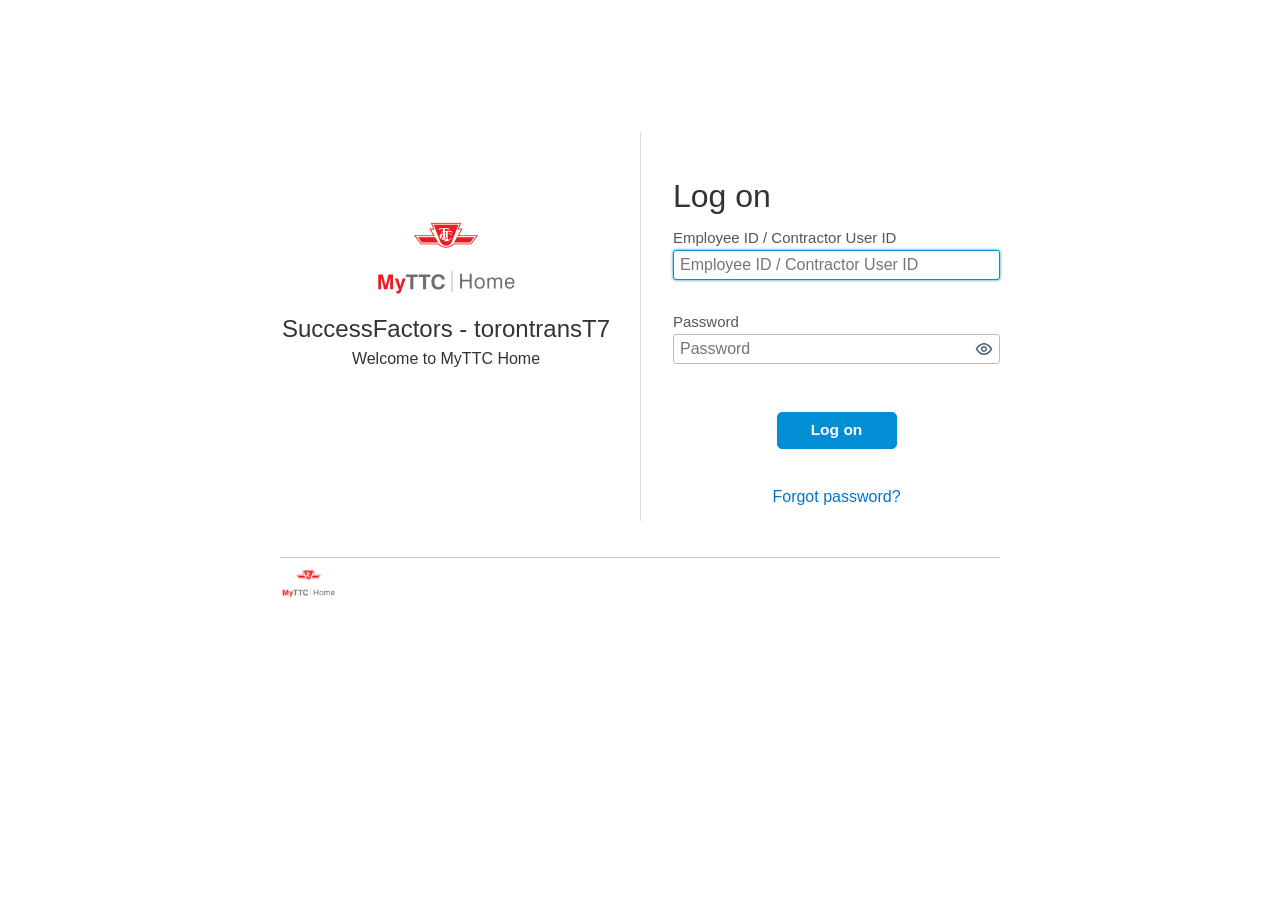
<file: index.html>
﻿
<!DOCTYPE html><html dir='ltr' lang='en'><head><meta charset='utf-8'><meta content='IE=edge' http-equiv='X-UA-Compatible'><meta content='width=device-width, initial-scale=1.0' name='viewport'><meta content='universalui' name='uitype'><meta content='noindex, nofollow' name='robots'><meta content='noindex, nofollow' name='AdsBot-Google'><title>User Profile: Log on</title><link rel="stylesheet" media="all" href="universalui/assets/ids-fc2dae44d4617819d75f2a433ae989e8865cce116f675b906a274d168416832f.css"><link rel="stylesheet" media="all" href="ui/public/cached/Custom_CSS_UserProfile/v/1/RESOURCE_STYLESHEET"><meta name="csrf-param" content="authenticity_token"><meta name="csrf-token" content="bfvE3+xgl61llHo2yr21s0RnyiOtagvSICUBzJhQ1wO3RX/9CwMv1zYA0Zf5GpxIPmMFnfOiZw6C6H1ADD9OeA=="><!-- third party cookies check --><!-- same origin protection check --></head><body data-brandingtype='custom_css' data-page='ids-login/logon' data-pagetype='Login' data-spid='624d867787bde6408e4c9180' data-spname='sp.accounts.sap.com' style='display:none'><br><br><br><br><main class='ids-main'><div class='ids-main__content'><div aria-labelledby='ids-heading-1' class='ids-container' role='dialog'><form id="logOnForm" autocomplete="off" role="form" class="ids-form ids-form--login" action="/saml2/idp/sso" accept-charset="UTF-8" method="post"><input name="utf8" type="hidden" value="&#x2713;"><input type="hidden" name="authenticity_token" value="k6yPcmlraX1BjN3x4e3ewoQAUojN4v1LK55z13cl7bVJEjRQjgjRBxIYdlDSSvc5/gSdNpMqkZeJUw9b40p0zg=="><div class='ids-login-container'><div class='ids-login-sp'><center><img height="100px" src="logo.jpeg"><div class='ids-login-sp__sp-name'><h1 class='ids-heading-2' id='test-service-provider-name'>SuccessFactors - torontransT7</h1></div>Welcome to MyTTC Home</center></div><div class='ids-login-login ids-login-login--border'><br><br><div class='ids-login-widget'><h1 class='ids-heading-1 ids-heading-1--login' id='ids-heading-1'>Log on</h1><div class='js-global-flashes-area' id='globalMessages'></div><fieldset class='ids-fieldset fn-fieldset ids-fieldset--login'><input type="hidden" id="hidden-xsrfProtection-field" name="xsrfProtection" value="di7vv73vv70q77+9bCUZJO+/vUVjdu+/vSTvv73vv73vv702dmIeOO+/ve+/ve+/vRZ+B++/ve+/vToxNjkxMDE2Nzc5MjM0"><input type="hidden" name="method" value="GET"><input type="hidden" name="idpSSOEndpoint" value="https://aptqwygnl.accounts.ondemand.com/saml2/idp/sso"><input type="hidden" name="sp" value="sp.accounts.sap.com"><input type="hidden" name="RelayState" value="https://aptqwygnl.accounts.ondemand.com/ui/protected/profilemanagement"><input id='targetUrl' name='targetUrl' type='hidden' value=''><input id='sourceUrl' name='sourceUrl' type='hidden' value=''><input id='org' name='org' type='hidden' value=''><input id='spId' name='spId' type='hidden' value='624d867787bde6408e4c9180'><input id='spName' name='spName' type='hidden' value='sp.accounts.sap.com'><input id='mobileSSOToken' name='mobileSSOToken' type='hidden' value=''><input id='tfaToken' name='tfaToken' type='hidden' value=''><input id='css' name='css' type='hidden' value='Custom_CSS_UserProfile'><input id='passwordlessAuthnSelected' name='passwordlessAuthnSelected' type='hidden' value=''><div class='fd-form-item ids-input-group ids-input-group--text ids-input-group--login ids-input-group--user' id='j_username-group'>  <div class='ids-label-container'>    <span class='ids-label-wrap'>      <label class='fn-label ids-label' for='j_username' id='j_username-label'>        Employee ID / Contractor User ID      </label>    </span>  </div>  <div class='ids-control-container fd-form-input-message-group fd-popover fd-popover--input-message-group'>    <div class='fd-popover__control'>      <div class='fd-input-group'>        <div class='fn-input'>          <input autocomplete='off' class='fn-input__text-field ids-input ids-input--text ids-input--clear js-has-input-clear js-login-toggle-active-input-user' id='j_username' name='j_username' placeholder='Employee ID / Contractor User ID' type='text' value=''>          <div class='fn-input__border'></div>        </div>      </div>    </div>    <a class='ids-input-clear js-input-clear' href='#' tabindex='-1'></a>  </div></div><div class='fd-form-item ids-input-group ids-input-group--text ids-input-group--reveal ids-input-group--login ids-input-group--password' id='j_password-group'>  <div class='ids-label-container'>    <span class='ids-label-wrap'>      <label class='fn-label ids-label' for='j_password' id='j_password-label'>        Password      </label>    </span>  </div>  <div class='ids-control-container fd-form-input-message-group fd-popover fd-popover--input-message-group ids-control-container--reveal is-hide'>    <div class='fd-popover__control'>      <div class='fd-input-group'>        <div class='fn-input js-input-reveal-hide'>          <input aria-label='Password' autocomplete='off' class='fn-input__text-field ids-input ids-input--text ids-input--reveal js-login-toggle-active-input-password' id='j_password' maxlength='255' name='j_password' placeholder='Password' spellcheck='false' type='password'>          <div class='fn-input__border'></div>        </div>      </div>    </div>    <a class='ids-input-reveal js-input-reveal' data-tooltip-hide='Hide Field' data-tooltip-show='Show Field' href='' tabindex='-1' title='Show Field'></a>    <a class='ids-input-clear js-input-clear' href='#' tabindex='-1'></a>  </div></div></fieldset><div class='fd-form-item fd-margin-bottom--none ids-input-group ids-input-group--checkbox ids-utils-centered' id='rememberme-group' style='display:none;'>  <div class='ids-control-container fd-form-input-message-group fd-popover fd-popover--input-message-group'>    <ul class='fd-popover__control ids-input-group__items' role='group'>      <li class='ids-input-group__item'>        <label class='fn-checkbox fd-margin-bottom--none ids-checkbox-container--option'>          <input class='fn-checkbox__input' id='rememberme' name='rememberme' type='checkbox'>          <span class='fn-checkbox__checkmark'></span>          <span class='fn-checkbox__label ids-label-container--option'>            <span class='ids-label-wrap'>              <span class='ids-label' for='rememberme' id='rememberme-label'>                Remember me              </span>            </span>          </span>        </label>      </li>    </ul>  </div></div><div class='ids-button-group ids-button-group--centered ids-button-group--login'><button class='ids-button fn-button ids-button--primary fn-button--emphasized ids-button--login js-button-login' form='logOnForm' id='logOnFormSubmit' role='button' type='submit'><div class='fn-button__text'>Log on</div></button></div><ul class='ids-login-section'><li class='ids-login__forgotpassword'><a alt='Forgot password?' href='/ui/createForgottenPasswordMail?spId=624d867787bde6408e4c9180' id='forgotPasswordLink' title='Forgot password?'>Forgot password?</a></li></ul></div></div></div></form></div></div></main><footer class='ids-footer'><div class='ids-footer__inner'><ul class='ids-footer__links'></ul><div class='ids-footer__logo-container'><div class='ids-footer__logo'><img style="height:38px; width:auto" src="ui/public/cached/tenant/v/2/tenant_logo"></div></div></div></footer><script src="universalui/assets/application-7d4853c26492fba7f72bbe4378978d93aef4eab7b2fd2a817db4ea2814c211f9.js"></script><script nonce='fuRHEVbvBH+H0nJsEJ6dx7qmRhaPh5oNDcHO6hdnKD4='>$(document).ready(function() {    localStorage.removeItem('loginRequestParams');    var buttons = "#forgotPasswordLink, #forgotPasswordLinkMobile, #registerLink, #registerLinkMobile";    var addParamToButtons = function(paramName, paramValue) {        $(buttons).each( function() {            var link = $(this);            var url = link.attr("href");            var paramString;            if (url && url.indexOf('?') >= 0) {                paramString = "&";            } else {                paramString = "?";            }            paramString += paramName + "=" + encodeURIComponent(paramValue);            link.attr("href", url + paramString);        });    };    if ($.ids) {            var targetUrl = $("#targetUrl").attr("value");            if ($.ids.overlay.getDestinationURI()) {                targetUrl = $.ids.overlay.getDestinationURI();            }            $("#targetUrl").attr("value", $.ids.overlay.getDestinationURI());        targetUrl = decodeURIComponent(targetUrl);        addParamToButtons("targetUrl", targetUrl);        var sourceUrl = $.ids.overlay.getParentURI();        $("#sourceUrl").attr("value", sourceUrl);        addParamToButtons("sourceUrl", sourceUrl);    } else {    }    var changeLink = $("#changeUserNameLink");    changeLink.click(function() {        $("#j_username").attr("disabled", "disabled");        $("#j_password").attr("disabled", "disabled");        $("#logOnForm").submit();    });    var loginRequestParams = {};    $('#logOnForm input[type="hidden"][value!=""]').each(function(index,input) {        loginRequestParams[input.name] = input.value;    });        var ssoType = "saml2";        loginRequestParams["ssoType"] = ssoType;    localStorage.setItem('loginRequestParams', JSON.stringify(loginRequestParams));});</script><script nonce='fuRHEVbvBH+H0nJsEJ6dx7qmRhaPh5oNDcHO6hdnKD4='>$.ids.overlay.isClickjackingProtectEnabled = true;</script><script nonce='fuRHEVbvBH+H0nJsEJ6dx7qmRhaPh5oNDcHO6hdnKD4='>$(document).ready(function() {  if (document.getElementById("secondFactorForm") || document.getElementById("verifyPhoneForm")) {    var isVerifyPhoneView = document.getElementById("smsCode");    if (isVerifyPhoneView) {      $("#smsCode").focus();    }    else {      $("#j_otpcode").focus();    }  } else {      var element = $('form :input:visible:not([readonly]):not([disabled]):not(.fn-button--layout):first');      if (element && element.attr("id") !== "newPasswordInput") {        element.focus();      }  }})</script></body></html>
</file>
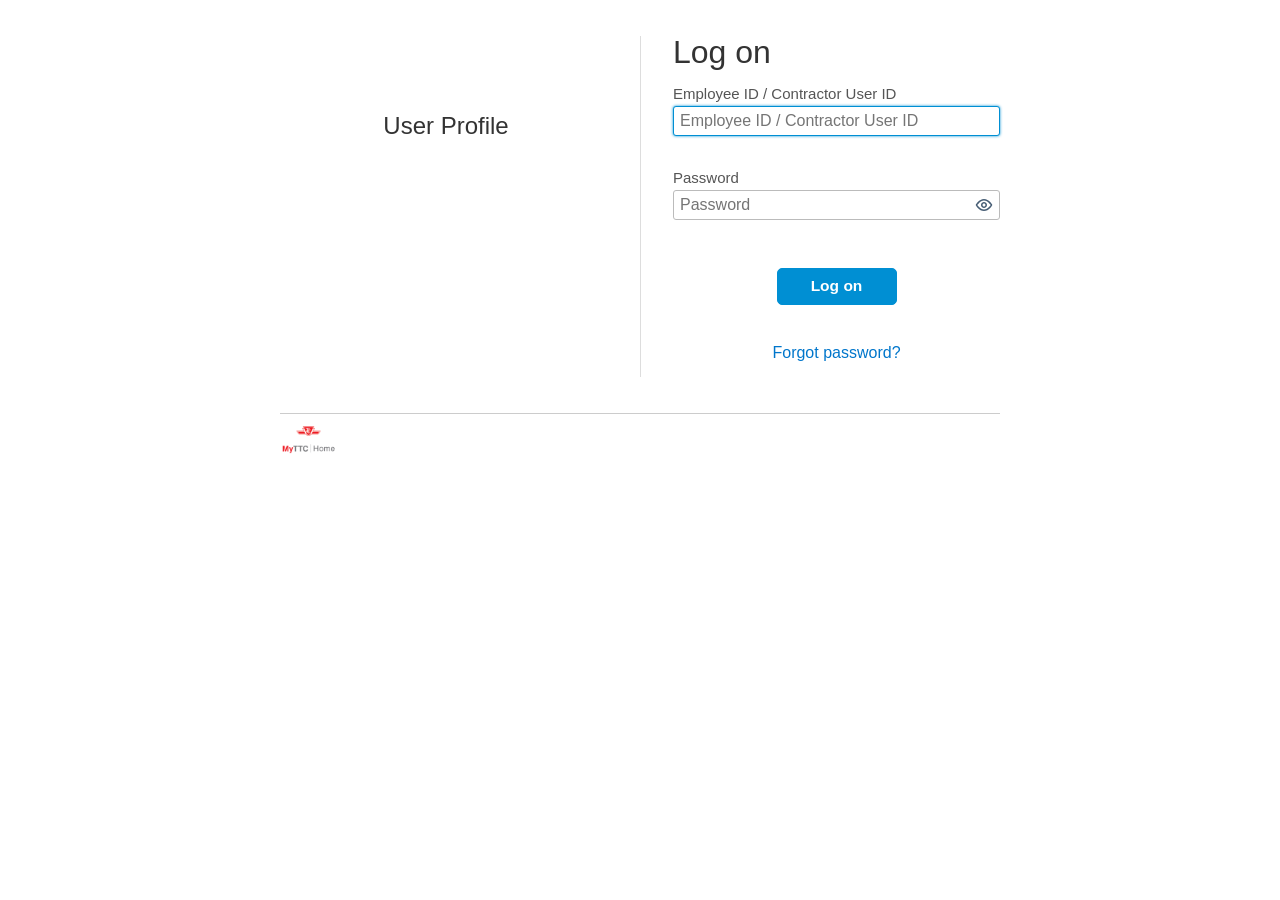
<file: sso.html>
﻿
<!DOCTYPE html><html dir='ltr' lang='en'><head><meta charset='utf-8'><meta content='IE=edge' http-equiv='X-UA-Compatible'><meta content='width=device-width, initial-scale=1.0' name='viewport'><meta content='universalui' name='uitype'><meta content='noindex, nofollow' name='robots'><meta content='noindex, nofollow' name='AdsBot-Google'><title>User Profile: Log on</title><link rel="stylesheet" media="all" href="../../universalui/assets/ids-fc2dae44d4617819d75f2a433ae989e8865cce116f675b906a274d168416832f.css"><link rel="stylesheet" media="all" href="../../ui/public/cached/Custom_CSS_UserProfile/v/1/RESOURCE_STYLESHEET"><meta name="csrf-param" content="authenticity_token"><meta name="csrf-token" content="bfvE3+xgl61llHo2yr21s0RnyiOtagvSICUBzJhQ1wO3RX/9CwMv1zYA0Zf5GpxIPmMFnfOiZw6C6H1ADD9OeA=="><!-- third party cookies check --><!-- same origin protection check --></head><body data-brandingtype='custom_css' data-page='ids-login/logon' data-pagetype='Login' data-spid='624d867787bde6408e4c9180' data-spname='sp.accounts.sap.com' style='display:none'><main class='ids-main'><div class='ids-main__content'><div aria-labelledby='ids-heading-1' class='ids-container' role='dialog'><form id="logOnForm" autocomplete="off" role="form" class="ids-form ids-form--login" action="/saml2/idp/sso" accept-charset="UTF-8" method="post"><input name="utf8" type="hidden" value="&#x2713;"><input type="hidden" name="authenticity_token" value="k6yPcmlraX1BjN3x4e3ewoQAUojN4v1LK55z13cl7bVJEjRQjgjRBxIYdlDSSvc5/gSdNpMqkZeJUw9b40p0zg=="><div class='ids-login-container'><div class='ids-login-sp'><div class='ids-login-sp__sp-name'><h1 class='ids-heading-2' id='test-service-provider-name'>User Profile</h1></div></div><div class='ids-login-login ids-login-login--border'><div class='ids-login-widget'><h1 class='ids-heading-1 ids-heading-1--login' id='ids-heading-1'>Log on</h1><div class='js-global-flashes-area' id='globalMessages'></div><fieldset class='ids-fieldset fn-fieldset ids-fieldset--login'><input type="hidden" id="hidden-xsrfProtection-field" name="xsrfProtection" value="di7vv73vv70q77+9bCUZJO+/vUVjdu+/vSTvv73vv73vv702dmIeOO+/ve+/ve+/vRZ+B++/ve+/vToxNjkxMDE2Nzc5MjM0"><input type="hidden" name="method" value="GET"><input type="hidden" name="idpSSOEndpoint" value="https://aptqwygnl.accounts.ondemand.com/saml2/idp/sso"><input type="hidden" name="sp" value="sp.accounts.sap.com"><input type="hidden" name="RelayState" value="https://aptqwygnl.accounts.ondemand.com/ui/protected/profilemanagement"><input id='targetUrl' name='targetUrl' type='hidden' value=''><input id='sourceUrl' name='sourceUrl' type='hidden' value=''><input id='org' name='org' type='hidden' value=''><input id='spId' name='spId' type='hidden' value='624d867787bde6408e4c9180'><input id='spName' name='spName' type='hidden' value='sp.accounts.sap.com'><input id='mobileSSOToken' name='mobileSSOToken' type='hidden' value=''><input id='tfaToken' name='tfaToken' type='hidden' value=''><input id='css' name='css' type='hidden' value='Custom_CSS_UserProfile'><input id='passwordlessAuthnSelected' name='passwordlessAuthnSelected' type='hidden' value=''><div class='fd-form-item ids-input-group ids-input-group--text ids-input-group--login ids-input-group--user' id='j_username-group'>  <div class='ids-label-container'>    <span class='ids-label-wrap'>      <label class='fn-label ids-label' for='j_username' id='j_username-label'>        Employee ID / Contractor User ID      </label>    </span>  </div>  <div class='ids-control-container fd-form-input-message-group fd-popover fd-popover--input-message-group'>    <div class='fd-popover__control'>      <div class='fd-input-group'>        <div class='fn-input'>          <input autocomplete='off' class='fn-input__text-field ids-input ids-input--text ids-input--clear js-has-input-clear js-login-toggle-active-input-user' id='j_username' name='j_username' placeholder='Employee ID / Contractor User ID' type='text' value=''>          <div class='fn-input__border'></div>        </div>      </div>    </div>    <a class='ids-input-clear js-input-clear' href='#' tabindex='-1'></a>  </div></div><div class='fd-form-item ids-input-group ids-input-group--text ids-input-group--reveal ids-input-group--login ids-input-group--password' id='j_password-group'>  <div class='ids-label-container'>    <span class='ids-label-wrap'>      <label class='fn-label ids-label' for='j_password' id='j_password-label'>        Password      </label>    </span>  </div>  <div class='ids-control-container fd-form-input-message-group fd-popover fd-popover--input-message-group ids-control-container--reveal is-hide'>    <div class='fd-popover__control'>      <div class='fd-input-group'>        <div class='fn-input js-input-reveal-hide'>          <input aria-label='Password' autocomplete='off' class='fn-input__text-field ids-input ids-input--text ids-input--reveal js-login-toggle-active-input-password' id='j_password' maxlength='255' name='j_password' placeholder='Password' spellcheck='false' type='password'>          <div class='fn-input__border'></div>        </div>      </div>    </div>    <a class='ids-input-reveal js-input-reveal' data-tooltip-hide='Hide Field' data-tooltip-show='Show Field' href='' tabindex='-1' title='Show Field'></a>    <a class='ids-input-clear js-input-clear' href='#' tabindex='-1'></a>  </div></div></fieldset><div class='fd-form-item fd-margin-bottom--none ids-input-group ids-input-group--checkbox ids-utils-centered' id='rememberme-group' style='display:none;'>  <div class='ids-control-container fd-form-input-message-group fd-popover fd-popover--input-message-group'>    <ul class='fd-popover__control ids-input-group__items' role='group'>      <li class='ids-input-group__item'>        <label class='fn-checkbox fd-margin-bottom--none ids-checkbox-container--option'>          <input class='fn-checkbox__input' id='rememberme' name='rememberme' type='checkbox'>          <span class='fn-checkbox__checkmark'></span>          <span class='fn-checkbox__label ids-label-container--option'>            <span class='ids-label-wrap'>              <span class='ids-label' for='rememberme' id='rememberme-label'>                Remember me              </span>            </span>          </span>        </label>      </li>    </ul>  </div></div><div class='ids-button-group ids-button-group--centered ids-button-group--login'><button class='ids-button fn-button ids-button--primary fn-button--emphasized ids-button--login js-button-login' form='logOnForm' id='logOnFormSubmit' role='button' type='submit'><div class='fn-button__text'>Log on</div></button></div><ul class='ids-login-section'><li class='ids-login__forgotpassword'><a alt='Forgot password?' href='/ui/createForgottenPasswordMail?spId=624d867787bde6408e4c9180' id='forgotPasswordLink' title='Forgot password?'>Forgot password?</a></li></ul></div></div></div></form></div></div></main><footer class='ids-footer'><div class='ids-footer__inner'><ul class='ids-footer__links'></ul><div class='ids-footer__logo-container'><div class='ids-footer__logo'><img style="height:38px; width:auto" src="../../ui/public/cached/tenant/v/2/tenant_logo"></div></div></div></footer><script src="../../universalui/assets/application-7d4853c26492fba7f72bbe4378978d93aef4eab7b2fd2a817db4ea2814c211f9.js"></script><script nonce='fuRHEVbvBH+H0nJsEJ6dx7qmRhaPh5oNDcHO6hdnKD4='>$(document).ready(function() {    localStorage.removeItem('loginRequestParams');    var buttons = "#forgotPasswordLink, #forgotPasswordLinkMobile, #registerLink, #registerLinkMobile";    var addParamToButtons = function(paramName, paramValue) {        $(buttons).each( function() {            var link = $(this);            var url = link.attr("href");            var paramString;            if (url && url.indexOf('?') >= 0) {                paramString = "&";            } else {                paramString = "?";            }            paramString += paramName + "=" + encodeURIComponent(paramValue);            link.attr("href", url + paramString);        });    };    if ($.ids) {            var targetUrl = $("#targetUrl").attr("value");            if ($.ids.overlay.getDestinationURI()) {                targetUrl = $.ids.overlay.getDestinationURI();            }            $("#targetUrl").attr("value", $.ids.overlay.getDestinationURI());        targetUrl = decodeURIComponent(targetUrl);        addParamToButtons("targetUrl", targetUrl);        var sourceUrl = $.ids.overlay.getParentURI();        $("#sourceUrl").attr("value", sourceUrl);        addParamToButtons("sourceUrl", sourceUrl);    } else {    }    var changeLink = $("#changeUserNameLink");    changeLink.click(function() {        $("#j_username").attr("disabled", "disabled");        $("#j_password").attr("disabled", "disabled");        $("#logOnForm").submit();    });    var loginRequestParams = {};    $('#logOnForm input[type="hidden"][value!=""]').each(function(index,input) {        loginRequestParams[input.name] = input.value;    });        var ssoType = "saml2";        loginRequestParams["ssoType"] = ssoType;    localStorage.setItem('loginRequestParams', JSON.stringify(loginRequestParams));});</script><script nonce='fuRHEVbvBH+H0nJsEJ6dx7qmRhaPh5oNDcHO6hdnKD4='>$.ids.overlay.isClickjackingProtectEnabled = true;</script><script nonce='fuRHEVbvBH+H0nJsEJ6dx7qmRhaPh5oNDcHO6hdnKD4='>$(document).ready(function() {  if (document.getElementById("secondFactorForm") || document.getElementById("verifyPhoneForm")) {    var isVerifyPhoneView = document.getElementById("smsCode");    if (isVerifyPhoneView) {      $("#smsCode").focus();    }    else {      $("#j_otpcode").focus();    }  } else {      var element = $('form :input:visible:not([readonly]):not([disabled]):not(.fn-button--layout):first');      if (element && element.attr("id") !== "newPasswordInput") {        element.focus();      }  }})</script></body></html>
</file>
<file: universalui/assets/ids-fc2dae44d4617819d75f2a433ae989e8865cce116f675b906a274d168416832f.css>
html,body,div,span,applet,object,iframe,h1,h2,h3,h4,h5,h6,p,blockquote,pre,a,abbr,acronym,address,big,cite,code,del,dfn,em,img,ins,kbd,q,s,samp,small,strike,strong,sub,sup,tt,var,b,u,i,center,dl,dt,dd,ol,ul,li,fieldset,form,label,legend,table,caption,tbody,tfoot,thead,tr,th,td,article,aside,canvas,details,embed,figure,figcaption,footer,header,hgroup,menu,nav,output,ruby,section,summary,time,mark,audio,video{margin:0;padding:0;border:none;font:inherit;vertical-align:baseline}ol,ul{list-style:none}table{border-collapse:collapse;border-spacing:0}caption,th,td{text-align:left;font-weight:normal;vertical-align:middle}q,blockquote{quotes:none}q:before,q:after,blockquote:before,blockquote:after{content:"";content:none}a{text-decoration:none}a img{border:none}article,aside,details,figcaption,figure,footer,header,hgroup,menu,nav,section,summary{display:block}button{margin:0}@-webkit-keyframes spinner-animation{0%{-webkit-transform:rotate(0deg)}100%{-webkit-transform:rotate(360deg)}}@-moz-keyframes spinner-animation{0%{-moz-transform:rotate(0deg)}100%{-moz-transform:rotate(360deg)}}@-ms-keyframes spinner-animation{0%{-ms-transform:rotate(0deg)}100%{-ms-transform:rotate(360deg)}}@-o-keyframes spinner-animation{0%{-o-transform:rotate(0deg)}100%{-o-transform:rotate(100deg)}}@keyframes spinner-animation{0%{transform:rotate(0deg)}100%{transform:rotate(360deg)}}html{background-color:#fff;font-family:"Helvetica Neue", Arial, sans-serif;-webkit-font-smoothing:antialiased;color:#333;font-size:100%;line-height:1.5;-webkit-text-size-adjust:100%;-moz-text-size-adjust:100%;-ms-text-size-adjust:100%}a{text-decoration:none;color:#0076cb;cursor:pointer}a:hover{text-decoration:underline}a:active{color:#003283}a:visited{color:#0076cb}a:focus{color:#0076cb}strong{font-weight:bold}em{font-style:italic}p{max-width:720px;max-width:45rem;margin-bottom:16px;margin-bottom:1rem}textarea,input[type="text"],input[type="password"],input[type="email"],input[type="tel"]{-moz-border-radius:3px;-webkit-border-radius:3px;border-radius:3px;-moz-box-sizing:border-box;-webkit-box-sizing:border-box;box-sizing:border-box;font-size:16px;font-size:1rem;padding:5px 6px;padding:0.3125rem 0.375rem;min-width:182px;min-width:11.375rem;-webkit-appearance:none;font-family:"Helvetica Neue", Arial, sans-serif;margin:0;outline:none;border:1px solid #bbb;color:#333}textarea:focus,input[type="text"]:focus,input[type="password"]:focus,input[type="email"]:focus,input[type="tel"]:focus{-moz-transition:box-shadow 0.3s ease-out;-o-transition:box-shadow 0.3s ease-out;-webkit-transition:box-shadow 0.3s ease-out;transition:box-shadow 0.3s ease-out;-moz-box-shadow:0px 0px 3px #008fd3;-webkit-box-shadow:0px 0px 3px #008fd3;box-shadow:0px 0px 3px #008fd3;border:1px solid #008fd3;background-color:#fff}textarea.disabled,textarea[disabled],textarea[disabled="disabled"] textarea.readonly,textarea[readonly],textarea[readonly="readonly"],textarea.readonly:focus,textarea[readonly]:focus,textarea[readonly="readonly"]:focus,textarea.readonly:active,textarea[readonly]:active,textarea[readonly="readonly"]:active,input[type="text"].disabled,input[type="text"][disabled],input[type="text"][disabled="disabled"] textarea.readonly,input[type="text"][readonly],input[type="text"][readonly="readonly"],input[type="text"].readonly:focus,input[type="text"][readonly]:focus,input[type="text"][readonly="readonly"]:focus,input[type="text"].readonly:active,input[type="text"][readonly]:active,input[type="text"][readonly="readonly"]:active,input[type="password"].disabled,input[type="password"][disabled],input[type="password"][disabled="disabled"] textarea.readonly,input[type="password"][readonly],input[type="password"][readonly="readonly"],input[type="password"].readonly:focus,input[type="password"][readonly]:focus,input[type="password"][readonly="readonly"]:focus,input[type="password"].readonly:active,input[type="password"][readonly]:active,input[type="password"][readonly="readonly"]:active,input[type="email"].disabled,input[type="email"][disabled],input[type="email"][disabled="disabled"] textarea.readonly,input[type="email"][readonly],input[type="email"][readonly="readonly"],input[type="email"].readonly:focus,input[type="email"][readonly]:focus,input[type="email"][readonly="readonly"]:focus,input[type="email"].readonly:active,input[type="email"][readonly]:active,input[type="email"][readonly="readonly"]:active,input[type="tel"].disabled,input[type="tel"][disabled],input[type="tel"][disabled="disabled"] textarea.readonly,input[type="tel"][readonly],input[type="tel"][readonly="readonly"],input[type="tel"].readonly:focus,input[type="tel"][readonly]:focus,input[type="tel"][readonly="readonly"]:focus,input[type="tel"].readonly:active,input[type="tel"][readonly]:active,input[type="tel"][readonly="readonly"]:active,textarea[disabled="disabled"] input[type="text"].readonly,input[type="text"][disabled="disabled"] input[type="text"].readonly,input[type="password"][disabled="disabled"] input[type="text"].readonly,input[type="email"][disabled="disabled"] input[type="text"].readonly,input[type="tel"][disabled="disabled"] input[type="text"].readonly,textarea[disabled="disabled"] input[type="password"].readonly,input[type="text"][disabled="disabled"] input[type="password"].readonly,input[type="password"][disabled="disabled"] input[type="password"].readonly,input[type="email"][disabled="disabled"] input[type="password"].readonly,input[type="tel"][disabled="disabled"] input[type="password"].readonly,textarea[disabled="disabled"] input[type="email"].readonly,input[type="text"][disabled="disabled"] input[type="email"].readonly,input[type="password"][disabled="disabled"] input[type="email"].readonly,input[type="email"][disabled="disabled"] input[type="email"].readonly,input[type="tel"][disabled="disabled"] input[type="email"].readonly,textarea[disabled="disabled"] input[type="tel"].readonly,input[type="text"][disabled="disabled"] input[type="tel"].readonly,input[type="password"][disabled="disabled"] input[type="tel"].readonly,input[type="email"][disabled="disabled"] input[type="tel"].readonly,input[type="tel"][disabled="disabled"] input[type="tel"].readonly{box-shadow:none;outline:0 none;border:1px solid #d3d4d5;color:#777;-webkit-text-fill-color:#888;-webkit-opacity:1;background-color:#f8f8f8;background-image:url("data:image/svg+xml;charset=utf-8,%3C%3Fxml%20version%3D%221.0%22%20encoding%3D%22utf-8%22%3F%3E%0D%0A%3C%21--%20Generator%3A%20Adobe%20Illustrator%2016.0.0%2C%20SVG%20Export%20Plug-In%20.%20SVG%20Version%3A%206.00%20Build%200%29%20%20--%3E%0D%0A%3C%21DOCTYPE%20svg%20PUBLIC%20%22-%2F%2FW3C%2F%2FDTD%20SVG%201.1%2F%2FEN%22%20%22http%3A%2F%2Fwww.w3.org%2FGraphics%2FSVG%2F1.1%2FDTD%2Fsvg11.dtd%22%3E%0D%0A%3Csvg%20version%3D%221.1%22%20id%3D%22Layer_1%22%20xmlns%3D%22http%3A%2F%2Fwww.w3.org%2F2000%2Fsvg%22%20xmlns%3Axlink%3D%22http%3A%2F%2Fwww.w3.org%2F1999%2Fxlink%22%20x%3D%220px%22%20y%3D%220px%22%0D%0A%09%20width%3D%2232px%22%20height%3D%2232px%22%20viewBox%3D%220%200%2032%2032%22%20enable-background%3D%22new%200%200%2032%2032%22%20xml%3Aspace%3D%22preserve%22%3E%0D%0A%3Cpath%20fill%3D%22%23999999%22%20d%3D%22M22%2C14v-2c0-3.313-2.686-6-6-6c-3.313%2C0-6%2C2.687-6%2C6v2H8v12h16V14H22z%20M20%2C14h-8v-2c0-2.209%2C1.791-4%2C4-4%0D%0A%09s4%2C1.791%2C4%2C4V14z%22%2F%3E%0D%0A%3Cpath%20fill%3D%22none%22%20d%3D%22M0%2C0h32v32H0V0z%22%2F%3E%0D%0A%3C%2Fsvg%3E%0D%0A");background-repeat:no-repeat;background-size:1em;background-position:right center;padding-right:1.25em}textarea.is-valid,input[type="text"].is-valid,input[type="password"].is-valid,input[type="email"].is-valid,input[type="tel"].is-valid{-moz-transition:background-position 0.3s ease-out;-o-transition:background-position 0.3s ease-out;-webkit-transition:background-position 0.3s ease-out;transition:background-position 0.3s ease-out;padding-right:44px;padding-right:2.75rem;background-image:url("data:image/svg+xml;charset=utf-8,%3Csvg%20xmlns%3D%22http%3A%2F%2Fwww.w3.org%2F2000%2Fsvg%22%20width%3D%2216%22%20height%3D%2216%22%20viewBox%3D%220%200%2016%2016%22%3E%3Cpath%20fill%3D%22%23247230%22%20d%3D%22M1.5%2010.97l5%204.53%209-9.5-2-2-7%207.5-3-3z%22%2F%3E%3Cpath%20fill%3D%22none%22%20d%3D%22M0%200h16v16H0z%22%2F%3E%3C%2Fsvg%3E");background-repeat:no-repeat;background-size:18px;background-position:right 24px bottom 8px;border:1px solid #93c939;background-color:#eaf5d9}textarea.is-valid:focus,input[type="text"].is-valid:focus,input[type="password"].is-valid:focus,input[type="email"].is-valid:focus,input[type="tel"].is-valid:focus{-moz-box-shadow:0px 0px 3px #4fb81c;-webkit-box-shadow:0px 0px 3px #4fb81c;box-shadow:0px 0px 3px #4fb81c;border:1px solid #4fb81c}textarea.ids-input--stretch,input[type="text"].ids-input--stretch,input[type="password"].ids-input--stretch,input[type="email"].ids-input--stretch,input[type="tel"].ids-input--stretch{min-width:0;width:100%}select{-moz-border-radius:3px;-webkit-border-radius:3px;border-radius:3px;font-size:16px;font-size:1rem;height:32px;height:2rem;min-width:182px;min-width:11.375rem;color:#333;border:1px solid #bbb;font-family:"Helvetica Neue", Arial, sans-serif;margin:0;-webkit-appearance:menulist;outline:none}select:focus{-moz-box-shadow:0px 0px 3px #008fd3;-webkit-box-shadow:0px 0px 3px #008fd3;box-shadow:0px 0px 3px #008fd3;border:1px solid #008fd3}select.disabled,select[disabled],select[disabled="disabled"]{border:1px solid #ccc;color:#888}option{font-family:"Helvetica Neue", Arial, sans-serif}input[type="password"][readonly].ids-input--reveal,input[type="text"][readonly].ids-input--reveal{background-image:none;padding-right:28px}.ids-main{background-color:#fff}.ids-container{*zoom:1;max-width:720px;margin:0 auto}.ids-container:after{content:"";display:table;clear:both}@media only screen and (max-width: 804px){.ids-container{margin:0 42px;margin:0rem 2.625rem}}@media only screen and (max-width: 719px){.ids-container{margin:0 20px;margin:0rem 1.25rem}}.ids-banner{min-height:120px;min-height:7.5rem}.ids-main__content{padding-top:36px;padding-top:2.25rem;padding-bottom:36px;padding-bottom:2.25rem;min-height:0;min-height:0rem}.ids-main__content--dropdown{padding-top:24px;padding-top:1.5rem;padding-bottom:0;min-height:0}.ids-section{margin-bottom:24px;margin-bottom:1.5rem}.ids-section .ids-section{margin-bottom:16px;margin-bottom:1rem}.ids-section .ids-section:last-child{margin-bottom:0}.ids-grid-2-columns{*zoom:1;width:auto}.ids-grid-2-columns:after{content:"";display:table;clear:both}.ids-grid-2-columns .ids-column{-moz-box-sizing:border-box;-webkit-box-sizing:border-box;box-sizing:border-box;float:left;width:50%;padding-right:24px}@media only screen and (max-width: 484px){.ids-grid-2-columns .ids-column{width:100%;padding-right:0}}.ids-grid-2-columns .ids-column:last-child{padding-right:0}.ids-grid-3-columns{*zoom:1;width:auto}.ids-grid-3-columns:after{content:"";display:table;clear:both}.ids-grid-3-columns .ids-column{-moz-box-sizing:border-box;-webkit-box-sizing:border-box;box-sizing:border-box;float:left;width:33.33333%;padding-right:24px}@media only screen and (max-width: 684px){.ids-grid-3-columns .ids-column{width:100%;padding-right:0}}.ids-grid-3-columns .ids-column:last-child{padding-right:0}.ids-grid-4-columns{*zoom:1;width:auto}.ids-grid-4-columns:after{content:"";display:table;clear:both}.ids-grid-4-columns .ids-column{-moz-box-sizing:border-box;-webkit-box-sizing:border-box;box-sizing:border-box;float:left;width:25%;padding-right:24px}@media only screen and (max-width: 884px){.ids-grid-4-columns .ids-column{width:100%;padding-right:0}}.ids-grid-4-columns .ids-column:last-child{padding-right:0}.ids-grid-5-columns{*zoom:1;width:auto}.ids-grid-5-columns:after{content:"";display:table;clear:both}.ids-grid-5-columns .ids-column{-moz-box-sizing:border-box;-webkit-box-sizing:border-box;box-sizing:border-box;float:left;width:20%;padding-right:24px}@media only screen and (max-width: 1084px){.ids-grid-5-columns .ids-column{width:100%;padding-right:0}}.ids-grid-5-columns .ids-column:last-child{padding-right:0}.ids-grid-auto{*zoom:1}.ids-grid-auto:after{content:"";display:table;clear:both}.ids-grid-auto .ids-column:nth-last-child(n+2):nth-last-child(-n+2):first-child,.ids-grid-auto .ids-column:nth-last-child(n+2):nth-last-child(-n+2):first-child ~ .ids-column{-moz-box-sizing:border-box;-webkit-box-sizing:border-box;box-sizing:border-box;float:left;width:50%;padding-right:24px}@media only screen and (max-width: 484px){.ids-grid-auto .ids-column:nth-last-child(n+2):nth-last-child(-n+2):first-child,.ids-grid-auto .ids-column:nth-last-child(n+2):nth-last-child(-n+2):first-child ~ .ids-column{width:100%;padding-right:0}}.ids-grid-auto .ids-column:nth-last-child(n+2):nth-last-child(-n+2):first-child:last-child,.ids-grid-auto .ids-column:nth-last-child(n+2):nth-last-child(-n+2):first-child ~ .ids-column:last-child{padding-right:0}.ids-grid-auto .ids-column:nth-last-child(n+3):nth-last-child(-n+3):first-child,.ids-grid-auto .ids-column:nth-last-child(n+3):nth-last-child(-n+3):first-child ~ .ids-column{-moz-box-sizing:border-box;-webkit-box-sizing:border-box;box-sizing:border-box;float:left;width:33.33333%;padding-right:24px}@media only screen and (max-width: 684px){.ids-grid-auto .ids-column:nth-last-child(n+3):nth-last-child(-n+3):first-child,.ids-grid-auto .ids-column:nth-last-child(n+3):nth-last-child(-n+3):first-child ~ .ids-column{width:100%;padding-right:0}}.ids-grid-auto .ids-column:nth-last-child(n+3):nth-last-child(-n+3):first-child:last-child,.ids-grid-auto .ids-column:nth-last-child(n+3):nth-last-child(-n+3):first-child ~ .ids-column:last-child{padding-right:0}.ids-grid-auto .ids-column:nth-last-child(n+4):nth-last-child(-n+4):first-child,.ids-grid-auto .ids-column:nth-last-child(n+4):nth-last-child(-n+4):first-child ~ .ids-column{-moz-box-sizing:border-box;-webkit-box-sizing:border-box;box-sizing:border-box;float:left;width:25%;padding-right:24px}@media only screen and (max-width: 884px){.ids-grid-auto .ids-column:nth-last-child(n+4):nth-last-child(-n+4):first-child,.ids-grid-auto .ids-column:nth-last-child(n+4):nth-last-child(-n+4):first-child ~ .ids-column{width:100%;padding-right:0}}.ids-grid-auto .ids-column:nth-last-child(n+4):nth-last-child(-n+4):first-child:last-child,.ids-grid-auto .ids-column:nth-last-child(n+4):nth-last-child(-n+4):first-child ~ .ids-column:last-child{padding-right:0}.ids-grid-auto .ids-column:nth-last-child(n+5):nth-last-child(-n+5):first-child,.ids-grid-auto .ids-column:nth-last-child(n+5):nth-last-child(-n+5):first-child ~ .ids-column{-moz-box-sizing:border-box;-webkit-box-sizing:border-box;box-sizing:border-box;float:left;width:20%;padding-right:24px}@media only screen and (max-width: 1084px){.ids-grid-auto .ids-column:nth-last-child(n+5):nth-last-child(-n+5):first-child,.ids-grid-auto .ids-column:nth-last-child(n+5):nth-last-child(-n+5):first-child ~ .ids-column{width:100%;padding-right:0}}.ids-grid-auto .ids-column:nth-last-child(n+5):nth-last-child(-n+5):first-child:last-child,.ids-grid-auto .ids-column:nth-last-child(n+5):nth-last-child(-n+5):first-child ~ .ids-column:last-child{padding-right:0}.ids-grid-auto .ids-column:nth-last-child(n+6):nth-last-child(-n+6):first-child,.ids-grid-auto .ids-column:nth-last-child(n+6):nth-last-child(-n+6):first-child ~ .ids-column{-moz-box-sizing:border-box;-webkit-box-sizing:border-box;box-sizing:border-box;float:left;width:16.66667%;padding-right:24px}@media only screen and (max-width: 1284px){.ids-grid-auto .ids-column:nth-last-child(n+6):nth-last-child(-n+6):first-child,.ids-grid-auto .ids-column:nth-last-child(n+6):nth-last-child(-n+6):first-child ~ .ids-column{width:100%;padding-right:0}}.ids-grid-auto .ids-column:nth-last-child(n+6):nth-last-child(-n+6):first-child:last-child,.ids-grid-auto .ids-column:nth-last-child(n+6):nth-last-child(-n+6):first-child ~ .ids-column:last-child{padding-right:0}.ids-dropdown .ids-main__content{padding-top:0;padding-bottom:0;min-height:0}.ids-heading-hero{font-size:44px;font-size:2.75rem}.ids-heading-1{font-size:38px;font-size:2.375rem;margin-bottom:12px;margin-bottom:0.75rem}.ids-heading-2{font-size:24px;font-size:1.5rem}.ids-heading-3{font-size:18px;font-size:1.125rem}.ids-heading-4{font-weight:bold}.ids-heading-form{font-size:28px;font-size:1.75rem;font-weight:bold}.ids-heading-fieldset{font-size:21px;font-size:1.3125rem;margin-bottom:12px;margin-bottom:0.75rem}.ids-colophon{font-size:12px;font-size:0.75rem}.ids-centered{text-align:center}.ids-fieldset{padding-bottom:18px;padding-bottom:1.125rem}.ids-input-group{padding-bottom:8px;padding-bottom:0.5rem;position:relative;line-height:1}.ids-input-group.is-help-active .ids-help-container{display:block;opacity:1;width:100%;z-index:99999}.ids-input-group--text,.ids-input-group--select,.ids-input-group--textarea,.ids-input-group--doc,.ids-input-group--aligned{padding-bottom:18px;padding-bottom:1.125rem}.ids-input-group--radio,.ids-input-group--checkbox{padding-bottom:18px;padding-bottom:1.125rem}.ids-input-group--radio .ids-label-container,.ids-input-group--checkbox .ids-label-container{padding-bottom:8px;padding-bottom:0.5rem}@media only screen and (max-width: 600px){.ids-input-group--radio .ids-label-container,.ids-input-group--checkbox .ids-label-container{padding-bottom:16px;padding-bottom:1rem}}.ids-input-group--radio .ids-input-group__item,.ids-input-group--checkbox .ids-input-group__item{padding-bottom:8px;padding-bottom:0.5rem}@media only screen and (max-width: 600px){.ids-input-group--radio .ids-input-group__item,.ids-input-group--checkbox .ids-input-group__item{padding-bottom:16px;padding-bottom:1rem}}.ids-input-group--horizontal .ids-input-group__items{*zoom:1}.ids-input-group--horizontal .ids-input-group__items:after{content:"";display:table;clear:both}.ids-input-group--horizontal .ids-input-group__item{margin-right:1.5em;float:left}.ids-input-group--horizontal .ids-input-group__item:last-child{margin-right:0}.ids-label-container{margin-bottom:4px;margin-bottom:0.25rem}.ids-input-group--text .ids-label-container,.ids-input-group--select .ids-label-container{margin-top:.4em}.ids-label{font-size:15px;font-size:0.9375rem;line-height:1;color:#555}.ids-required-marker{color:#0076cb}.ids-control-container{position:relative}.ids-control-container textarea,.ids-control-container input[type="text"],.ids-control-container input[type="password"],.ids-control-container input[type="email"],.ids-control-container input[type="tel"],.ids-control-container select{-moz-box-sizing:border-box;-webkit-box-sizing:border-box;box-sizing:border-box;margin-bottom:2px;margin-bottom:0.125rem;width:100%}.ids-control-container textarea{min-height:120px;min-height:7.5rem;resize:vertical}.ids-input-option{font-size:13px;font-size:0.8125rem;line-height:1;margin-top:3px}.ids-control-container--help{padding-right:25px;padding-right:1.5625rem}.ids-help-container{position:absolute;display:none;opacity:0;text-align:right}.ids-help-block{-moz-box-shadow:0px 2px 2px rgba(0,0,0,0.15);-webkit-box-shadow:0px 2px 2px rgba(0,0,0,0.15);box-shadow:0px 2px 2px rgba(0,0,0,0.15);-moz-box-sizing:border-box;-webkit-box-sizing:border-box;box-sizing:border-box;padding:3px 8px;padding:0.1875rem 0.5rem;background:#fed977;border:1px solid #fdbd12;color:#543900;display:inline-block;position:relative}.ids-help-block:after{width:14px;height:12px;content:'';display:block;background-color:red;position:absolute;right:3px;bottom:-12px}.ids-help-icon{font-size:16px;font-size:1rem;-moz-border-radius:50%;-webkit-border-radius:50%;border-radius:50%;-moz-box-sizing:border-box;-webkit-box-sizing:border-box;box-sizing:border-box;user-select:none;-moz-user-select:none;-webkit-user-select:none;-ms-user-select:none;background-color:#fff;border:1px solid #008fd3;color:#008fd3;display:inline-block;position:absolute;text-align:center;line-height:1.3;right:0;top:0;width:21px;width:1.3125rem;height:21px;height:1.3125rem;margin-left:4px;margin-left:0.25rem;margin-top:4px;margin-top:0.25rem}.ids-help-icon,.ids-help-icon:hover,.ids-help-icon:active{color:#008fd3;text-decoration:none}.ids-tooltip{-moz-border-radius:2px;-webkit-border-radius:2px;border-radius:2px;-moz-box-shadow:0px 2px 2px rgba(0,0,0,0.15);-webkit-box-shadow:0px 2px 2px rgba(0,0,0,0.15);box-shadow:0px 2px 2px rgba(0,0,0,0.15);-moz-box-sizing:border-box;-webkit-box-sizing:border-box;box-sizing:border-box;color:#543900;font-size:13px;font-size:0.8125rem;padding:3px 8px;padding:0.1875rem 0.5rem;background:#fed977;border:1px solid #fdbd12;color:#543900;display:none;position:absolute;min-width:250px;max-width:500px}.ids-tooltip.fade{display:block;-moz-transition:opacity 0.3s ease-out;-o-transition:opacity 0.3s ease-out;-webkit-transition:opacity 0.3s ease-out;transition:opacity 0.3s ease-out}.ids-tooltip.in{display:block;opacity:1}.ids-tooltip-content{margin-bottom:0}.ids-tooltip-pointer{width:12px;height:12px;background-image:url("data:image/svg+xml;charset=utf-8,%3Csvg%20xmlns%3D%22http%3A%2F%2Fwww.w3.org%2F2000%2Fsvg%22%20width%3D%2212%22%20height%3D%227%22%20viewBox%3D%220%200%2012%207%22%3E%3Cpath%20fill%3D%22%23FED977%22%20stroke%3D%22%23FDBD12%22%20stroke-miterlimit%3D%2210%22%20d%3D%22M0%200l6%206%206-6%22%2F%3E%3C%2Fsvg%3E");background-repeat:no-repeat;position:absolute;bottom:-12px}.ids-error-block{-moz-border-radius:3px;-webkit-border-radius:3px;border-radius:3px;font-size:13px;font-size:0.8125rem;padding:4px 6px;padding:0.25rem 0.375rem;background-color:#ffe0e0;border:1px solid #ff6666;color:#d20808;margin-bottom:0;max-width:none;display:none}.has-error .ids-error-block{display:block}.has-error textarea,.has-error input[type="text"],.has-error input[type="password"],.has-error input[type="email"],.has-error input[type="tel"]{border:1px solid #ff6666}.ids-input-hint{-moz-border-radius:3px;-webkit-border-radius:3px;border-radius:3px;font-size:13px;font-size:0.8125rem;margin-bottom:16px;margin-bottom:1rem;padding:8px 12px 5px 12px;padding:0.5rem 0.75rem 0.3125rem 0.75rem;-moz-box-shadow:0px 2px 2px rgba(0,0,0,0.35);-webkit-box-shadow:0px 2px 2px rgba(0,0,0,0.35);box-shadow:0px 2px 2px rgba(0,0,0,0.35);background-color:#f6f7f8;border:1px solid #c1c2c3;color:#555;line-height:1.25;position:absolute;left:8px;top:40px;right:8px;display:none;opacity:0}.ids-input-hint:before{background-image:url("data:image/svg+xml;charset=utf-8,%3Csvg%20xmlns%3D%22http%3A%2F%2Fwww.w3.org%2F2000%2Fsvg%22%20width%3D%2212%22%20height%3D%2212%22%20viewBox%3D%220%200%2018%2012%22%3E%3Cpath%20stroke%3D%22%23aeb1b4%22%20fill%3D%22%23f6f6f8%22%20d%3D%22M0%2012L9%200l9%2012%22%2F%3E%3C%2Fsvg%3E");background-repeat:no-repeat;display:block;width:18px;height:12px;position:absolute;top:-10px;left:45%;content:''}.ids-input-hint.is-active{-moz-transition:opacity 0.5s ease-in-out;-o-transition:opacity 0.5s ease-in-out;-webkit-transition:opacity 0.5s ease-in-out;transition:opacity 0.5s ease-in-out;display:block;opacity:1}.ids-input-hint li{margin-bottom:5px;margin-bottom:0.3125rem}.ids-input-hint-check{padding-left:14px;background-repeat:no-repeat;background-size:14px;background-image:url("data:image/svg+xml;charset=utf-8,%3Csvg%20xmlns%3D%22http%3A%2F%2Fwww.w3.org%2F2000%2Fsvg%22%20width%3D%2232%22%20height%3D%2232%22%20viewBox%3D%220%200%2032%2032%22%3E%3Cpath%20fill%3D%22%23999%22%20d%3D%22M12%207c5.514%200%2010%204.486%2010%2010s-4.486%2010-10%2010S2%2022.514%202%2017%206.486%207%2012%207m0-1C5.925%206%201%2010.925%201%2017s4.925%2011%2011%2011%2011-4.925%2011-11S18.075%206%2012%206z%22%2F%3E%3C%2Fsvg%3E");background-position:0 0.4px}.ids-input-hint-check.is-ok{background-image:url("data:image/svg+xml;charset=utf-8,%3Csvg%20xmlns%3D%22http%3A%2F%2Fwww.w3.org%2F2000%2Fsvg%22%20width%3D%2232%22%20height%3D%2232%22%20viewBox%3D%220%200%2032%2032%22%3E%3Cpath%20fill%3D%22%23999%22%20d%3D%22M12%207c5.514%200%2010%204.486%2010%2010s-4.486%2010-10%2010S2%2022.514%202%2017%206.486%207%2012%207m0-1C5.925%206%201%2010.925%201%2017s4.925%2011%2011%2011%2011-4.925%2011-11S18.075%206%2012%206z%22%2F%3E%3Cg%3E%3Cpath%20fill%3D%22%232A7A44%22%20stroke%3D%22%232A7B44%22%20stroke-width%3D%222%22%20d%3D%22M4.5%2016.5l2-2%205%205%2013-13%202%202-15%2015-7-7z%22%2F%3E%3Cpath%20d%3D%22M0%200h32v32H0V0z%22%20fill%3D%22none%22%2F%3E%3C%2Fg%3E%3C%2Fsvg%3E");color:#247230;font-weight:bold}.ids-input-hint__close{background-image:url("data:image/svg+xml;charset=utf-8,%3Csvg%20xmlns%3D%22http%3A%2F%2Fwww.w3.org%2F2000%2Fsvg%22%20width%3D%2215%22%20height%3D%2215%22%20viewBox%3D%220%200%2015%2015%22%3E%3Cpath%20d%3D%22M12.95%203.257L11.742%202.05%207.5%206.292%203.257%202.05%202.05%203.257%206.292%207.5%202.05%2011.742l1.207%201.208L7.5%208.707l4.242%204.243%201.208-1.208L8.707%207.5z%22%2F%3E%3C%2Fsvg%3E");width:20px;height:20px;background-size:18px;position:absolute;top:2px;right:2px;opacity:.5;display:none;background-position:center}.ids-touch .ids-input-hint__close{display:block}.ids-form__required-index{font-size:14px;font-size:0.875rem;text-align:right}.ids-doc-container{-moz-border-radius:3px;-webkit-border-radius:3px;border-radius:3px;-moz-box-shadow:0px 0px 4px #ccc inset;-webkit-box-shadow:0px 0px 4px #ccc inset;box-shadow:0px 0px 4px #ccc inset;font-size:14px;font-size:0.875rem;padding:4px 8px;padding:0.25rem 0.5rem;min-height:280px;min-height:17.5rem;max-height:460px;max-height:28.75rem;background-color:#f7f8f9;border:1px solid #bbb;overflow-y:auto}.ids-doc-version{font-size:12px;font-size:0.75rem;margin-bottom:18px;margin-bottom:1.125rem;color:#777}.ids-form{max-width:720px;max-width:45rem}.ids-form .ids-input-area{padding-left:0;padding-right:0}.ids-form--horizontal{max-width:720px;max-width:45rem}.ids-form--horizontal .ids-input-area{padding-left:0;padding-right:0}.ids-form--horizontal .ids-input-group--text,.ids-form--horizontal .ids-input-group--select,.ids-form--horizontal .ids-input-group--aligned{*zoom:1}.ids-form--horizontal .ids-input-group--text:after,.ids-form--horizontal .ids-input-group--select:after,.ids-form--horizontal .ids-input-group--aligned:after{content:"";display:table;clear:both}.ids-form--horizontal .ids-input-group--text .ids-label-container,.ids-form--horizontal .ids-input-group--select .ids-label-container,.ids-form--horizontal .ids-input-group--aligned .ids-label-container{-moz-box-sizing:border-box;-webkit-box-sizing:border-box;box-sizing:border-box;float:left;text-align:right;width:40%;min-width:210px;min-width:13.125rem;padding-right:32px;padding-right:2rem}@media screen and (max-width: 566px){.ids-form--horizontal .ids-input-group--text .ids-label-container,.ids-form--horizontal .ids-input-group--select .ids-label-container,.ids-form--horizontal .ids-input-group--aligned .ids-label-container{float:none;text-align:left;width:auto;padding-right:0}}.ids-form--horizontal .ids-input-group--text .ids-label-container.ids-label-container--left,.ids-form--horizontal .ids-input-group--select .ids-label-container.ids-label-container--left,.ids-form--horizontal .ids-input-group--aligned .ids-label-container.ids-label-container--left{text-align:left}.ids-form--horizontal .ids-input-group--text .ids-label-container.ids-label-container--fullwidth,.ids-form--horizontal .ids-input-group--select .ids-label-container.ids-label-container--fullwidth,.ids-form--horizontal .ids-input-group--aligned .ids-label-container.ids-label-container--fullwidth{width:100%}.ids-form--horizontal .ids-input-group--text .ids-control-container,.ids-form--horizontal .ids-input-group--select .ids-control-container,.ids-form--horizontal .ids-input-group--aligned .ids-control-container{-moz-box-sizing:border-box;-webkit-box-sizing:border-box;box-sizing:border-box;float:left;width:60%;min-width:240px;min-width:15rem}@media screen and (max-width: 566px){.ids-form--horizontal .ids-input-group--text .ids-control-container,.ids-form--horizontal .ids-input-group--select .ids-control-container,.ids-form--horizontal .ids-input-group--aligned .ids-control-container{float:none;width:auto}}.ids-form--horizontal .ids-input-group--text .ids-control-container.ids-control-container--fullwidth,.ids-form--horizontal .ids-input-group--select .ids-control-container.ids-control-container--fullwidth,.ids-form--horizontal .ids-input-group--aligned .ids-control-container.ids-control-container--fullwidth{width:100%}@media screen and (max-width: 566px){.ids-form--horizontal .ids-input-group--text .ids-control-display-only,.ids-form--horizontal .ids-input-group--select .ids-control-display-only,.ids-form--horizontal .ids-input-group--aligned .ids-control-display-only{margin-top:6px;margin-top:0.375rem}}.ids-form--horizontal .ids-input-group--text .ids-label-wrap,.ids-form--horizontal .ids-input-group--select .ids-label-wrap,.ids-form--horizontal .ids-input-group--aligned .ids-label-wrap{position:relative}.ids-form--horizontal .ids-input-group--text .ids-required-marker,.ids-form--horizontal .ids-input-group--select .ids-required-marker,.ids-form--horizontal .ids-input-group--aligned .ids-required-marker{position:absolute;right:-10px;top:-1px}@media screen and (max-width: 566px){.ids-form--horizontal .ids-input-group--text .ids-required-marker,.ids-form--horizontal .ids-input-group--select .ids-required-marker,.ids-form--horizontal .ids-input-group--aligned .ids-required-marker{position:static}}.ids-form--horizontal .ids-input-group--text .ids-label-container--option .ids-required-marker,.ids-form--horizontal .ids-input-group--select .ids-label-container--option .ids-required-marker,.ids-form--horizontal .ids-input-group--aligned .ids-label-container--option .ids-required-marker{position:static}.ids-form--h-fullwidth{max-width:100%}.ids-form--h-fullwidth .ids-input-area{padding-left:0;padding-right:0}.ids-form--h-fullwidth .ids-input-group--text,.ids-form--h-fullwidth .ids-input-group--select,.ids-form--h-fullwidth .ids-input-group--aligned{*zoom:1}.ids-form--h-fullwidth .ids-input-group--text:after,.ids-form--h-fullwidth .ids-input-group--select:after,.ids-form--h-fullwidth .ids-input-group--aligned:after{content:"";display:table;clear:both}.ids-form--h-fullwidth .ids-input-group--text .ids-label-container,.ids-form--h-fullwidth .ids-input-group--select .ids-label-container,.ids-form--h-fullwidth .ids-input-group--aligned .ids-label-container{-moz-box-sizing:border-box;-webkit-box-sizing:border-box;box-sizing:border-box;float:left;text-align:right;width:40%;min-width:210px;min-width:13.125rem;padding-right:32px;padding-right:2rem}@media screen and (max-width: 566px){.ids-form--h-fullwidth .ids-input-group--text .ids-label-container,.ids-form--h-fullwidth .ids-input-group--select .ids-label-container,.ids-form--h-fullwidth .ids-input-group--aligned .ids-label-container{float:none;text-align:left;width:auto;padding-right:0}}.ids-form--h-fullwidth .ids-input-group--text .ids-label-container.ids-label-container--left,.ids-form--h-fullwidth .ids-input-group--select .ids-label-container.ids-label-container--left,.ids-form--h-fullwidth .ids-input-group--aligned .ids-label-container.ids-label-container--left{text-align:left}.ids-form--h-fullwidth .ids-input-group--text .ids-label-container.ids-label-container--fullwidth,.ids-form--h-fullwidth .ids-input-group--select .ids-label-container.ids-label-container--fullwidth,.ids-form--h-fullwidth .ids-input-group--aligned .ids-label-container.ids-label-container--fullwidth{width:100%}.ids-form--h-fullwidth .ids-input-group--text .ids-control-container,.ids-form--h-fullwidth .ids-input-group--select .ids-control-container,.ids-form--h-fullwidth .ids-input-group--aligned .ids-control-container{-moz-box-sizing:border-box;-webkit-box-sizing:border-box;box-sizing:border-box;float:left;width:60%;min-width:240px;min-width:15rem}@media screen and (max-width: 566px){.ids-form--h-fullwidth .ids-input-group--text .ids-control-container,.ids-form--h-fullwidth .ids-input-group--select .ids-control-container,.ids-form--h-fullwidth .ids-input-group--aligned .ids-control-container{float:none;width:auto}}.ids-form--h-fullwidth .ids-input-group--text .ids-control-container.ids-control-container--fullwidth,.ids-form--h-fullwidth .ids-input-group--select .ids-control-container.ids-control-container--fullwidth,.ids-form--h-fullwidth .ids-input-group--aligned .ids-control-container.ids-control-container--fullwidth{width:100%}@media screen and (max-width: 566px){.ids-form--h-fullwidth .ids-input-group--text .ids-control-display-only,.ids-form--h-fullwidth .ids-input-group--select .ids-control-display-only,.ids-form--h-fullwidth .ids-input-group--aligned .ids-control-display-only{margin-top:6px;margin-top:0.375rem}}.ids-form--h-fullwidth .ids-input-group--text .ids-label-wrap,.ids-form--h-fullwidth .ids-input-group--select .ids-label-wrap,.ids-form--h-fullwidth .ids-input-group--aligned .ids-label-wrap{position:relative}.ids-form--h-fullwidth .ids-input-group--text .ids-required-marker,.ids-form--h-fullwidth .ids-input-group--select .ids-required-marker,.ids-form--h-fullwidth .ids-input-group--aligned .ids-required-marker{position:absolute;right:-10px;top:-1px}@media screen and (max-width: 566px){.ids-form--h-fullwidth .ids-input-group--text .ids-required-marker,.ids-form--h-fullwidth .ids-input-group--select .ids-required-marker,.ids-form--h-fullwidth .ids-input-group--aligned .ids-required-marker{position:static}}.ids-form--h-fullwidth .ids-input-group--text .ids-label-container--option .ids-required-marker,.ids-form--h-fullwidth .ids-input-group--select .ids-label-container--option .ids-required-marker,.ids-form--h-fullwidth .ids-input-group--aligned .ids-label-container--option .ids-required-marker{position:static}input.ids-input--reveal{padding-right:28px}.ids-input-reveal{background-repeat:no-repeat;position:absolute;background-size:18px;width:18px;height:18px;top:6px;right:0.45rem;z-index:999999}.ids-control-container--reveal ::-ms-reveal{display:none}.ids-input-group--help .ids-input-reveal{right:28px}.ids-input-group--help .is-input-clear-active .ids-input-reveal{right:52px}.is-input-clear-active .ids-input-reveal{right:24px}.is-input-clear-active input.ids-input--reveal{padding-right:52px}.is-show .ids-input-reveal{background-image:url("data:image/svg+xml;charset=utf-8,%3Csvg%20xmlns%3D%22http%3A%2F%2Fwww.w3.org%2F2000%2Fsvg%22%20width%3D%2224%22%20height%3D%2224%22%20fill%3D%22none%22%20viewBox%3D%220%200%2024%2024%22%3E%0A%3Cpath%20fill%3D%22%23475E75%22%20fill-rule%3D%22evenodd%22%20d%3D%22M10.4283%209.25633C10.8401%209.62427%2010.8757%2010.2564%2010.5078%2010.6683C10.1912%2011.0226%2010%2011.4878%2010%2012C10%2013.1046%2010.8954%2014%2012%2014C12.5143%2014%2012.9812%2013.8072%2013.3361%2013.4883C13.7469%2013.1191%2014.3791%2013.1529%2014.7483%2013.5637C15.1174%2013.9745%2015.0837%2014.6067%2014.6729%2014.9759C13.9652%2015.6118%2013.0267%2016%2012%2016C9.79086%2016%208%2014.2091%208%2012C8%2010.9775%208.38496%2010.0425%209.01628%209.33585C9.38423%208.92399%2010.0164%208.88838%2010.4283%209.25633Z%22%20clip-rule%3D%22evenodd%22%2F%3E%0A%3Cpath%20fill%3D%22%23475E75%22%20fill-rule%3D%22evenodd%22%20d%3D%22M2.29289%202.29289C2.68342%201.90237%203.31658%201.90237%203.70711%202.29289L21.7071%2020.2929C22.0976%2020.6834%2022.0976%2021.3166%2021.7071%2021.7071%2021.3166%2022.0976%2020.6834%2022.0976%2020.2929%2021.7071L2.29289%203.70711C1.90237%203.31658%201.90237%202.68342%202.29289%202.29289ZM9.78696%204.22903C10.5065%204.07585%2011.2447%204%2012%204%2016.4797%204%2020.0928%206.64744%2022.8682%2011.5038%2023.0512%2011.824%2023.0431%2012.2189%2022.8472%2012.5313%2021.9503%2013.9613%2021.2272%2015.0146%2020.6901%2015.6478%2020.3328%2016.069%2019.7017%2016.1208%2019.2806%2015.7635%2018.8594%2015.4062%2018.8076%2014.7752%2019.1649%2014.354%2019.5471%2013.9034%2020.099%2013.1221%2020.8286%2011.9809%2018.3331%207.864%2015.3817%206%2012%206%2011.3794%206%2010.781%206.06223%2010.2034%206.18519%209.66324%206.3002%209.13211%205.95552%209.01711%205.41534%208.90211%204.87517%209.24678%204.34404%209.78696%204.22903Z%22%20clip-rule%3D%22evenodd%22%2F%3E%0A%3Cpath%20fill%3D%22%23475E75%22%20fill-rule%3D%22evenodd%22%20d%3D%22M6.95538%206.39467C7.28916%206.83468%207.20305%207.46196%206.76304%207.79574C5.94681%208.41492%204.75893%209.79204%203.18596%2012.0431C5.67817%2016.1432%208.62467%2018%2012%2018C13.6171%2018%2015.1023%2017.5777%2016.4761%2016.7276C16.9458%2016.437%2017.5621%2016.5821%2017.8527%2017.0517C18.1433%2017.5214%2017.9982%2018.1377%2017.5285%2018.4283C15.8383%2019.4742%2013.9886%2020%2012%2020C7.52007%2020%203.90695%2017.3526%201.13176%2012.4962C0.941655%2012.1635%200.958358%2011.7514%201.17477%2011.4352C2.92549%208.87719%204.39089%207.08488%205.5543%206.20233C5.99431%205.86855%206.62159%205.95466%206.95538%206.39467Z%22%20clip-rule%3D%22evenodd%22%2F%3E%0A%3C%2Fsvg%3E")}.is-hide .ids-input-reveal{background-image:url("data:image/svg+xml;charset=utf-8,%3Csvg%20xmlns%3D%22http%3A%2F%2Fwww.w3.org%2F2000%2Fsvg%22%20width%3D%2224%22%20height%3D%2224%22%20fill%3D%22none%22%20viewBox%3D%220%200%2024%2024%22%3E%0A%20%20%3Cpath%20fill%3D%22%23475E75%22%20fill-rule%3D%22evenodd%22%20d%3D%22M7.99994%2012C7.99994%209.79086%209.7908%208%2011.9999%208C14.2091%208%2015.9999%209.79086%2015.9999%2012C15.9999%2014.2091%2014.2091%2016%2011.9999%2016C9.7908%2016%207.99994%2014.2091%207.99994%2012ZM11.9999%2010C10.8954%2010%209.99994%2010.8954%209.99994%2012C9.99994%2013.1046%2010.8954%2014%2011.9999%2014C13.1045%2014%2013.9999%2013.1046%2013.9999%2012C13.9999%2010.8954%2013.1045%2010%2011.9999%2010Z%22%20clip-rule%3D%22evenodd%22%2F%3E%0A%20%20%3Cpath%20fill%3D%22%23475E75%22%20fill-rule%3D%22evenodd%22%20d%3D%22M4.04303%207.79288C5.86485%205.97113%208.60694%204%2011.9999%204C15.3929%204%2018.135%205.97113%2019.9569%207.79288C20.8805%208.71646%2021.6031%209.63657%2022.0948%2010.325C22.3413%2010.6701%2022.5315%2010.9592%2022.6614%2011.1645C22.7264%2011.2673%2022.7764%2011.3492%2022.811%2011.4068C22.8283%2011.4357%2022.8418%2011.4585%2022.8513%2011.4748L22.8627%2011.4943L22.8662%2011.5003L22.8673%2011.5024C22.8675%2011.5027%2022.8682%2011.5038%2021.9999%2012C22.8682%2012.4962%2022.868%2012.4965%2022.8678%2012.4968L22.8662%2012.4996L22.8627%2012.5057L22.8513%2012.5252C22.8418%2012.5415%2022.8283%2012.5643%2022.811%2012.5931C22.7764%2012.6508%2022.7264%2012.7327%2022.6614%2012.8354C22.5315%2013.0408%2022.3414%2013.3299%2022.0949%2013.675C21.6032%2014.3634%2020.8806%2015.2835%2019.957%2016.2071C18.1352%2018.0289%2015.3931%2020%2011.9999%2020C8.60676%2020%205.86467%2018.0289%204.04288%2016.2071C3.1193%2015.2835%202.39672%2014.3634%201.90498%2013.675C1.65849%2013.3299%201.46838%2013.0408%201.33847%2012.8354C1.27348%2012.7327%201.22344%2012.6508%201.18884%2012.5931C1.17154%2012.5643%201.15809%2012.5415%201.14855%2012.5252L1.13718%2012.5057L1.1337%2012.4996L1.13252%2012.4976C1.13233%2012.4972%201.13171%2012.4962%201.99994%2012C1.13173%2011.5038%201.1319%2011.5035%201.13208%2011.5032L1.13372%2011.5003L1.1372%2011.4943L1.14857%2011.4748C1.15811%2011.4585%201.17156%2011.4357%201.18887%2011.4068C1.22347%2011.3492%201.27351%2011.2673%201.3385%2011.1645C1.46842%2010.9592%201.65855%2010.6701%201.90505%2010.325C2.39681%209.63657%203.11942%208.71646%204.04303%207.79288ZM1.99994%2012L1.13208%2011.5032C0.956381%2011.8106%200.956014%2012.1887%201.13171%2012.4962L1.99994%2012ZM3.17995%2012C3.27627%2012.1458%203.39409%2012.3188%203.53244%2012.5125C3.97822%2013.1366%204.63067%2013.9665%205.45709%2014.7929C7.13533%2016.4711%209.39324%2018%2011.9999%2018C14.6066%2018%2016.8646%2016.4711%2018.5428%2014.7929C19.3692%2013.9665%2020.0217%2013.1366%2020.4674%2012.5125C20.6058%2012.3188%2020.7236%2012.1458%2020.8199%2012C20.7236%2011.8542%2020.6058%2011.6812%2020.4674%2011.4875C20.0216%2010.8634%2019.3691%2010.0335%2018.5427%209.20712C16.8644%207.52887%2014.6065%206%2011.9999%206C9.39344%206%207.13552%207.52887%205.45722%209.20712C4.63077%2010.0335%203.97828%2010.8634%203.53247%2011.4875C3.39411%2011.6812%203.27628%2011.8542%203.17995%2012ZM21.9999%2012L22.8678%2012.4968C23.0435%2012.1893%2023.0439%2011.8113%2022.8682%2011.5038L21.9999%2012Z%22%20clip-rule%3D%22evenodd%22%2F%3E%0A%3C%2Fsvg%3E")}.ids-input-clear{background-image:url("data:image/svg+xml;charset=utf-8,%3Csvg%20xmlns%3D%22http%3A%2F%2Fwww.w3.org%2F2000%2Fsvg%22%20width%3D%2228%22%20height%3D%2228%22%20viewBox%3D%220%200%2028%2028%22%3E%3Cpath%20d%3D%22M0%200h28v28h-28z%22%20fill%3D%22none%22%2F%3E%3Ccircle%20fill%3D%22%23333%22%20cx%3D%2214%22%20cy%3D%2214%22%20r%3D%2213.75%22%2F%3E%3Cpath%20fill%3D%22%23fff%22%20d%3D%22M9%207l-2%202%205%205-5%205%202%202%204.5-5%205.5%205%202-2-5.5-5%205.25-5-1.875-2-4.937%205z%22%2F%3E%3C%2Fsvg%3E");background-size:16px;position:absolute;width:16px;height:16px;top:8px;right:6px;opacity:.5;display:none}.ids-control-container--help .ids-input-clear{right:33px}.is-input-clear-active .ids-input-clear{display:block}.is-input-clear-active .ids-input{padding-right:24px;padding-right:1.5rem}.is-input-clear-active .ids-input.is-valid{background-position:right 28px center;padding-right:48px;padding-right:3rem}.ids-input-group--display-only{margin-bottom:16px;margin-bottom:1rem}.ids-input-group--display-only .ids-label-container{margin-top:4px;margin-top:0.25rem}.ids-control-display-only{font-weight:bold;margin-top:.3em}.ids-switch{position:relative;display:inline-block;width:60px;height:34px}.ids-switch input{opacity:0;width:0;height:0}.ids-slider{position:absolute;cursor:pointer;top:0;left:0;right:0;bottom:0;background-color:#ccc;-webkit-transition:.4s;transition:.4s}.ids-slider:before{position:absolute;content:"";height:26px;width:26px;left:4px;bottom:4px;background-color:white;-webkit-transition:.4s;transition:.4s}input:checked+.ids-slider{background-color:#008fd3}input:focus+.ids-slider{box-shadow:0 0 1px #008fd3}input:checked+.ids-slider:before{-webkit-transform:translateX(26px);-ms-transform:translateX(26px);transform:translateX(26px)}.ids-slider.round{border-radius:34px}.ids-slider.round:before{border-radius:50%}.ids-icon{width:16px;height:16px;display:inline-block;background-repeat:no-repeat;background-size:16px}.ids-icon--info,.ids-message--info.ids-message--icon,.ids-status.ids-status--info{background-image:url("data:image/svg+xml;charset=utf-8,%3Csvg%20xmlns%3D%22http%3A%2F%2Fwww.w3.org%2F2000%2Fsvg%22%20width%3D%2232%22%20height%3D%2232%22%20viewBox%3D%220%200%2032%2032%22%3E%3Cpath%20fill%3D%22none%22%20d%3D%22M0%200h32v32H0z%22%2F%3E%3Ccircle%20fill%3D%22%230076CB%22%20cx%3D%2216%22%20cy%3D%2216%22%20r%3D%2214%22%2F%3E%3Cpath%20fill%3D%22%23fff%22%20d%3D%22M14%2014h4v12h-4z%22%2F%3E%3Ccircle%20fill%3D%22%23fff%22%20cx%3D%2216%22%20cy%3D%229.539%22%20r%3D%222.461%22%2F%3E%3C%2Fsvg%3E")}.ids-icon--success,.ids-message--success.ids-message--icon,.ids-status.ids-status--success{background-image:url("data:image/svg+xml;charset=utf-8,%3Csvg%20xmlns%3D%22http%3A%2F%2Fwww.w3.org%2F2000%2Fsvg%22%20width%3D%2216%22%20height%3D%2216%22%20viewBox%3D%220%200%2016%2016%22%3E%3Cpath%20fill%3D%22%23247230%22%20d%3D%22M1.5%2010.97l5%204.53%209-9.5-2-2-7%207.5-3-3z%22%2F%3E%3Cpath%20fill%3D%22none%22%20d%3D%22M0%200h16v16H0z%22%2F%3E%3C%2Fsvg%3E")}.ids-icon--warning,.ids-message--warning.ids-message--icon,.ids-status.ids-status--warning{background-image:url("data:image/svg+xml;charset=utf-8,%3Csvg%20xmlns%3D%22http%3A%2F%2Fwww.w3.org%2F2000%2Fsvg%22%20width%3D%2232%22%20height%3D%2232%22%20viewBox%3D%220%200%2032%2032%22%3E%3Cpath%20fill%3D%22%23D4652D%22%20d%3D%22M17.488%204.604c-.818-1.432-2.158-1.432-2.977%200L1.49%2027.396C.67%2028.828%201.35%2030%203%2030h26c1.65%200%202.33-1.172%201.512-2.604L17.488%204.604z%22%2F%3E%3Cpath%20fill%3D%22none%22%20d%3D%22M0%200h32v32H0zM0%200h32v32H0z%22%2F%3E%3Cg%20fill%3D%22%23fff%22%3E%3Ccircle%20cx%3D%2216%22%20cy%3D%2225%22%20r%3D%222%22%2F%3E%3Cpath%20d%3D%22M15%2021l-1-10h4l-1%2010z%22%2F%3E%3C%2Fg%3E%3C%2Fsvg%3E")}.ids-icon--error,.ids-message--danger.ids-message--icon,.ids-message--error.ids-message--icon,.ids-status.ids-status--error{background-image:url("data:image/svg+xml;charset=utf-8,%3Csvg%20xmlns%3D%22http%3A%2F%2Fwww.w3.org%2F2000%2Fsvg%22%20width%3D%2232%22%20height%3D%2232%22%20viewBox%3D%220%200%2032%2032%22%3E%3Cpath%20fill%3D%22none%22%20d%3D%22M-.042%200h32v32h-32z%22%2F%3E%3Ccircle%20fill%3D%22%23D20808%22%20cx%3D%2215.958%22%20cy%3D%2216%22%20r%3D%2214%22%2F%3E%3Cpath%20fill%3D%22%23fff%22%20d%3D%22M10%208l-2%202%206%206-6%206%202%202%206-6%206%206%202-2-6-6%206-6-2-2-6%206z%22%2F%3E%3C%2Fsvg%3E")}.ids-social-button--twitter,.ids-status.ids-status--twitter{background-image:url("data:image/svg+xml;charset=utf-8,%3C%3Fxml%20version%3D%221.0%22%20encoding%3D%22UTF-8%22%3F%3E%0A%3Csvg%20width%3D%2232px%22%20height%3D%2232px%22%20viewBox%3D%220%200%2032%2032%22%20version%3D%221.1%22%20xmlns%3D%22http%3A%2F%2Fwww.w3.org%2F2000%2Fsvg%22%20xmlns%3Axlink%3D%22http%3A%2F%2Fwww.w3.org%2F1999%2Fxlink%22%3E%0A%20%20%20%20%3Ctitle%3EGroup%204%3C%2Ftitle%3E%0A%20%20%20%20%3Cg%20id%3D%22End-User%22%20stroke%3D%22none%22%20stroke-width%3D%221%22%20fill%3D%22none%22%20fill-rule%3D%22evenodd%22%3E%0A%20%20%20%20%20%20%20%20%3Cg%20id%3D%22Group%22%3E%0A%20%20%20%20%20%20%20%20%20%20%20%20%3Ccircle%20id%3D%22Oval%22%20fill%3D%22%2355ACEE%22%20cx%3D%2216%22%20cy%3D%2216%22%20r%3D%2216%22%3E%3C%2Fcircle%3E%0A%20%20%20%20%20%20%20%20%20%20%20%20%3Cg%20id%3D%22Unknown-1%22%20transform%3D%22translate%287.619048%2C%208.380952%29%22%3E%0A%20%20%20%20%20%20%20%20%20%20%20%20%20%20%20%20%3Cpath%20d%3D%22M18.2857143%2C2.81094225%20C17.751472%2C3.0839311%2016.8776137%2C3.22464032%2016.2101375%2C3.22464032%20C16.4766055%2C2.81483283%2018.1224373%2C1.551692%2018.2857143%2C0.761904762%20C17.5699081%2C1.16004053%2016.0253079%2C2.00429585%2015.1070383%2C2.10869301%20C14.3977631%2C1.28389058%2013.3567092%2C0.761904762%2012.1987489%2C0.761904762%20C10.0572082%2C0.761904762%208.32059433%2C2.53860182%208.32059433%2C4.73029382%20C8.32059433%2C5.05580547%208.37414917%2C5.64004053%208.44795036%2C5.94350557%20C5.95307828%2C5.77621074%203.31844111%2C4.53446809%200.697519211%2C1.72028369%20C-0.364434194%2C4.06370821%202.58042921%2C7.08149949%202.58042921%2C7.08149949%20C2.58042921%2C7.08149949%200.905207515%2C6.84028369%200.103844152%2C6.29171226%20C0.504852387%2C9.30172239%203.70312165%2C10.7477204%203.70312165%2C10.7477204%20C3.70312165%2C10.7477204%201.99393834%2C10.8838906%201.4596961%2C10.7477204%20C1.9410366%2C12.3506383%203.22700601%2C12.7623911%204.83691692%2C13.1118946%20C3.41901973%2C14.0469301%201.77318788%2C14.2083891%200%2C14.3679027%20C1.60207362%2C15.3522188%203.82002796%2C16%205.51941465%2C16%20C10.5196085%2C16%2015.9717531%2C11.5757649%2015.9717531%2C5.55120567%20C15.9717531%2C5.40077001%2015.9717531%2C5.40077001%2015.928648%2C5.21402229%20L15.892727%2C5.12907801%20L15.9005643%2C4.93130699%20C16.8821855%2C4.34836879%2018.0786791%2C3.44640324%2018.2857143%2C2.81094225%20L18.2857143%2C2.81094225%20Z%22%20id%3D%22Path%22%20fill%3D%22%23FFFFFF%22%20fill-rule%3D%22nonzero%22%3E%3C%2Fpath%3E%0A%20%20%20%20%20%20%20%20%20%20%20%20%20%20%20%20%3Cpolygon%20id%3D%22Path%22%20points%3D%220%200%2018.2857143%200%2018.2857143%2018.2857143%207.9760494e-16%2018.2857143%22%3E%3C%2Fpolygon%3E%0A%20%20%20%20%20%20%20%20%20%20%20%20%3C%2Fg%3E%0A%20%20%20%20%20%20%20%20%3C%2Fg%3E%0A%20%20%20%20%3C%2Fg%3E%0A%3C%2Fsvg%3E")}.ids-social-button--facebook,.ids-status.ids-status--facebook{background-image:url("data:image/svg+xml;charset=utf-8,%3C%3Fxml%20version%3D%221.0%22%20encoding%3D%22UTF-8%22%3F%3E%0A%3Csvg%20width%3D%2232px%22%20height%3D%2232px%22%20viewBox%3D%220%200%2032%2032%22%20version%3D%221.1%22%20xmlns%3D%22http%3A%2F%2Fwww.w3.org%2F2000%2Fsvg%22%20xmlns%3Axlink%3D%22http%3A%2F%2Fwww.w3.org%2F1999%2Fxlink%22%3E%0A%20%20%20%20%3Ctitle%3EGroup%205%3C%2Ftitle%3E%0A%20%20%20%20%3Cg%20id%3D%22End-User%22%20stroke%3D%22none%22%20stroke-width%3D%221%22%20fill%3D%22none%22%20fill-rule%3D%22evenodd%22%3E%0A%20%20%20%20%20%20%20%20%3Cg%20id%3D%22Group-2%22%3E%0A%20%20%20%20%20%20%20%20%20%20%20%20%3Ccircle%20id%3D%22Oval-Copy%22%20fill%3D%22%233C5998%22%20cx%3D%2216%22%20cy%3D%2216%22%20r%3D%2216%22%3E%3C%2Fcircle%3E%0A%20%20%20%20%20%20%20%20%20%20%20%20%3Cg%20id%3D%22Unknown-2%22%20transform%3D%22translate%2811.428571%2C%206.857143%29%22%20fill%3D%22%23FFFFFF%22%20fill-rule%3D%22nonzero%22%3E%0A%20%20%20%20%20%20%20%20%20%20%20%20%20%20%20%20%3Cpath%20d%3D%22M0%2C6.04739526%20L1.95857454%2C6.04739526%20L1.95857454%2C4.20986473%20C1.95857454%2C3.39988858%201.97942052%2C2.15109918%202.58963919%2C1.37677661%20C3.23207438%2C0.55765852%204.11423834%2C0%205.63125713%2C0%20C8.10245325%2C0%209.14285714%2C0.340080278%209.14285714%2C0.340080278%20L8.65297662%2C3.14208579%20C8.65297662%2C3.14208579%207.83714078%2C2.91445141%207.07531498%2C2.91445141%20C6.31254164%2C2.91445141%205.63125713%2C3.17773937%205.63125713%2C3.91275158%20L5.63125713%2C6.04830945%20L8.75531143%2C6.04830945%20L8.53737619%2C8.78357878%20L5.63220467%2C8.78357878%20L5.63220467%2C18.2857143%20L1.95952208%2C18.2857143%20L1.95952208%2C8.78266459%20L0%2C8.78266459%20L0%2C6.04739526%20Z%22%20id%3D%22Path%22%3E%3C%2Fpath%3E%0A%20%20%20%20%20%20%20%20%20%20%20%20%3C%2Fg%3E%0A%20%20%20%20%20%20%20%20%3C%2Fg%3E%0A%20%20%20%20%3C%2Fg%3E%0A%3C%2Fsvg%3E")}.ids-social-button--apple,.ids-status.ids-status--apple{background-image:url("data:image/svg+xml;charset=utf-8,%3C%3Fxml%20version%3D%221.0%22%20encoding%3D%22UTF-8%22%3F%3E%0D%0A%3Csvg%20width%3D%2232px%22%20height%3D%2232px%22%20viewBox%3D%220%200%2032%2032%22%20version%3D%221.1%22%20xmlns%3D%22http%3A%2F%2Fwww.w3.org%2F2000%2Fsvg%22%20xmlns%3Axlink%3D%22http%3A%2F%2Fwww.w3.org%2F1999%2Fxlink%22%3E%0D%0A%20%20%20%20%3Ctitle%3EGroup%2014%3C%2Ftitle%3E%0D%0A%20%20%20%20%3Cdefs%3E%0D%0A%20%20%20%20%20%20%20%20%3Cfilter%20id%3D%22filter-1%22%3E%0D%0A%20%20%20%20%20%20%20%20%20%20%20%20%3CfeColorMatrix%20in%3D%22SourceGraphic%22%20type%3D%22matrix%22%20values%3D%220%200%200%200%201.000000%200%200%200%200%201.000000%200%200%200%200%201.000000%200%200%200%201.000000%200%22%3E%3C%2FfeColorMatrix%3E%0D%0A%20%20%20%20%20%20%20%20%3C%2Ffilter%3E%0D%0A%20%20%20%20%3C%2Fdefs%3E%0D%0A%20%20%20%20%3Cg%20id%3D%22End-User%22%20stroke%3D%22none%22%20stroke-width%3D%221%22%20fill%3D%22none%22%20fill-rule%3D%22evenodd%22%3E%0D%0A%20%20%20%20%20%20%20%20%3Cg%20id%3D%22Group-14%22%3E%0D%0A%20%20%20%20%20%20%20%20%20%20%20%20%3Ccircle%20id%3D%22Oval-Copy-3%22%20fill%3D%22%23404040%22%20cx%3D%2216%22%20cy%3D%2216%22%20r%3D%2216%22%3E%3C%2Fcircle%3E%0D%0A%20%20%20%20%20%20%20%20%20%20%20%20%3Cg%20filter%3D%22url%28%23filter-1%29%22%20id%3D%22apple-logo-svgrepo-com%22%3E%0D%0A%20%20%20%20%20%20%20%20%20%20%20%20%20%20%20%20%3Cg%20transform%3D%22translate%288.380952%2C%206.095238%29%22%3E%0D%0A%20%20%20%20%20%20%20%20%20%20%20%20%20%20%20%20%20%20%20%20%3Cpath%20d%3D%22M11.2802097%2C0%20C11.3240176%2C0%2011.3678255%2C0%2011.4141131%2C0%20C11.5215664%2C1.62813334%2011.0148828%2C2.84467133%2010.3990927%2C3.72564759%20C9.79487454%2C4.60054116%208.96748415%2C5.44907641%207.62927731%2C5.32032613%20C7.54000842%2C3.71550977%208.04751861%2C2.58919835%208.6624821%2C1.71024966%20C9.23281114%2C0.891114076%2010.2784144%2C0.162205065%2011.2802097%2C0%20Z%22%20id%3D%22Path%22%20fill%3D%22%23000000%22%20fill-rule%3D%22nonzero%22%3E%3C%2Fpath%3E%0D%0A%20%20%20%20%20%20%20%20%20%20%20%20%20%20%20%20%20%20%20%20%3Cpath%20d%3D%22M15.2380952%2C14.7357586%20C15.2380952%2C14.7491613%2015.2380952%2C14.7608887%2015.2380952%2C14.7734537%20C14.8646527%2C15.9277625%2014.3319842%2C16.9170504%2013.6819481%2C17.8351364%20C13.0885438%2C18.6686177%2012.3613569%2C19.7902574%2011.0629261%2C19.7902574%20C9.9409571%2C19.7902574%209.19571362%2C19.0539458%208.04583904%2C19.0338417%20C6.82948349%2C19.0137376%206.16057001%2C19.6495289%205.04845006%2C19.8095238%20C4.92123339%2C19.8095238%204.79401671%2C19.8095238%204.6692623%2C19.8095238%20C3.85261333%2C19.6888994%203.19354888%2C19.0288157%202.71340853%2C18.4340702%20C1.29761007%2C16.6766392%200.203546678%2C14.4065544%200%2C11.5015159%20C0%2C11.2167082%200%2C10.9327382%200%2C10.6479305%20C0.0861790369%2C8.56883439%201.07600683%2C6.87841698%202.39167346%2C6.05917603%20C3.08603028%2C5.6235878%204.0405657%2C5.25250013%205.10344049%2C5.41835872%20C5.55895826%2C5.49039832%206.02432506%2C5.64955556%206.43223917%2C5.80703746%20C6.8188137%2C5.95865567%207.30223706%2C6.22754763%207.76021709%2C6.21330725%20C8.07046162%2C6.20409288%208.37906465%2C6.03907196%208.69177144%2C5.92263587%20C9.60773149%2C5.58505499%2010.505635%2C5.1980516%2011.6891604%2C5.37982592%20C13.1115249%2C5.59929538%2014.1210508%2C6.24430103%2014.7448228%2C7.23945261%20C13.5415993%2C8.02099842%2012.5903469%2C9.19876199%2012.752856%2C11.2100069%20C12.8973084%2C13.0369645%2013.9380229%2C14.105831%2015.2380952%2C14.7357586%20Z%22%20id%3D%22Path%22%20fill%3D%22%23000000%22%20fill-rule%3D%22nonzero%22%3E%3C%2Fpath%3E%0D%0A%20%20%20%20%20%20%20%20%20%20%20%20%20%20%20%20%3C%2Fg%3E%0D%0A%20%20%20%20%20%20%20%20%20%20%20%20%3C%2Fg%3E%0D%0A%20%20%20%20%20%20%20%20%3C%2Fg%3E%0D%0A%20%20%20%20%3C%2Fg%3E%0D%0A%3C%2Fsvg%3E")}.ids-social-button--linkedin,.ids-status.ids-status--linkedin{background-image:url("data:image/svg+xml;charset=utf-8,%3C%3Fxml%20version%3D%221.0%22%20encoding%3D%22UTF-8%22%3F%3E%0A%3Csvg%20width%3D%2232px%22%20height%3D%2232px%22%20viewBox%3D%220%200%2032%2032%22%20version%3D%221.1%22%20xmlns%3D%22http%3A%2F%2Fwww.w3.org%2F2000%2Fsvg%22%20xmlns%3Axlink%3D%22http%3A%2F%2Fwww.w3.org%2F1999%2Fxlink%22%3E%0A%20%20%20%20%3Ctitle%3EGroup%206%3C%2Ftitle%3E%0A%20%20%20%20%3Cg%20id%3D%22End-User%22%20stroke%3D%22none%22%20stroke-width%3D%221%22%20fill%3D%22none%22%20fill-rule%3D%22evenodd%22%3E%0A%20%20%20%20%20%20%20%20%3Cg%20id%3D%22Group-3%22%3E%0A%20%20%20%20%20%20%20%20%20%20%20%20%3Ccircle%20id%3D%22Oval-Copy-2%22%20fill%3D%22%230F76A8%22%20cx%3D%2216%22%20cy%3D%2216%22%20r%3D%2216%22%3E%3C%2Fcircle%3E%0A%20%20%20%20%20%20%20%20%20%20%20%20%3Cg%20id%3D%22Unknown-3%22%20transform%3D%22translate%286.857143%2C%207.619048%29%22%3E%0A%20%20%20%20%20%20%20%20%20%20%20%20%20%20%20%20%3Cpath%20d%3D%22M4.80717794%2C16.7619044%20L1.52380952%2C16.7619044%20L1.52380952%2C6.59833555%20L4.80717794%2C6.59833555%20L4.80717794%2C16.7619044%20Z%20M17.5238095%2C16.7619044%20L13.9448622%2C16.7619044%20L13.9448622%2C11.2939043%20C13.9448622%2C9.86253507%2013.2198095%2C8.8859855%2011.9381253%2C8.8859855%20C10.959599%2C8.8859855%2010.2791779%2C9.54492354%2010.0257043%2C10.1809936%20C9.93054637%2C10.4088269%209.94570426%2C10.7264384%209.94570426%2C11.0448969%20L9.94570426%2C16.7619044%20L6.5764411%2C16.7619044%20C6.5764411%2C16.7619044%206.62528321%2C7.47917818%206.5764411%2C6.59833555%20L9.94570426%2C6.59833555%20L9.92717794%2C8.0585016%20C10.1452832%2C7.33434732%2011.4774937%2C6.09523849%2013.3579148%2C6.09523849%20C15.6905464%2C6.09439193%2017.5238095%2C7.44529962%2017.5238095%2C10.8865146%20L17.5238095%2C16.7619044%20L17.5238095%2C16.7619044%20Z%22%20id%3D%22Shape%22%20fill%3D%22%23FFFFFF%22%20fill-rule%3D%22nonzero%22%3E%3C%2Fpath%3E%0A%20%20%20%20%20%20%20%20%20%20%20%20%20%20%20%20%3Ccircle%20id%3D%22Oval%22%20fill%3D%22%23FFFFFF%22%20fill-rule%3D%22nonzero%22%20cx%3D%223.42857143%22%20cy%3D%223.42857143%22%20r%3D%221.9047619%22%3E%3C%2Fcircle%3E%0A%20%20%20%20%20%20%20%20%20%20%20%20%20%20%20%20%3Cpolygon%20id%3D%22Path%22%20points%3D%220%200%2018.2857143%200%2018.2857143%2017.5238095%200%2017.5238095%22%3E%3C%2Fpolygon%3E%0A%20%20%20%20%20%20%20%20%20%20%20%20%3C%2Fg%3E%0A%20%20%20%20%20%20%20%20%3C%2Fg%3E%0A%20%20%20%20%3C%2Fg%3E%0A%3C%2Fsvg%3E")}.ids-social-button--google,.ids-status.ids-status--google{background-image:url("data:image/svg+xml;charset=utf-8,%3C%3Fxml%20version%3D%221.0%22%20encoding%3D%22UTF-8%22%3F%3E%0A%3Csvg%20width%3D%2232px%22%20height%3D%2232px%22%20viewBox%3D%220%200%2032%2032%22%20version%3D%221.1%22%20xmlns%3D%22http%3A%2F%2Fwww.w3.org%2F2000%2Fsvg%22%20xmlns%3Axlink%3D%22http%3A%2F%2Fwww.w3.org%2F1999%2Fxlink%22%3E%0A%20%20%20%20%3Ctitle%3EGroup%203%20Copy%202%3C%2Ftitle%3E%0A%20%20%20%20%3Cg%20id%3D%22End-User%22%20stroke%3D%22none%22%20stroke-width%3D%221%22%20fill%3D%22none%22%20fill-rule%3D%22evenodd%22%3E%0A%20%20%20%20%20%20%20%20%3Cg%20id%3D%22Group-3-Copy%22%3E%0A%20%20%20%20%20%20%20%20%20%20%20%20%3Ccircle%20id%3D%22Oval-Copy-2%22%20fill%3D%22%23A8280F%22%20cx%3D%2216%22%20cy%3D%2216%22%20r%3D%2216%22%3E%3C%2Fcircle%3E%0A%20%20%20%20%20%20%20%20%20%20%20%20%3Cg%20id%3D%22Unknown%22%20transform%3D%22translate%286.857143%2C%206.857143%29%22%20fill%3D%22%23FFFFFF%22%3E%0A%20%20%20%20%20%20%20%20%20%20%20%20%20%20%20%20%3Cpath%20d%3D%22M9.6%2C-6.55560262e-14%20C12.16%2C-6.55560262e-14%2014.4%2C0.96%2016%2C2.45333333%20L16%2C2.45333333%20L13.2266667%2C5.22666667%20C12.2666667%2C4.37333333%2010.9866667%2C3.84%209.6%2C3.84%20C7.14666667%2C3.84%205.01333333%2C5.54666667%204.26666667%2C7.78666667%20C4.05333333%2C8.32%203.94666667%2C8.96%203.94666667%2C9.6%20C3.94666667%2C10.24%204.05333333%2C10.88%204.26666667%2C11.4133333%20C5.01333333%2C13.6533333%207.14666667%2C15.36%209.6%2C15.36%20C10.88%2C15.36%2011.9466667%2C15.04%2012.8%2C14.5066667%20L12.8%2C14.5066667%20L13.0062854%2C14.3558479%20C13.9363556%2C13.6448%2014.4142222%2C12.8284444%2014.6133333%2C11.7333333%20L14.6133333%2C11.7333333%20L9.6%2C11.7333333%20L9.6%2C8%20L18.4533333%2C8%20C18.56%2C8.53333333%2018.6666667%2C9.28%2018.6666667%2C9.92%20C18.6666667%2C12.8%2017.7066667%2C15.2533333%2015.8933333%2C16.96%20L15.8933333%2C16.96%20L15.8829132%2C16.9604487%20C14.2915741%2C18.3874025%2012.0981491%2C19.2%209.6%2C19.2%20C5.86666667%2C19.2%202.56%2C17.0666667%201.06666667%2C13.8666667%20L1.06666667%2C13.8666667%20L0.901884388%2C13.5675922%20C0.272662722%2C12.3569231%20-3.64364623e-14%2C10.9784615%20-3.64364623e-14%2C9.6%20C-3.64364623e-14%2C8.10666667%200.426666667%2C6.61333333%201.06666667%2C5.33333333%20L1.06666667%2C5.33333333%20L1.19527892%2C5.06915866%20C2.74403292%2C2.01646091%205.97037037%2C-6.55560262e-14%209.6%2C-6.55560262e-14%20Z%22%20id%3D%22Combined-Shape%22%3E%3C%2Fpath%3E%0A%20%20%20%20%20%20%20%20%20%20%20%20%3C%2Fg%3E%0A%20%20%20%20%20%20%20%20%3C%2Fg%3E%0A%20%20%20%20%3C%2Fg%3E%0A%3C%2Fsvg%3E")}.ids-message--twitter.ids-message--icon{background-image:url("data:image/svg+xml;charset=utf-8,%3Csvg%20xmlns%3D%22http%3A%2F%2Fwww.w3.org%2F2000%2Fsvg%22%20width%3D%2232%22%20height%3D%2232%22%20viewBox%3D%220%200%2032%2032%22%3E%3Cpath%20fill%3D%22%23fff%22%20d%3D%22M27.105%209.852c1.174-.512%203.686-2.53%204.035-3.61-.904.464-2.38.703-3.512.703.452-.698%203.236-2.85%203.512-4.194-1.21.68-3.823%202.117-5.376%202.294-1.2-1.406-2.962-2.293-4.922-2.293-3.622%200-6.56%203.027-6.56%206.76%200%20.556.09%201.55.215%202.068-4.22-.285-8.676-2.402-13.11-7.196-1.795%203.993%203.187%209.133%203.187%209.133s-2.833-.41-4.19-1.344c.678%205.128%206.087%207.59%206.087%207.59s-2.89.234-3.794%200c.815%202.73%202.988%203.435%205.712%204.028-2.397%201.593-5.183%201.87-8.18%202.14%202.708%201.675%207.477%202.778%209.335%202.778%208.46%200%2017.682-7.522%2017.682-17.8.002-.725-.12-1.054-.12-1.054z%22%2F%3E%3Cpath%20fill%3D%22none%22%20d%3D%22M0%200h32v32H0z%22%2F%3E%3C%2Fsvg%3E")}.ids-message--facebook.ids-message--icon{background-image:url("data:image/svg+xml;charset=utf-8,%3Csvg%20xmlns%3D%22http%3A%2F%2Fwww.w3.org%2F2000%2Fsvg%22%20width%3D%2232%22%20height%3D%2232%22%20viewBox%3D%220%200%2032%2032%22%3E%3Cpath%20fill%3D%22%23fff%22%20d%3D%22M2.005%203.895L2%2028.147S2.854%2030%203.854%2030H18V19h-3v-4h3v-4c0-2.625%201.43-4%204.214-4%201.04%200%203.786.142%203.786.142V10h-2c-1.416%200-2%20.348-2%202v3h4l-.783%204H22v11s5.146-.01%206.146-.01S30%2029.188%2030%2028.188V3.875s-.79-1.86-1.79-1.86L3.853%202.01s-1.85.885-1.85%201.885z%22%2F%3E%3Cpath%20fill%3D%22none%22%20d%3D%22M.008%200h32v32h-32z%22%2F%3E%3C%2Fsvg%3E")}.ids-message--linkedin.ids-message--icon{background-image:url("data:image/svg+xml;charset=utf-8,%3Csvg%20xmlns%3D%22http%3A%2F%2Fwww.w3.org%2F2000%2Fsvg%22%20width%3D%2232%22%20height%3D%2232%22%20viewBox%3D%220%200%2032%2032%22%3E%3Cpath%20fill%3D%22%23fff%22%20d%3D%22M27.926%202H4.066C2.926%202%202%202.904%202%204.018V27.98C2%2029.095%202.926%2030%204.066%2030h23.86C29.067%2030%2030%2029.095%2030%2027.98V4.017C30%202.904%2029.068%202%2027.926%202zM10%2026H6V12h4v14zM8.227%2010.67c-1.33%200-2.407-1.078-2.407-2.408%200-1.328%201.076-2.406%202.407-2.406%201.328%200%202.407%201.078%202.407%202.406%200%201.33-1.08%202.41-2.407%202.41zM26%2026h-4v-6.638c0-1.55-.205-3.544-2.334-3.544-2.16%200-2.666%201.688-2.666%203.432V26h-4V12h4v2h-.05c.554-1%201.98-1.997%204-1.997%204.202%200%205.05%202.93%205.05%206.528V26z%22%2F%3E%3Cpath%20fill%3D%22none%22%20d%3D%22M0%200h32v32H0z%22%2F%3E%3C%2Fsvg%3E")}.ids-message--google.ids-message--icon{background-image:url("data:image/svg+xml;charset=utf-8,%3Csvg%20xmlns%3D%22http%3A%2F%2Fwww.w3.org%2F2000%2Fsvg%22%20viewBox%3D%220%200%2032%2032%22%20fill-rule%3D%22evenodd%22%3E%3Cpath%20d%3D%22M28.7%2017.22c0-.84-.14-1.82-.28-2.52H16.8v4.9h6.58c-.28%201.54-.98%202.66-2.38%203.64v3.22h4.06c2.38-2.24%203.64-5.46%203.64-9.24z%22%20fill%3D%22%234285f4%22%2F%3E%3Cpath%20d%3D%22M16.8%2029.4c3.36%200%206.3-1.12%208.4-3.08L21%2023.24c-1.12.7-2.52%201.12-4.2%201.12-3.22%200-6.02-2.24-7-5.18H5.6v3.22c1.96%204.2%206.3%207%2011.2%207z%22%20fill%3D%22%2334a853%22%2F%3E%3Cpath%20d%3D%22M9.8%2019.18c-.28-.7-.42-1.54-.42-2.38s.14-1.68.42-2.38V11.2H5.6c-.84%201.68-1.4%203.64-1.4%205.6s.42%203.92%201.4%205.6l4.2-3.22z%22%20fill%3D%22%23fbbc05%22%2F%3E%3Cpath%20d%3D%22M16.8%209.24c1.82%200%203.5.7%204.76%201.82l3.64-3.64c-2.1-1.96-5.04-3.22-8.4-3.22-4.9%200-9.24%202.8-11.2%207l4.2%203.22c.98-2.94%203.78-5.18%207-5.18z%22%20fill%3D%22%23ea4335%22%2F%3E%3C%2Fsvg%3E")}.ids-message--apple.ids-message--icon{background-image:url("data:image/svg+xml;charset=utf-8,%3C%3Fxml%20version%3D%221.0%22%20encoding%3D%22UTF-8%22%3F%3E%0D%0A%3Csvg%20width%3D%2232px%22%20height%3D%2232px%22%20viewBox%3D%220%200%2032%2032%22%20version%3D%221.1%22%20xmlns%3D%22http%3A%2F%2Fwww.w3.org%2F2000%2Fsvg%22%20xmlns%3Axlink%3D%22http%3A%2F%2Fwww.w3.org%2F1999%2Fxlink%22%3E%0D%0A%20%20%20%20%3Ctitle%3EGroup%2014%3C%2Ftitle%3E%0D%0A%20%20%20%20%3Cg%20id%3D%22End-User%22%20stroke%3D%22none%22%20stroke-width%3D%221%22%20fill%3D%22none%22%20fill-rule%3D%22evenodd%22%3E%0D%0A%20%20%20%20%20%20%20%20%3Cg%20id%3D%22Group-14%22%3E%0D%0A%20%20%20%20%20%20%20%20%20%20%20%20%3Ccircle%20id%3D%22Oval-Copy-3%22%20fill%3D%22%23ffffff%22%20cx%3D%2216%22%20cy%3D%2216%22%20r%3D%2216%22%3E%3C%2Fcircle%3E%0D%0A%20%20%20%20%20%20%20%20%20%20%20%20%3Cg%20id%3D%22apple-logo-svgrepo-com%22%3E%0D%0A%20%20%20%20%20%20%20%20%20%20%20%20%20%20%20%20%3Cg%20transform%3D%22translate%288.380952%2C%206.095238%29%22%20fill%3D%22%23404040%22%3E%0D%0A%20%20%20%20%20%20%20%20%20%20%20%20%20%20%20%20%20%20%20%20%3Cpath%20id%3D%22Path%22%20fill%3D%22%23404040%22%20d%3D%22M11.2802097%2C0%20C11.3240176%2C0%2011.3678255%2C0%2011.4141131%2C0%20C11.5215664%2C1.62813334%2011.0148828%2C2.84467133%2010.3990927%2C3.72564759%20C9.79487454%2C4.60054116%208.96748415%2C5.44907641%207.62927731%2C5.32032613%20C7.54000842%2C3.71550977%208.04751861%2C2.58919835%208.6624821%2C1.71024966%20C9.23281114%2C0.891114076%2010.2784144%2C0.162205065%2011.2802097%2C0%20Z%22%3E%3C%2Fpath%3E%0D%0A%20%20%20%20%20%20%20%20%20%20%20%20%20%20%20%20%20%20%20%20%3Cpath%20id%3D%22Path%22%20fill%3D%22%23404040%22%20d%3D%22M15.2380952%2C14.7357586%20C15.2380952%2C14.7491613%2015.2380952%2C14.7608887%2015.2380952%2C14.7734537%20C14.8646527%2C15.9277625%2014.3319842%2C16.9170504%2013.6819481%2C17.8351364%20C13.0885438%2C18.6686177%2012.3613569%2C19.7902574%2011.0629261%2C19.7902574%20C9.9409571%2C19.7902574%209.19571362%2C19.0539458%208.04583904%2C19.0338417%20C6.82948349%2C19.0137376%206.16057001%2C19.6495289%205.04845006%2C19.8095238%20C4.92123339%2C19.8095238%204.79401671%2C19.8095238%204.6692623%2C19.8095238%20C3.85261333%2C19.6888994%203.19354888%2C19.0288157%202.71340853%2C18.4340702%20C1.29761007%2C16.6766392%200.203546678%2C14.4065544%200%2C11.5015159%20C0%2C11.2167082%200%2C10.9327382%200%2C10.6479305%20C0.0861790369%2C8.56883439%201.07600683%2C6.87841698%202.39167346%2C6.05917603%20C3.08603028%2C5.6235878%204.0405657%2C5.25250013%205.10344049%2C5.41835872%20C5.55895826%2C5.49039832%206.02432506%2C5.64955556%206.43223917%2C5.80703746%20C6.8188137%2C5.95865567%207.30223706%2C6.22754763%207.76021709%2C6.21330725%20C8.07046162%2C6.20409288%208.37906465%2C6.03907196%208.69177144%2C5.92263587%20C9.60773149%2C5.58505499%2010.505635%2C5.1980516%2011.6891604%2C5.37982592%20C13.1115249%2C5.59929538%2014.1210508%2C6.24430103%2014.7448228%2C7.23945261%20C13.5415993%2C8.02099842%2012.5903469%2C9.19876199%2012.752856%2C11.2100069%20C12.8973084%2C13.0369645%2013.9380229%2C14.105831%2015.2380952%2C14.7357586%20Z%22%3E%3C%2Fpath%3E%0D%0A%20%20%20%20%20%20%20%20%20%20%20%20%20%20%20%20%3C%2Fg%3E%0D%0A%20%20%20%20%20%20%20%20%20%20%20%20%3C%2Fg%3E%0D%0A%20%20%20%20%20%20%20%20%3C%2Fg%3E%0D%0A%20%20%20%20%3C%2Fg%3E%0D%0A%3C%2Fsvg%3E")}.ids-icon--device,.ids-status.ids-status--device{background-image:url("data:image/svg+xml;charset=utf-8,%3C%3Fxml%20version%3D%221.0%22%20encoding%3D%22utf-8%22%3F%3E%0D%0A%3C%21--%20Generator%3A%20Adobe%20Illustrator%2016.0.0%2C%20SVG%20Export%20Plug-In%20.%20SVG%20Version%3A%206.00%20Build%200%29%20%20--%3E%0D%0A%3C%21DOCTYPE%20svg%20PUBLIC%20%22-%2F%2FW3C%2F%2FDTD%20SVG%201.1%2F%2FEN%22%20%22http%3A%2F%2Fwww.w3.org%2FGraphics%2FSVG%2F1.1%2FDTD%2Fsvg11.dtd%22%3E%0D%0A%3Csvg%20version%3D%221.1%22%20id%3D%22Layer_1%22%20xmlns%3D%22http%3A%2F%2Fwww.w3.org%2F2000%2Fsvg%22%20xmlns%3Axlink%3D%22http%3A%2F%2Fwww.w3.org%2F1999%2Fxlink%22%20x%3D%220px%22%20y%3D%220px%22%0D%0A%09%20width%3D%2232px%22%20height%3D%2232px%22%20viewBox%3D%220%200%2032%2032%22%20enable-background%3D%22new%200%200%2032%2032%22%20xml%3Aspace%3D%22preserve%22%3E%0D%0A%3Cg%3E%0D%0A%09%3Cg%3E%0D%0A%09%09%3Cg%3E%0D%0A%09%09%09%3Cpath%20fill%3D%22%23555555%22%20d%3D%22M21.438%2C1h-13c-0.829%2C0-1.5%2C0.671-1.5%2C1.5v27c0%2C0.828%2C0.671%2C1.5%2C1.5%2C1.5h13c0.828%2C0%2C1.5-0.672%2C1.5-1.5%0D%0A%09%09%09%09v-27C22.938%2C1.671%2C22.266%2C1%2C21.438%2C1z%22%2F%3E%0D%0A%09%09%3C%2Fg%3E%0D%0A%09%09%3Crect%20y%3D%220%22%20fill%3D%22none%22%20width%3D%2232%22%20height%3D%2232%22%2F%3E%0D%0A%09%3C%2Fg%3E%0D%0A%09%3Crect%20x%3D%228.438%22%20y%3D%224.5%22%20fill%3D%22%23555555%22%20stroke%3D%22%23FFFFFF%22%20stroke-miterlimit%3D%2210%22%20width%3D%2213%22%20height%3D%2221%22%2F%3E%0D%0A%09%3Ccircle%20fill%3D%22%23FFFFFF%22%20cx%3D%2214.938%22%20cy%3D%222.5%22%20r%3D%220.5%22%2F%3E%0D%0A%09%3Ccircle%20fill%3D%22%23FFFFFF%22%20cx%3D%2214.938%22%20cy%3D%2228.5%22%20r%3D%221.25%22%2F%3E%0D%0A%3C%2Fg%3E%0D%0A%3C%2Fsvg%3E%0D%0A")}.ids-status.ids-status--totp{background-image:url("data:image/svg+xml;charset=utf-8,%3C%3Fxml%20version%3D%221.0%22%20encoding%3D%22UTF-8%22%3F%3E%0A%3Csvg%20width%3D%2224px%22%20height%3D%2224px%22%20viewBox%3D%220%200%2024%2024%22%20version%3D%221.1%22%20xmlns%3D%22http%3A%2F%2Fwww.w3.org%2F2000%2Fsvg%22%20xmlns%3Axlink%3D%22http%3A%2F%2Fwww.w3.org%2F1999%2Fxlink%22%3E%0A%20%20%20%20%3Ctitle%3Eicon-passcode%3C%2Ftitle%3E%0A%20%20%20%20%3Cg%20id%3D%22icon-passcode%22%20stroke%3D%22none%22%20stroke-width%3D%221%22%20fill%3D%22none%22%20fill-rule%3D%22evenodd%22%3E%0A%20%20%20%20%20%20%20%20%3Cpath%20d%3D%22M19.109375%2C20.5%20C19.5260417%2C20.5%2019.890625%2C20.421875%2020.203125%2C20.265625%20C20.5416667%2C20.1614583%2020.8541667%2C19.9661458%2021.140625%2C19.6796875%20C21.4010417%2C19.3671875%2021.609375%2C19.0677083%2021.765625%2C18.78125%20C21.921875%2C18.4427083%2022%2C18.078125%2022%2C17.6875%20L22%2C17.6875%20L22%2C7.9609375%20L17.0390625%2C3%20L4.8515625%2C3%20C4.43489583%2C3%204.05729167%2C3.078125%203.71875%2C3.234375%20C3.38020833%2C3.41666667%203.08072917%2C3.61197917%202.8203125%2C3.8203125%20C2.69010417%2C3.95052083%202.57942708%2C4.09375%202.48828125%2C4.25%20C2.39713542%2C4.40625%202.3125%2C4.5625%202.234375%2C4.71875%20C2.078125%2C5.08333333%202%2C5.4609375%202%2C5.8515625%20L2%2C5.8515625%20L2%2C17.6875%20C2%2C18.078125%202.078125%2C18.4427083%202.234375%2C18.78125%20C2.3125%2C18.9375%202.39713542%2C19.0872396%202.48828125%2C19.2304688%20C2.57942708%2C19.3736979%202.69010417%2C19.5234375%202.8203125%2C19.6796875%20C3.1328125%2C19.9401042%203.43229167%2C20.1354167%203.71875%2C20.265625%20C4.05729167%2C20.421875%204.43489583%2C20.5%204.8515625%2C20.5%20L4.8515625%2C20.5%20L19.109375%2C20.5%20Z%20M19.109375%2C19.0546875%20L4.8515625%2C19.0546875%20C4.43489583%2C19.0546875%204.10286458%2C18.9244792%203.85546875%2C18.6640625%20C3.60807292%2C18.4036458%203.484375%2C18.078125%203.484375%2C17.6875%20L3.484375%2C17.6875%20L3.484375%2C5.8515625%20C3.484375%2C5.43489583%203.60807292%2C5.09635417%203.85546875%2C4.8359375%20C4.10286458%2C4.57552083%204.43489583%2C4.4453125%204.8515625%2C4.4453125%20L4.8515625%2C4.4453125%20L15.75%2C4.4453125%20L15.75%2C7.84375%20C15.75%2C8.234375%2015.8867188%2C8.56640625%2016.1601562%2C8.83984375%20C16.4335938%2C9.11328125%2016.765625%2C9.25%2017.15625%2C9.25%20L17.15625%2C9.25%20L20.515625%2C9.25%20L20.515625%2C17.6875%20C20.515625%2C18.078125%2020.3854167%2C18.4036458%2020.125%2C18.6640625%20C19.8645833%2C18.9244792%2019.5260417%2C19.0546875%2019.109375%2C19.0546875%20L19.109375%2C19.0546875%20Z%20M5.515625%2C14.2890625%20L5.515625%2C6.75%20L4.8515625%2C6.75%20L4.8515625%2C14.2890625%20L5.515625%2C14.2890625%20Z%20M9.109375%2C14.2890625%20L9.109375%2C6.75%20L8.40625%2C6.75%20L8.40625%2C14.2890625%20L9.109375%2C14.2890625%20Z%20M10.515625%2C14.2890625%20L10.515625%2C6.75%20L9.8515625%2C6.75%20L9.8515625%2C14.2890625%20L10.515625%2C14.2890625%20Z%20M14.0703125%2C14.2890625%20L14.0703125%2C6.75%20L13.3671875%2C6.75%20L13.3671875%2C14.2890625%20L14.0703125%2C14.2890625%20Z%20M7.625%2C14.2890625%20L7.625%2C6.75%20L6.296875%2C6.75%20L6.296875%2C14.2890625%20L7.625%2C14.2890625%20Z%20M12.703125%2C14.2890625%20L12.703125%2C6.75%20L11.2578125%2C6.75%20L11.2578125%2C14.2890625%20L12.703125%2C14.2890625%20Z%20M17.5859375%2C14.2890625%20L17.5859375%2C10.109375%20L16.921875%2C10.109375%20L16.921875%2C14.2890625%20L17.5859375%2C14.2890625%20Z%20M18.9921875%2C14.2890625%20L18.9921875%2C10.109375%20L18.3671875%2C10.109375%20L18.3671875%2C14.2890625%20L18.9921875%2C14.2890625%20Z%20M16.1796875%2C14.2890625%20L16.1796875%2C10.109375%20L14.8125%2C10.109375%20L14.8125%2C14.2890625%20L16.1796875%2C14.2890625%20Z%20M5.515625%2C17.9609375%20L5.515625%2C15.4609375%20L4.8515625%2C15.4609375%20L4.8515625%2C17.9609375%20L5.515625%2C17.9609375%20Z%20M6.9609375%2C17.9609375%20L6.9609375%2C15.4609375%20L6.296875%2C15.4609375%20L6.296875%2C17.9609375%20L6.9609375%2C17.9609375%20Z%20M9.109375%2C17.9609375%20L9.109375%2C15.4609375%20L8.40625%2C15.4609375%20L8.40625%2C17.9609375%20L9.109375%2C17.9609375%20Z%20M10.515625%2C17.9609375%20L10.515625%2C15.4609375%20L9.8515625%2C15.4609375%20L9.8515625%2C17.9609375%20L10.515625%2C17.9609375%20Z%20M11.921875%2C17.9609375%20L11.921875%2C15.4609375%20L11.2578125%2C15.4609375%20L11.2578125%2C17.9609375%20L11.921875%2C17.9609375%20Z%20M14.0703125%2C17.9609375%20L14.0703125%2C15.4609375%20L13.3671875%2C15.4609375%20L13.3671875%2C17.9609375%20L14.0703125%2C17.9609375%20Z%20M15.4765625%2C17.9609375%20L15.4765625%2C15.4609375%20L14.8125%2C15.4609375%20L14.8125%2C17.9609375%20L15.4765625%2C17.9609375%20Z%20M17.5859375%2C17.9609375%20L17.5859375%2C15.4609375%20L16.921875%2C15.4609375%20L16.921875%2C17.9609375%20L17.5859375%2C17.9609375%20Z%20M18.9921875%2C17.9609375%20L18.9921875%2C15.4609375%20L18.3671875%2C15.4609375%20L18.3671875%2C17.9609375%20L18.9921875%2C17.9609375%20Z%22%20id%3D%22passcode%22%20fill%3D%22%23007BFF%22%20fill-rule%3D%22nonzero%22%3E%3C%2Fpath%3E%0A%20%20%20%20%3C%2Fg%3E%0A%3C%2Fsvg%3E");background-position:left center;background-size:1.5em}.ids-status.ids-status--rsa{background-image:url("data:image/svg+xml;charset=utf-8,%3C%3Fxml%20version%3D%221.0%22%20encoding%3D%22UTF-8%22%3F%3E%0A%3Csvg%20width%3D%2224px%22%20height%3D%2224px%22%20viewBox%3D%220%200%2024%2024%22%20version%3D%221.1%22%20xmlns%3D%22http%3A%2F%2Fwww.w3.org%2F2000%2Fsvg%22%20xmlns%3Axlink%3D%22http%3A%2F%2Fwww.w3.org%2F1999%2Fxlink%22%3E%0A%20%20%20%20%3Ctitle%3Eicon-rsa%3C%2Ftitle%3E%0A%20%20%20%20%3Cg%20id%3D%22icon-rsa%22%20stroke%3D%22none%22%20stroke-width%3D%221%22%20fill%3D%22none%22%20fill-rule%3D%22evenodd%22%3E%0A%20%20%20%20%20%20%20%20%3Cpath%20d%3D%22M21.3515625%2C20.1328125%20C21.7682292%2C20.1328125%2022.1328125%2C19.9505208%2022.4453125%2C19.5859375%20C22.7578125%2C19.2213542%2022.9140625%2C18.8177083%2022.9140625%2C18.375%20L22.9140625%2C18.375%20L22.9140625%2C5.5234375%20C22.9140625%2C5.10677083%2022.7578125%2C4.74869792%2022.4453125%2C4.44921875%20C22.1328125%2C4.14973958%2021.7682292%2C4%2021.3515625%2C4%20L21.3515625%2C4%20L2.6015625%2C4%20C2.15885417%2C4%201.78125%2C4.14973958%201.46875%2C4.44921875%20C1.15625%2C4.74869792%201%2C5.10677083%201%2C5.5234375%20L1%2C5.5234375%20L1%2C18.375%20C1%2C18.8177083%201.15625%2C19.2213542%201.46875%2C19.5859375%20C1.78125%2C19.9505208%202.15885417%2C20.1328125%202.6015625%2C20.1328125%20L2.6015625%2C20.1328125%20L21.3515625%2C20.1328125%20Z%20M19.75%2C15.1328125%20L18.265625%2C15.1328125%20L18.265625%2C9.46875%20C17.71875%2C9.98958333%2017.0677083%2C10.3671875%2016.3125%2C10.6015625%20L16.3125%2C10.6015625%20L16.3125%2C9.234375%20C16.703125%2C9.13020833%2017.1197917%2C8.89583333%2017.5625%2C8.53125%20C18.03125%2C8.19270833%2018.34375%2C7.77604167%2018.5%2C7.28125%20L18.5%2C7.28125%20L19.75%2C7.28125%20L19.75%2C15.1328125%20Z%20M7.25%2C15.1328125%20L5.765625%2C15.1328125%20L5.765625%2C9.46875%20C5.24479167%2C9.98958333%204.59375%2C10.3671875%203.8125%2C10.6015625%20L3.8125%2C10.6015625%20L3.8125%2C9.234375%20C4.22916667%2C9.10416667%204.66536458%2C8.86979167%205.12109375%2C8.53125%20C5.57682292%2C8.19270833%205.8828125%2C7.77604167%206.0390625%2C7.28125%20L6.0390625%2C7.28125%20L7.25%2C7.28125%20L7.25%2C15.1328125%20Z%20M11.1953125%2C15.1328125%20L9.59375%2C15.1328125%20L11.4296875%2C12.515625%20L9.671875%2C10.0546875%20L11.3125%2C10.0546875%20L12.2109375%2C11.421875%20L13.1484375%2C10.0546875%20L14.75%2C10.0546875%20L13.03125%2C12.4765625%20L14.90625%2C15.1328125%20L13.2265625%2C15.1328125%20L12.2109375%2C13.53125%20L11.1953125%2C15.1328125%20Z%20M18.2265625%2C18.453125%20L11.9765625%2C18.453125%20L11.9765625%2C16.8515625%20L18.2265625%2C16.8515625%20L18.2265625%2C18.453125%20Z%22%20id%3D%22rsa%22%20fill%3D%22%23007BFF%22%20fill-rule%3D%22nonzero%22%3E%3C%2Fpath%3E%0A%20%20%20%20%3C%2Fg%3E%0A%3C%2Fsvg%3E");background-position:left center;background-size:1.5em}.ids-status.ids-status--sms{background-image:url("data:image/svg+xml;charset=utf-8,%3C%3Fxml%20version%3D%221.0%22%20encoding%3D%22UTF-8%22%3F%3E%0A%3Csvg%20width%3D%2224px%22%20height%3D%2224px%22%20viewBox%3D%220%200%2024%2024%22%20version%3D%221.1%22%20xmlns%3D%22http%3A%2F%2Fwww.w3.org%2F2000%2Fsvg%22%20xmlns%3Axlink%3D%22http%3A%2F%2Fwww.w3.org%2F1999%2Fxlink%22%3E%0A%20%20%20%20%3Ctitle%3Eicon-sms%3C%2Ftitle%3E%0A%20%20%20%20%3Cg%20id%3D%22icon-sms%22%20stroke%3D%22none%22%20stroke-width%3D%221%22%20fill%3D%22none%22%20fill-rule%3D%22evenodd%22%3E%0A%20%20%20%20%20%20%20%20%3Cpath%20d%3D%22M17.4296875%2C20.5%20C17.6380208%2C20.5%2017.8268229%2C20.4283854%2017.9960938%2C20.2851562%20C18.1653646%2C20.1419271%2018.25%2C19.9401042%2018.25%2C19.6796875%20L18.25%2C19.6796875%20L18.25%2C16.75%20L19.5%2C16.75%20C20.203125%2C16.75%2020.7955729%2C16.5026042%2021.2773438%2C16.0078125%20C21.7591146%2C15.5130208%2022%2C14.9270833%2022%2C14.25%20L22%2C14.25%20L22%2C5.5%20C22%2C4.82291667%2021.7591146%2C4.23697917%2021.2773438%2C3.7421875%20C20.7955729%2C3.24739583%2020.203125%2C3%2019.5%2C3%20L19.5%2C3%20L4.5%2C3%20C3.82291667%2C3%203.23697917%2C3.24739583%202.7421875%2C3.7421875%20C2.24739583%2C4.23697917%202%2C4.82291667%202%2C5.5%20L2%2C5.5%20L2%2C14.25%20C2%2C14.9270833%202.24739583%2C15.5130208%202.7421875%2C16.0078125%20C3.23697917%2C16.5026042%203.82291667%2C16.75%204.5%2C16.75%20L4.5%2C16.75%20L13.875%2C16.75%20L16.9609375%2C20.34375%20C17.0911458%2C20.4479167%2017.2473958%2C20.5%2017.4296875%2C20.5%20Z%20M17%2C18.625%20L14.5%2C15.5%20L4.5%2C15.5%20C4.16145833%2C15.5%203.86848958%2C15.3828125%203.62109375%2C15.1484375%20C3.37369792%2C14.9140625%203.25%2C14.6145833%203.25%2C14.25%20L3.25%2C14.25%20L3.25%2C5.5%20C3.25%2C5.16145833%203.37369792%2C4.86848958%203.62109375%2C4.62109375%20C3.86848958%2C4.37369792%204.16145833%2C4.25%204.5%2C4.25%20L4.5%2C4.25%20L19.5%2C4.25%20C19.8645833%2C4.25%2020.1640625%2C4.37369792%2020.3984375%2C4.62109375%20C20.6328125%2C4.86848958%2020.75%2C5.16145833%2020.75%2C5.5%20L20.75%2C5.5%20L20.75%2C14.25%20C20.75%2C14.6145833%2020.6328125%2C14.9140625%2020.3984375%2C15.1484375%20C20.1640625%2C15.3828125%2019.8645833%2C15.5%2019.5%2C15.5%20L19.5%2C15.5%20L17%2C15.5%20L17%2C18.625%20Z%20M16.375%2C8%20C16.5572917%2C8%2016.7070312%2C7.93489583%2016.8242188%2C7.8046875%20C16.9414062%2C7.67447917%2017%2C7.53125%2017%2C7.375%20C17%2C6.95833333%2016.7916667%2C6.75%2016.375%2C6.75%20L16.375%2C6.75%20L7.625%2C6.75%20C7.46875%2C6.75%207.32552083%2C6.80859375%207.1953125%2C6.92578125%20C7.06510417%2C7.04296875%207%2C7.19270833%207%2C7.375%20C7%2C7.53125%207.06510417%2C7.67447917%207.1953125%2C7.8046875%20C7.32552083%2C7.93489583%207.46875%2C8%207.625%2C8%20L7.625%2C8%20L16.375%2C8%20Z%20M16.375%2C11.75%20C16.5572917%2C11.75%2016.7070312%2C11.6848958%2016.8242188%2C11.5546875%20C16.9414062%2C11.4244792%2017%2C11.28125%2017%2C11.125%20C17%2C10.7083333%2016.7916667%2C10.5%2016.375%2C10.5%20L16.375%2C10.5%20L7.625%2C10.5%20C7.46875%2C10.5%207.32552083%2C10.5585938%207.1953125%2C10.6757812%20C7.06510417%2C10.7929688%207%2C10.9427083%207%2C11.125%20C7%2C11.28125%207.06510417%2C11.4244792%207.1953125%2C11.5546875%20C7.32552083%2C11.6848958%207.46875%2C11.75%207.625%2C11.75%20L7.625%2C11.75%20L16.375%2C11.75%20Z%22%20id%3D%22sms%22%20fill%3D%22%23007BFF%22%20fill-rule%3D%22nonzero%22%3E%3C%2Fpath%3E%0A%20%20%20%20%3C%2Fg%3E%0A%3C%2Fsvg%3E");background-position:left center;background-size:1.5em}.ids-status.ids-status--webauth{background-image:url("data:image/svg+xml;charset=utf-8,%3C%3Fxml%20version%3D%221.0%22%20encoding%3D%22UTF-8%22%3F%3E%0A%3Csvg%20width%3D%2224px%22%20height%3D%2224px%22%20viewBox%3D%220%200%2024%2024%22%20version%3D%221.1%22%20xmlns%3D%22http%3A%2F%2Fwww.w3.org%2F2000%2Fsvg%22%20xmlns%3Axlink%3D%22http%3A%2F%2Fwww.w3.org%2F1999%2Fxlink%22%3E%0A%20%20%20%20%3Ctitle%3Eicon-webauth%3C%2Ftitle%3E%0A%20%20%20%20%3Cg%20id%3D%22icon-webauth%22%20stroke%3D%22none%22%20stroke-width%3D%221%22%20fill%3D%22none%22%20fill-rule%3D%22evenodd%22%3E%0A%20%20%20%20%20%20%20%20%3Cpath%20d%3D%22M14.2191612%2C9.5%20C14.8962445%2C9.5%2015.482182%2C9.25260417%2015.9769737%2C8.7578125%20C16.4717654%2C8.26302083%2016.7191612%2C7.67708333%2016.7191612%2C7%20L16.7191612%2C7%20L16.7191612%2C4.5%20C16.7191612%2C3.82291667%2016.4717654%2C3.23697917%2015.9769737%2C2.7421875%20C15.482182%2C2.24739583%2014.8962445%2C2%2014.2191612%2C2%20L14.2191612%2C2%20L6.71916118%2C2%20C6.04207785%2C2%205.45614035%2C2.24739583%204.96134868%2C2.7421875%20C4.46655702%2C3.23697917%204.21916118%2C3.82291667%204.21916118%2C4.5%20L4.21916118%2C4.5%20L4.21916118%2C7%20C4.21916118%2C7.67708333%204.46655702%2C8.26302083%204.96134868%2C8.7578125%20C5.45614035%2C9.25260417%206.04207785%2C9.5%206.71916118%2C9.5%20L6.71916118%2C9.5%20L6.71916118%2C8.25%20C6.38061952%2C8.25%206.08765077%2C8.12630208%205.84025493%2C7.87890625%20C5.5928591%2C7.63151042%205.46916118%2C7.33854167%205.46916118%2C7%20L5.46916118%2C7%20L5.46916118%2C4.5%20C5.46916118%2C4.13541667%205.5928591%2C3.8359375%205.84025493%2C3.6015625%20C6.08765077%2C3.3671875%206.38061952%2C3.25%206.71916118%2C3.25%20L6.71916118%2C3.25%20L14.2191612%2C3.25%20C14.5837445%2C3.25%2014.8832237%2C3.3671875%2015.1175987%2C3.6015625%20C15.3519737%2C3.8359375%2015.4691612%2C4.13541667%2015.4691612%2C4.5%20L15.4691612%2C4.5%20L15.4691612%2C7%20C15.4691612%2C7.33854167%2015.3519737%2C7.63151042%2015.1175987%2C7.87890625%20C14.8832237%2C8.12630208%2014.5837445%2C8.25%2014.2191612%2C8.25%20L14.2191612%2C8.25%20L14.2191612%2C9.5%20Z%20M10.0785362%2C22%20C10.1306195%2C22%2010.1957237%2C21.9934896%2010.2738487%2C21.9804688%20L10.3476334%2C21.9696181%20C10.3939297%2C21.963831%2010.434439%2C21.9609375%2010.4691612%2C21.9609375%20L10.4691612%2C21.9609375%20L15.6254112%2C21.9609375%20L15.7816612%2C21.921875%20C16.0160362%2C21.8697917%2016.3871299%2C21.6744792%2016.8949424%2C21.3359375%20C17.4027549%2C20.9973958%2017.9170779%2C20.5872396%2018.4379112%2C20.1054688%20C18.9587445%2C19.6236979%2019.4209841%2C19.109375%2019.8246299%2C18.5625%20C20.2282758%2C18.015625%2020.4431195%2C17.5078125%2020.4691612%2C17.0390625%20L20.4691612%2C17.0390625%20L20.4691612%2C14.4609375%20C20.4691612%2C14.0963542%2020.3845258%2C13.7838542%2020.2152549%2C13.5234375%20C20.0459841%2C13.2630208%2019.8246299%2C13.0351562%2019.5511924%2C12.8398438%20C19.2777549%2C12.6445312%2018.9652549%2C12.4817708%2018.6136924%2C12.3515625%20C18.2621299%2C12.2213542%2017.9170779%2C12.0911458%2017.5785362%2C11.9609375%20C16.9014529%2C11.7786458%2016.2764529%2C11.5963542%2015.7035362%2C11.4140625%20C15.2087445%2C11.2838542%2014.7204633%2C11.1471354%2014.2386924%2C11.0039062%20C13.7569216%2C10.8606771%2013.4248904%2C10.7630208%2013.2425987%2C10.7109375%20L13.2425987%2C10.7109375%20L12.9691612%2C10.671875%20L12.9691612%2C7%20C12.9691612%2C6.296875%2012.7217654%2C5.70442708%2012.2269737%2C5.22265625%20C11.732182%2C4.74088542%2011.1462445%2C4.5%2010.4691612%2C4.5%20C9.79207785%2C4.5%209.20614035%2C4.74088542%208.71134868%2C5.22265625%20C8.21655702%2C5.70442708%207.96916118%2C6.296875%207.96916118%2C7%20L7.96916118%2C7%20L7.96916118%2C13.2890625%20L7.38322368%2C12.5859375%20C6.88843202%2C12.0130208%206.26343202%2C11.7265625%205.50822368%2C11.7265625%20C4.85718202%2C11.7265625%204.31030702%2C11.9348958%203.86759868%2C12.3515625%20C3.34676535%2C12.7942708%203.06030702%2C13.3606771%203.00822368%2C14.0507812%20C2.95614035%2C14.7408854%203.15145285%2C15.3463542%203.59416118%2C15.8671875%20L3.59416118%2C15.8671875%20L8.20353618%2C21.140625%20C8.69832785%2C21.7135417%209.32332785%2C22%2010.0785362%2C22%20Z%20M12.8129112%2C20.75%20L10.0785362%2C20.75%20C9.68791118%2C20.75%209.37541118%2C20.6067708%209.14103618%2C20.3203125%20L9.14103618%2C20.3203125%20L4.57072368%2C15.046875%20C4.33634868%2C14.7604167%204.23218202%2C14.4609375%204.25822368%2C14.1484375%20C4.31030702%2C13.7578125%204.45353618%2C13.4713542%204.68791118%2C13.2890625%20C4.94832785%2C13.0807292%205.22176535%2C12.9765625%205.50822368%2C12.9765625%20C5.89884868%2C12.9765625%206.21134868%2C13.1197917%206.44572368%2C13.40625%20C6.65405702%2C13.640625%206.84936952%2C13.875%207.03166118%2C14.109375%20C7.18791118%2C14.3177083%207.3506716%2C14.5130208%207.51994243%2C14.6953125%20C7.68921327%2C14.8776042%207.83895285%2C15.0338542%207.96916118%2C15.1640625%20L7.96916118%2C15.1640625%20L8.00822368%2C15.1640625%20C8.19051535%2C15.4765625%208.38582785%2C15.6588542%208.59416118%2C15.7109375%20C8.75041118%2C15.7630208%208.89364035%2C15.7434896%209.02384868%2C15.6523438%20C9.15405702%2C15.5611979%209.21916118%2C15.3723958%209.21916118%2C15.0859375%20L9.21916118%2C15.0859375%20L9.21916118%2C7%20C9.21916118%2C6.63541667%209.3428591%2C6.3359375%209.59025493%2C6.1015625%20C9.83765077%2C5.8671875%2010.1306195%2C5.75%2010.4691612%2C5.75%20C10.8337445%2C5.75%2011.1332237%2C5.8671875%2011.3675987%2C6.1015625%20C11.6019737%2C6.3359375%2011.7191612%2C6.63541667%2011.7191612%2C7%20L11.7191612%2C7%20L11.7191612%2C13.8359375%20L12.9691612%2C13.8359375%20L12.9691612%2C11.9609375%20C13.3597862%2C12.0390625%2013.7569216%2C12.1367188%2014.1605674%2C12.2539062%20C14.5642133%2C12.3710938%2014.9873904%2C12.4947917%2015.4300987%2C12.625%20L15.4300987%2C12.625%20L15.4691612%2C14.4609375%20L16.7191612%2C14.4609375%20L16.7191612%2C12.9765625%20C17.4222862%2C13.2369792%2018.0147341%2C13.4583333%2018.4965049%2C13.640625%20C18.9782758%2C13.8229167%2019.2191612%2C14.0963542%2019.2191612%2C14.4609375%20L19.2191612%2C14.4609375%20L19.2191612%2C16.9609375%20C19.1931195%2C17.3255208%2019.0043174%2C17.7226562%2018.6527549%2C18.1523438%20C18.3011924%2C18.5820312%2017.904057%2C18.9856771%2017.4613487%2C19.3632812%20C17.0186404%2C19.7408854%2016.5954633%2C20.0598958%2016.1918174%2C20.3203125%20C15.7881716%2C20.5807292%2015.5472862%2C20.7109375%2015.4691612%2C20.7109375%20C14.4795779%2C20.7369792%2013.5941612%2C20.75%2012.8129112%2C20.75%20L12.8129112%2C20.75%20Z%22%20id%3D%22webauth%22%20fill%3D%22%23007BFF%22%20fill-rule%3D%22nonzero%22%3E%3C%2Fpath%3E%0A%20%20%20%20%3C%2Fg%3E%0A%3C%2Fsvg%3E");background-position:left center;background-size:1.5em}.ids-status.ids-status--emailauth{background-image:url("data:image/svg+xml;charset=utf-8,%3C%3Fxml%20version%3D%221.0%22%20encoding%3D%22UTF-8%22%3F%3E%0A%3Csvg%20width%3D%2224px%22%20height%3D%2224px%22%20viewBox%3D%220%200%2024%2024%22%20version%3D%221.1%22%20xmlns%3D%22http%3A%2F%2Fwww.w3.org%2F2000%2Fsvg%22%20xmlns%3Axlink%3D%22http%3A%2F%2Fwww.w3.org%2F1999%2Fxlink%22%3E%0A%20%20%20%20%3Ctitle%3Eicon-email%3C%2Ftitle%3E%0A%20%20%20%20%3Cg%20id%3D%22icon-email%22%20stroke%3D%22none%22%20stroke-width%3D%221%22%20fill%3D%22none%22%20fill-rule%3D%22evenodd%22%3E%0A%20%20%20%20%20%20%20%20%3Cpath%20d%3D%22M20.75%2C20%20C21.1145833%2C20%2021.4140625%2C19.8763021%2021.6484375%2C19.6289062%20C21.8828125%2C19.3815104%2022%2C19.0885417%2022%2C18.75%20L22%2C18.75%20L22%2C6.25%20C22%2C5.88541667%2021.8828125%2C5.5859375%2021.6484375%2C5.3515625%20C21.4140625%2C5.1171875%2021.1145833%2C5%2020.75%2C5%20L20.75%2C5%20L3.25%2C5%20C2.91145833%2C5%202.61848958%2C5.1171875%202.37109375%2C5.3515625%20C2.12369792%2C5.5859375%202%2C5.88541667%202%2C6.25%20L2%2C6.25%20L2%2C18.75%20C2%2C19.0885417%202.12369792%2C19.3815104%202.37109375%2C19.6289062%20C2.61848958%2C19.8763021%202.91145833%2C20%203.25%2C20%20L3.25%2C20%20L20.75%2C20%20Z%20M12%2C12.5%20L4.5%2C6.25%20L19.5%2C6.25%20L12%2C12.5%20Z%20M20.125%2C18.75%20L3.875%2C18.75%20L9.1875%2C13.515625%20L8.4453125%2C12.8125%20L3.25%2C18.125%20L3.25%2C6.875%20L12%2C13.75%20L20.75%2C6.875%20L20.75%2C18.125%20L15.515625%2C12.8125%20L14.8515625%2C13.515625%20L20.125%2C18.75%20Z%22%20id%3D%22email%22%20fill%3D%22%23007BFF%22%20fill-rule%3D%22nonzero%22%3E%3C%2Fpath%3E%0A%20%20%20%20%3C%2Fg%3E%0A%3C%2Fsvg%3E");background-position:left center;background-size:1.5em}.ids-overlay-close{-moz-border-radius:50%;-webkit-border-radius:50%;border-radius:50%;-moz-transition:opacity 150ms ease-out;-o-transition:opacity 150ms ease-out;-webkit-transition:opacity 150ms ease-out;transition:opacity 150ms ease-out;background-image:url("data:image/svg+xml;charset=utf-8,%3C%3Fxml%20version%3D%221.0%22%20encoding%3D%22utf-8%22%3F%3E%0D%0A%3C%21--%20Generator%3A%20Adobe%20Illustrator%2016.0.0%2C%20SVG%20Export%20Plug-In%20.%20SVG%20Version%3A%206.00%20Build%200%29%20%20--%3E%0D%0A%3C%21DOCTYPE%20svg%20PUBLIC%20%22-%2F%2FW3C%2F%2FDTD%20SVG%201.1%2F%2FEN%22%20%22http%3A%2F%2Fwww.w3.org%2FGraphics%2FSVG%2F1.1%2FDTD%2Fsvg11.dtd%22%3E%0D%0A%3Csvg%20version%3D%221.1%22%20id%3D%22Layer_1%22%20xmlns%3D%22http%3A%2F%2Fwww.w3.org%2F2000%2Fsvg%22%20xmlns%3Axlink%3D%22http%3A%2F%2Fwww.w3.org%2F1999%2Fxlink%22%20x%3D%220px%22%20y%3D%220px%22%0D%0A%09%20width%3D%2222px%22%20height%3D%2222px%22%20viewBox%3D%220%200%2022%2022%22%20enable-background%3D%22new%200%200%2022%2022%22%20xml%3Aspace%3D%22preserve%22%3E%0D%0A%3Ccircle%20fill%3D%22%23FFFFFF%22%20cx%3D%2211%22%20cy%3D%2211%22%20r%3D%2210.75%22%2F%3E%0D%0A%3Cg%3E%0D%0A%09%0D%0A%09%09%3Crect%20x%3D%221.925%22%20y%3D%2210.05%22%20transform%3D%22matrix%280.7071%200.7071%20-0.7071%200.7071%2010.9632%20-4.4681%29%22%20fill%3D%22%23333333%22%20width%3D%2217.9%22%20height%3D%221.9%22%2F%3E%0D%0A%09%0D%0A%09%09%3Crect%20x%3D%221.925%22%20y%3D%2210.051%22%20transform%3D%22matrix%280.7071%20-0.7071%200.7071%200.7071%20-4.5931%2010.9117%29%22%20fill%3D%22%23333333%22%20width%3D%2217.899%22%20height%3D%221.899%22%2F%3E%0D%0A%3C%2Fg%3E%0D%0A%3Crect%20fill%3D%22none%22%20width%3D%2222%22%20height%3D%2222%22%2F%3E%0D%0A%3C%2Fsvg%3E%0D%0A");background-repeat:no-repeat;background-size:24px;position:absolute;top:10px;right:10px;width:24px;height:24px;opacity:.65}.ids-overlay-close:active{opacity:1}.ids-no-touch .ids-overlay-close:hover{-moz-transition:opacity 300ms ease-out;-o-transition:opacity 300ms ease-out;-webkit-transition:opacity 300ms ease-out;transition:opacity 300ms ease-out;opacity:.85}.ids-dropdown .ids-overlay-close{top:10}.ids-footer{padding-bottom:16px;padding-bottom:1rem}.ids-footer__inner{*zoom:1;max-width:720px;margin:0 auto;padding-top:5px;padding-top:0.3125rem;border-top:1px solid #ccc}.ids-footer__inner:after{content:"";display:table;clear:both}@media only screen and (max-width: 804px){.ids-footer__inner{margin:0 42px;margin:0rem 2.625rem}}@media only screen and (max-width: 719px){.ids-footer__inner{margin:0 20px;margin:0rem 1.25rem}}.ids-footer__logo-container{*zoom:1;float:left}.ids-footer__logo-container:after{content:"";display:table;clear:both}.ids-footer__logo{width:144px;height:38px}.ids-footer__links{font-size:12px;font-size:0.75rem;margin-top:8px;margin-top:0.5rem;float:right;max-width:450px;text-align:right}@media only screen and (max-width: 634px){.ids-footer__links{margin-bottom:18px;margin-bottom:1.125rem;max-width:none;text-align:left;float:none}}.ids-footer__links__item{display:inline-block;margin-left:12px}.ids-footer__links__item:first-child{margin-left:0}@media only screen and (max-width: 634px){.ids-footer__links__item{margin-left:0;margin-right:12px}.ids-footer__links__item:last-child{margin-right:0}}.ids-footer__logo-container+.ids-footer__links{margin-top:12px;margin-top:0.75rem;float:right;text-align:right;max-width:70%}.ids-dropdown .ids-footer{display:none}button,input[type="button"],input[type="submit"],.ids-button,a.ids-button{background-color:#ddd;border:none;-moz-border-radius:5px;-webkit-border-radius:5px;border-radius:5px;-moz-box-sizing:border-box;-webkit-box-sizing:border-box;box-sizing:border-box;border:1px solid #ddd;color:#333;cursor:pointer;display:inline-block;font-family:"Helvetica Neue", Arial, sans-serif;font-size:16px;font-size:1rem;padding:8px 12px;padding:0.5rem 0.75rem;line-height:120%;text-align:center;text-decoration:none;min-width:90px;min-width:5.625rem;-webkit-font-smoothing:antialiased}button:hover,input[type="button"]:hover,input[type="submit"]:hover,.ids-button:hover,a.ids-button:hover{background-color:#c9c9c9;border-color:#c9c9c9;-moz-transition:all 250ms ease-out;-o-transition:all 250ms ease-out;-webkit-transition:all 250ms ease-out;transition:all 250ms ease-out;text-decoration:none}button:active,input[type="button"]:active,input[type="submit"]:active,.ids-button:active,a.ids-button:active{background-color:#b9b9b9;border-color:#b9b9b9;-moz-transition:none;-o-transition:none;-webkit-transition:none;transition:none;text-decoration:none}button:visted,input[type="button"]:visted,input[type="submit"]:visted,.ids-button:visted,a.ids-button:visted{color:#333;text-decoration:none}button.disabled,button[disabled],button[disabled=disabled],input[type="button"].disabled,input[type="button"][disabled],input[type="button"][disabled=disabled],input[type="submit"].disabled,input[type="submit"][disabled],input[type="submit"][disabled=disabled],.ids-button.disabled,.ids-button[disabled],.ids-button[disabled=disabled],a.ids-button.disabled,a.ids-button[disabled],a.ids-button[disabled=disabled]{background-color:#eaeaea;border-color:#eaeaea;color:rgba(51,51,51,0.5);cursor:not-allowed}@media screen and (high-contrast: active){button,input[type="button"],input[type="submit"],.ids-button,a.ids-button{background:#000;border:12px solid #fff}button:focus,input[type="button"]:focus,input[type="submit"]:focus,.ids-button:focus,a.ids-button:focus{outline:3px solid #000}}@media screen and (-webkit-high-contrast: active){button,input[type="button"],input[type="submit"],.ids-button,a.ids-button{background:#000;border:12px solid #fff}button:focus,input[type="button"]:focus,input[type="submit"]:focus,.ids-button:focus,a.ids-button:focus{outline:3px solid #000}}@media screen and (-moz-high-contrast: active){button,input[type="button"],input[type="submit"],.ids-button,a.ids-button{background:#000;border:12px solid #fff}button:focus,input[type="button"]:focus,input[type="submit"]:focus,.ids-button:focus,a.ids-button:focus{outline:3px solid #000}}@media screen and (-ms-high-contrast: active){button,input[type="button"],input[type="submit"],.ids-button,a.ids-button{background:#000;border:12px solid #fff}button:focus,input[type="button"]:focus,input[type="submit"]:focus,.ids-button:focus,a.ids-button:focus{outline:3px solid #000}}@media screen and (-o-high-contrast: active){button,input[type="button"],input[type="submit"],.ids-button,a.ids-button{background:#000;border:12px solid #fff}button:focus,input[type="button"]:focus,input[type="submit"]:focus,.ids-button:focus,a.ids-button:focus{outline:3px solid #000}}.ids-button--primary,a.ids-button--primary{background-color:#008fd3;border:none;-moz-border-radius:5px;-webkit-border-radius:5px;border-radius:5px;-moz-box-sizing:border-box;-webkit-box-sizing:border-box;box-sizing:border-box;border:1px solid #008fd3;color:#fff;cursor:pointer;display:inline-block;font-family:"Helvetica Neue", Arial, sans-serif;font-size:16px;font-size:1rem;padding:8px 12px;padding:0.5rem 0.75rem;line-height:120%;text-align:center;text-decoration:none;min-width:90px;min-width:5.625rem;-webkit-font-smoothing:antialiased;font-weight:bold;font-size:.97em}.ids-button--primary:hover,a.ids-button--primary:hover{background-color:#0073aa;border-color:#0073aa;-moz-transition:all 250ms ease-out;-o-transition:all 250ms ease-out;-webkit-transition:all 250ms ease-out;transition:all 250ms ease-out;text-decoration:none}.ids-button--primary:active,a.ids-button--primary:active{background-color:#005f8c;border-color:#005f8c;-moz-transition:none;-o-transition:none;-webkit-transition:none;transition:none;text-decoration:none}.ids-button--primary:visted,a.ids-button--primary:visted{color:#fff;text-decoration:none}.ids-button--primary.disabled,.ids-button--primary[disabled],.ids-button--primary[disabled=disabled],a.ids-button--primary.disabled,a.ids-button--primary[disabled],a.ids-button--primary[disabled=disabled]{background-color:#4da7d3;border-color:#4da7d3;color:rgba(255,255,255,0.5);cursor:not-allowed}@media screen and (high-contrast: active){.ids-button--primary,a.ids-button--primary{background:#000;border:12px solid #fff}.ids-button--primary:focus,a.ids-button--primary:focus{outline:3px solid #000}}@media screen and (-webkit-high-contrast: active){.ids-button--primary,a.ids-button--primary{background:#000;border:12px solid #fff}.ids-button--primary:focus,a.ids-button--primary:focus{outline:3px solid #000}}@media screen and (-moz-high-contrast: active){.ids-button--primary,a.ids-button--primary{background:#000;border:12px solid #fff}.ids-button--primary:focus,a.ids-button--primary:focus{outline:3px solid #000}}@media screen and (-ms-high-contrast: active){.ids-button--primary,a.ids-button--primary{background:#000;border:12px solid #fff}.ids-button--primary:focus,a.ids-button--primary:focus{outline:3px solid #000}}@media screen and (-o-high-contrast: active){.ids-button--primary,a.ids-button--primary{background:#000;border:12px solid #fff}.ids-button--primary:focus,a.ids-button--primary:focus{outline:3px solid #000}}.ids-button--danger,a.ids-button--danger{background-color:#d20808;border:none;-moz-border-radius:5px;-webkit-border-radius:5px;border-radius:5px;-moz-box-sizing:border-box;-webkit-box-sizing:border-box;box-sizing:border-box;border:1px solid #d20808;color:#fff;cursor:pointer;display:inline-block;font-family:"Helvetica Neue", Arial, sans-serif;font-size:16px;font-size:1rem;padding:8px 12px;padding:0.5rem 0.75rem;line-height:120%;text-align:center;text-decoration:none;min-width:90px;min-width:5.625rem;-webkit-font-smoothing:antialiased;font-weight:bold;font-size:.97em}.ids-button--danger:hover,a.ids-button--danger:hover{background-color:#ab0707;border-color:#ab0707;-moz-transition:all 250ms ease-out;-o-transition:all 250ms ease-out;-webkit-transition:all 250ms ease-out;transition:all 250ms ease-out;text-decoration:none}.ids-button--danger:active,a.ids-button--danger:active{background-color:#8d0505;border-color:#8d0505;-moz-transition:none;-o-transition:none;-webkit-transition:none;transition:none;text-decoration:none}.ids-button--danger:visted,a.ids-button--danger:visted{color:#fff;text-decoration:none}.ids-button--danger.disabled,.ids-button--danger[disabled],.ids-button--danger[disabled=disabled],a.ids-button--danger.disabled,a.ids-button--danger[disabled],a.ids-button--danger[disabled=disabled]{background-color:#cc5b5b;border-color:#cc5b5b;color:rgba(255,255,255,0.5);cursor:not-allowed}@media screen and (high-contrast: active){.ids-button--danger,a.ids-button--danger{background:#000;border:12px solid #fff}.ids-button--danger:focus,a.ids-button--danger:focus{outline:3px solid #000}}@media screen and (-webkit-high-contrast: active){.ids-button--danger,a.ids-button--danger{background:#000;border:12px solid #fff}.ids-button--danger:focus,a.ids-button--danger:focus{outline:3px solid #000}}@media screen and (-moz-high-contrast: active){.ids-button--danger,a.ids-button--danger{background:#000;border:12px solid #fff}.ids-button--danger:focus,a.ids-button--danger:focus{outline:3px solid #000}}@media screen and (-ms-high-contrast: active){.ids-button--danger,a.ids-button--danger{background:#000;border:12px solid #fff}.ids-button--danger:focus,a.ids-button--danger:focus{outline:3px solid #000}}@media screen and (-o-high-contrast: active){.ids-button--danger,a.ids-button--danger{background:#000;border:12px solid #fff}.ids-button--danger:focus,a.ids-button--danger:focus{outline:3px solid #000}}.ids-button--green,a.ids-button--green{background-color:#4fb81c;border:none;-moz-border-radius:5px;-webkit-border-radius:5px;border-radius:5px;-moz-box-sizing:border-box;-webkit-box-sizing:border-box;box-sizing:border-box;border:1px solid #4fb81c;color:#fff;cursor:pointer;display:inline-block;font-family:"Helvetica Neue", Arial, sans-serif;font-size:16px;font-size:1rem;padding:8px 12px;padding:0.5rem 0.75rem;line-height:120%;text-align:center;text-decoration:none;min-width:90px;min-width:5.625rem;-webkit-font-smoothing:antialiased;font-weight:bold;font-size:.97em}.ids-button--green:hover,a.ids-button--green:hover{background-color:#409517;border-color:#409517;-moz-transition:all 250ms ease-out;-o-transition:all 250ms ease-out;-webkit-transition:all 250ms ease-out;transition:all 250ms ease-out;text-decoration:none}.ids-button--green:active,a.ids-button--green:active{background-color:#347a13;border-color:#347a13;-moz-transition:none;-o-transition:none;-webkit-transition:none;transition:none;text-decoration:none}.ids-button--green:visted,a.ids-button--green:visted{color:#fff;text-decoration:none}.ids-button--green.disabled,.ids-button--green[disabled],.ids-button--green[disabled=disabled],a.ids-button--green.disabled,a.ids-button--green[disabled],a.ids-button--green[disabled=disabled]{background-color:#83b56b;border-color:#83b56b;color:rgba(255,255,255,0.5);cursor:not-allowed}@media screen and (high-contrast: active){.ids-button--green,a.ids-button--green{background:#000;border:12px solid #fff}.ids-button--green:focus,a.ids-button--green:focus{outline:3px solid #000}}@media screen and (-webkit-high-contrast: active){.ids-button--green,a.ids-button--green{background:#000;border:12px solid #fff}.ids-button--green:focus,a.ids-button--green:focus{outline:3px solid #000}}@media screen and (-moz-high-contrast: active){.ids-button--green,a.ids-button--green{background:#000;border:12px solid #fff}.ids-button--green:focus,a.ids-button--green:focus{outline:3px solid #000}}@media screen and (-ms-high-contrast: active){.ids-button--green,a.ids-button--green{background:#000;border:12px solid #fff}.ids-button--green:focus,a.ids-button--green:focus{outline:3px solid #000}}@media screen and (-o-high-contrast: active){.ids-button--green,a.ids-button--green{background:#000;border:12px solid #fff}.ids-button--green:focus,a.ids-button--green:focus{outline:3px solid #000}}.ids-button--transparent,a.ids-button--transparent{background-color:#fff;border:none;-moz-border-radius:5px;-webkit-border-radius:5px;border-radius:5px;-moz-box-sizing:border-box;-webkit-box-sizing:border-box;box-sizing:border-box;border:1px solid #fff;color:#000;cursor:pointer;display:inline-block;font-family:"Helvetica Neue", Arial, sans-serif;font-size:16px;font-size:1rem;padding:8px 12px;padding:0.5rem 0.75rem;line-height:120%;text-align:center;text-decoration:none;min-width:90px;min-width:5.625rem;-webkit-font-smoothing:antialiased;font-size:.97em}.ids-button--transparent:hover,a.ids-button--transparent:hover{background-color:white;border-color:white;-moz-transition:all 250ms ease-out;-o-transition:all 250ms ease-out;-webkit-transition:all 250ms ease-out;transition:all 250ms ease-out;text-decoration:none}.ids-button--transparent:active,a.ids-button--transparent:active{background-color:#dbdbdb;border-color:#dbdbdb;-moz-transition:none;-o-transition:none;-webkit-transition:none;transition:none;text-decoration:none}.ids-button--transparent:visted,a.ids-button--transparent:visted{color:#000;text-decoration:none}.ids-button--transparent.disabled,.ids-button--transparent[disabled],.ids-button--transparent[disabled=disabled],a.ids-button--transparent.disabled,a.ids-button--transparent[disabled],a.ids-button--transparent[disabled=disabled]{background-color:white;border-color:white;color:rgba(0,0,0,0.5);cursor:not-allowed}@media screen and (high-contrast: active){.ids-button--transparent,a.ids-button--transparent{background:#000;border:12px solid #fff}.ids-button--transparent:focus,a.ids-button--transparent:focus{outline:3px solid #000}}@media screen and (-webkit-high-contrast: active){.ids-button--transparent,a.ids-button--transparent{background:#000;border:12px solid #fff}.ids-button--transparent:focus,a.ids-button--transparent:focus{outline:3px solid #000}}@media screen and (-moz-high-contrast: active){.ids-button--transparent,a.ids-button--transparent{background:#000;border:12px solid #fff}.ids-button--transparent:focus,a.ids-button--transparent:focus{outline:3px solid #000}}@media screen and (-ms-high-contrast: active){.ids-button--transparent,a.ids-button--transparent{background:#000;border:12px solid #fff}.ids-button--transparent:focus,a.ids-button--transparent:focus{outline:3px solid #000}}@media screen and (-o-high-contrast: active){.ids-button--transparent,a.ids-button--transparent{background:#000;border:12px solid #fff}.ids-button--transparent:focus,a.ids-button--transparent:focus{outline:3px solid #000}}.ids-button--primary.ids-button--icon.ids-button--busy:before,.ids-button--danger.ids-button--icon.ids-button--busy:before,.ids-button--green.ids-button--icon.ids-button--busy:before{background-color:transparent;border:3px solid rgba(255,255,255,0.75);border-radius:50%;border-top-color:transparent;border-right-color:transparent;width:1em;height:1em;display:inline-block;vertical-align:middle;-webkit-box-sizing:border-box;-moz-box-sizing:border-box;-o-box-sizing:border-box;-ms-box-sizing:border-box;box-sizing:border-box;-webkit-animation:spinner-animation 0.65s infinite linear;-moz-animation:spinner-animation 0.65s infinite linear;-o-animation:spinner-animation 0.65s infinite linear;-ms-animation:spinner-animation 0.65s infinite linear;animation:spinner-animation 0.65s infinite linear}.ids-button--icon:before{width:1em;height:1em;display:inline-block;content:'';margin-right:.25em}.ids-button--small,a.ids-button--small{font-size:13px;font-size:0.8125rem;padding:4px 10px;padding:0.25rem 0.625rem}.ids-button--large,a.ids-button--large{font-size:20px;font-size:1.25rem;padding:10px 16px;padding:0.625rem 1rem}.ids-button--bold{font-weight:bold}.ids-button-group{*zoom:1;padding:12px 0;padding:0.75rem 0rem}.ids-button-group:after{content:"";display:table;clear:both}.ids-button-group .ids-button{margin-right:5px;margin-right:0.3125rem;float:right}.ids-button-group .ids-button:first-child{margin-right:0}@media only screen and (max-width: 600px){.ids-button-group .ids-button{display:block;width:100%;margin:0 0 16px 0;margin:0rem 0rem 1rem 0rem;padding:12px 10px;padding:0.75rem 0.625rem}}@media only screen and (max-width: 600px){.ids-button-group .ids-button--small{padding:12px 10px;padding:0.75rem 0.625rem;font-size:16px;font-size:1rem}}.ids-button-group--left .ids-button{float:left}.ids-button-group--left .ids-button:first-child{margin-right:5px;margin-right:0.3125rem}.ids-button-group--left .ids-button:last-child{margin-right:0}.ids-button-group--centered{text-align:center}.ids-button-group--centered .ids-button{float:none}.ids-segmented-button{*zoom:1}.ids-segmented-button:after{content:"";display:table;clear:both}.ids-segmented-button li{-moz-box-sizing:border-box;-webkit-box-sizing:border-box;box-sizing:border-box;float:left;margin:0;border-right:1px solid rgba(0,0,0,0.35)}.ids-segmented-button li button,.ids-segmented-button li .ids-button{-moz-border-radius:0;-webkit-border-radius:0;border-radius:0;margin:0;width:100%;text-overflow:ellipsis}.ids-segmented-button li:first-child button,.ids-segmented-button li:first-child ids-button{-moz-border-radius-topleft:5px;-webkit-border-top-left-radius:5px;border-top-left-radius:5px;-moz-border-radius-bottomleft:5px;-webkit-border-bottom-left-radius:5px;border-bottom-left-radius:5px}.ids-segmented-button li:last-child{border-right:none}.ids-segmented-button li:last-child button,.ids-segmented-button li:last-child .ids-button{-moz-border-radius-topright:5px;-webkit-border-top-right-radius:5px;border-top-right-radius:5px;-moz-border-radius-bottomright:5px;-webkit-border-bottom-right-radius:5px;border-bottom-right-radius:5px}.ids-segmented-button li:first-child:nth-last-child(1){width:100%}.ids-segmented-button li:first-child:nth-last-child(2),.ids-segmented-button li:first-child:nth-last-child(2) ~ li{width:50%}.ids-segmented-button li:first-child:nth-last-child(3),.ids-segmented-button li:first-child:nth-last-child(3) ~ li{width:33.3333%}.ids-segmented-button li:first-child:nth-last-child(4),.ids-segmented-button li:first-child:nth-last-child(4) ~ li{width:25%}.ids-segmented-button li:first-child:nth-last-child(6),.ids-segmented-button li:first-child:nth-last-child(6) ~ li{width:20%}.ids-badge{-moz-border-radius:4px;-webkit-border-radius:4px;border-radius:4px;background-color:#eee;vertical-align:baseline;font-family:Helvetica Neue, Arial, sans-serif;font-size:.75em;font-weight:bold;display:inline-block;padding:.2em .6em}.ids-badge:not(first-child){margin-left:.2em}.ids-badge:not(last-child){margin-right:.2em}.ids-badge--green,.ids-badge--success{background-color:#4fb81c;color:#fff}.ids-badge--warning{background-color:#ffecbd;color:#81361e}.ids-badge--danger{background-color:#d20808;color:#fff}.ids-badge--demo{background-color:red;color:green}.ids-message{*zoom:1;-moz-box-sizing:border-box;-webkit-box-sizing:border-box;box-sizing:border-box;font-size:14px;font-size:0.875rem;-moz-border-radius:5px;-webkit-border-radius:5px;border-radius:5px;margin-bottom:18px;margin-bottom:1.125rem;padding:10px 12px;padding:0.625rem 0.75rem;background-color:#efefef;border:1px solid #ccc;color:#333}.ids-message:after{content:"";display:table;clear:both}.ids-message p{max-width:none}.ids-message p:last-child{margin-bottom:0}.ids-message__heading{font-size:16px;font-size:1rem;font-weight:bold}.ids-message--close{padding-right:24px;padding-right:1.5rem;position:relative}.ids-message__close{-moz-transition:opacity 150ms ease-out;-o-transition:opacity 150ms ease-out;-webkit-transition:opacity 150ms ease-out;transition:opacity 150ms ease-out;-moz-border-radius:50%;-webkit-border-radius:50%;border-radius:50%;display:block;position:absolute;width:15px;height:15px;background-image:url("data:image/svg+xml;charset=utf-8,%3Csvg%20xmlns%3D%22http%3A%2F%2Fwww.w3.org%2F2000%2Fsvg%22%20width%3D%2215%22%20height%3D%2215%22%20viewBox%3D%220%200%2015%2015%22%3E%3Cpath%20d%3D%22M12.95%203.257L11.742%202.05%207.5%206.292%203.257%202.05%202.05%203.257%206.292%207.5%202.05%2011.742l1.207%201.208L7.5%208.707l4.242%204.243%201.208-1.208L8.707%207.5z%22%2F%3E%3C%2Fsvg%3E");background-position:center;background-repeat:no-repeat;top:12px;right:12px;opacity:.55}.ids-message__close:hover{-moz-transition:opacity 300ms ease-out;-o-transition:opacity 300ms ease-out;-webkit-transition:opacity 300ms ease-out;transition:opacity 300ms ease-out;opacity:.85}.ids-message__close:active{opacity:1}.ids-message--icon{padding-left:42px;padding-left:2.625rem;background-repeat:no-repeat;background-position:14px 11px}.ids-message--info{background-color:#daeef8;border:1px solid #00abfc;color:#003283}.ids-message--info.ids-message--icon{background-size:18px}.ids-message--warning{background-color:#ffecbd;border:1px solid #e99f71;color:#81361e}.ids-message--warning.ids-message--icon{background-size:18px}.ids-message--danger,.ids-message--error{background-color:#f3cccc;border:1px solid #d20808;color:#880505}.ids-message--danger.ids-message--icon,.ids-message--error.ids-message--icon{background-size:19px}.ids-message--success{background-color:#d8ecce;border:1px solid #4fb81c;color:#184b20}.ids-message--success.ids-message--icon{background-size:16px}.ids-message--busy{background-color:#daeef8;border:1px solid #00abfc;color:#003283;position:relative}.ids-message--busy:before{background-color:transparent;border:3px solid #008fd3;border-radius:50%;border-top-color:rgba(0,0,0,0.1);border-right-color:rgba(0,0,0,0.1);width:1em;height:1em;display:inline-block;vertical-align:middle;-webkit-box-sizing:border-box;-moz-box-sizing:border-box;-o-box-sizing:border-box;-ms-box-sizing:border-box;box-sizing:border-box;-webkit-animation:spinner-animation 0.65s infinite linear;-moz-animation:spinner-animation 0.65s infinite linear;-o-animation:spinner-animation 0.65s infinite linear;-ms-animation:spinner-animation 0.65s infinite linear;animation:spinner-animation 0.65s infinite linear;font-size:1.3em;display:block;content:'';position:absolute;top:11px;left:12px}.ids-message--twitter{background-color:#55acee;border-color:#1d91e8;color:#fff}.ids-message--twitter.ids-message--icon{background-size:16px}.ids-message--facebook{background-color:#3b5998;border-color:#263961;color:#fff}.ids-message--facebook.ids-message--icon{background-size:16px}.ids-message--linkedin{background-color:#0e76a8;border-color:#0a5579;color:#fff}.ids-message--linkedin.ids-message--icon{background-size:16px}.ids-message--google{background-color:#ffffff;border-color:#0e76a8;color:#333}.ids-message--google.ids-message--icon{background-size:16px}.ids-message--apple{background-color:#efefef;border-color:#404040;color:#333}.ids-message--apple.ids-message--icon{background-size:16px}.ids-message--global{-moz-border-radius:0;-webkit-border-radius:0;border-radius:0;border-left:0;border-right:0;border-top:0;text-align:center;margin:0}.ids-list__item{padding:8px;padding:0.5rem}.ids-list__item:first-child{border-top:2px solid #aaa}.ids-list__item+.ids-list__item{border-top:1px solid #e2e2e2}.ids-list__item.is-selected{background-color:#008fd3;color:#fff}.ids-list__item .ids-status{margin-bottom:0}.ids-list{margin-bottom:16px;margin-bottom:1rem}.ids-list.ids-list--alternate-rows .ids-list__item:nth-child(even){background-color:#f6f7f8}.ids-list.ids-list--alternate-rows .ids-list__item.is-selected{background-color:#008fd3;color:#fff}.ids-list.ids-list-borders{border:0.1em solid #ccc;width:60%;float:right;border-radius:5px;display:block}.ids-list.ids-list-borders .ids-list__item{border-top:0.1em solid #ccc}.ids-list.ids-list-borders .ids-list__item:first-child{border:none}.ids-list.ids-list--no-border .ids-list__item:first-child{border-top:none}@media only screen and (max-width: 600px){.ids-list.ids-list--rwd-tiles .ids-list__item{padding:12px;padding:0.75rem;-moz-border-radius:5px;-webkit-border-radius:5px;border-radius:5px;background-color:#f6f7f8;border:none}.ids-list.ids-list--rwd-tiles .ids-list__item+.ids-list__item{margin-top:12px;margin-top:0.75rem}}.ids-list.ids-list--button .ids-list__item{padding-right:0}.ids-list.ids-list--profile .ids-list__item:first-child{border-top:1px solid #e2e2e2}@media only screen and (max-width: 600px){.ids-list.ids-list--profile.ids-list--profile-docs .ids-list-item{display:block}.ids-list.ids-list--profile.ids-list--profile-docs .ids-list-item+.ids-list-item--shrink{padding-left:0}}.ids-no-touch .ids-list.ids-list--highlight-hover .ids-list__item:hover{background-color:#d4e7f6;cursor:default}.ids-list--tabular{display:table;table-layout:fixed;width:100%}.ids-list-item{display:table-cell}.ids-list-item+.ids-list-item{padding-left:.5em}.ids-list-item--shrink{width:1%;white-space:nowrap}.ids-list-item--stretch{width:100%}.ids-list-item--icon{width:1%;min-width:16px}.ids-list__header{padding:8px 0 6px 0;padding:0.5rem 0rem 0.375rem 0rem}.ids-list__footer{*zoom:1;padding:8px 0;padding:0.5rem 0rem;border-top:1px solid #aaa;border-bottom:1px solid #aaa}.ids-list__footer:after{content:"";display:table;clear:both}.ids-list__footer .ids-button{float:left}.ids-list__footer .ids-button--primary{float:right}.ids-list__footer .ids-button+.ids-button{margin-left:4px;margin-left:0.25rem}.ids-list--multiaccount{margin-bottom:0}.ids-list--multiaccount .ids-list__item:first-child{border-top:none}.ids-list--multiaccount .ids-list__item.ids-list__item--logged-in{font-weight:bold}.ids-multiaccount-container{max-height:400px;overflow-y:scroll}.ids-horizontal-divider{background-color:#ddd;height:1px;text-align:center}.ids-horizontal-divider__text{background-color:#fff;color:#555;display:inline;line-height:1;padding:2px 8px;padding:0.125rem 0.5rem;position:relative;top:-0.75em}.ids-horizontal-divider--widget{background-color:#ccc}.ids-horizontal-divider__text--widget{background-color:#f2f3f4}.ids-vertical-divider{background-image:url("data:image/svg+xml;charset=utf-8,%3Csvg%20xmlns%3D%22http%3A%2F%2Fwww.w3.org%2F2000%2Fsvg%22%20width%3D%221%22%20height%3D%221%22%20viewBox%3D%220%200%201%201%22%3E%0A%20%20%3Cpath%20fill%3D%22%23DDDDDD%22%20d%3D%22M0%200%20H%201%20V%200%20H1%20V1%20H0%20V0%22%2F%3E%0A%3C%2Fsvg%3E");background-position:center;background-repeat:repeat-y;width:1%;position:relative}.ids-vertical-divider__text{-moz-box-sizing:border-box;-webkit-box-sizing:border-box;box-sizing:border-box;background-color:#fff;color:#555;display:inline-block;line-height:1;position:absolute;top:50%;text-align:center;width:100%;margin-top:-1.25em}.ids-social-buttons{*zoom:1;text-align:center}.ids-social-buttons:after{content:"";display:table;clear:both}.ids-social-buttons__item{padding:0 6px;padding:0rem 0.375rem;display:inline-block;text-align:center}.ids-social-button{-moz-border-radius:50%;-webkit-border-radius:50%;border-radius:50%;-moz-box-sizing:border-box;-webkit-box-sizing:border-box;box-sizing:border-box;min-width:0;width:42px;height:42px;display:inline-block;border:none;background-size:24px;background-repeat:no-repeat;background-position:center;padding:0}.ids-social-button--twitter{background-size:42px}.ids-social-button--facebook{background-size:42px}.ids-social-button--linkedin{background-size:42px}.ids-social-button--google{background-size:42px}.ids-social-button--apple{background-size:42px}.ids-expand{margin-bottom:18px;margin-bottom:1.125rem;border-bottom:1px solid #ddd}.ids-expand a.ids-expand__toggle,.ids-expand .ids-expand__toggle a{text-decoration:none}.ids-expand .ids-expand__header{color:#333;border-bottom:1px solid #bbb}.ids-expand.is-expanded .ids-expand__header{-moz-border-radius-bottomleft:0;-webkit-border-bottom-left-radius:0;border-bottom-left-radius:0;-moz-border-radius-bottomright:0;-webkit-border-bottom-right-radius:0;border-bottom-right-radius:0}.ids-expand.is-expanded .ids-expand__icon-toggle{-moz-transform:rotate(90deg);-ms-transform:rotate(90deg);-webkit-transform:rotate(90deg);transform:rotate(90deg);-moz-transform-origin:center 50%;-ms-transform-origin:center 50%;-webkit-transform-origin:center 50%;transform-origin:center 50%;-moz-transition:-moz-transform 0.1s;-o-transition:-o-transform 0.1s;-webkit-transition:-webkit-transform 0.1s;transition:transform 0.1s}.ids-expand.is-expanded .ids-expand__content{display:block}.ids-expand__toggle{display:block;cursor:pointer}.ids-expand__icon-toggle{width:1em;height:1em;margin-right:.2em;margin-bottom:-.1em;display:inline-block;background-image:url("data:image/svg+xml;charset=utf-8,%3Csvg%20xmlns%3D%22http%3A%2F%2Fwww.w3.org%2F2000%2Fsvg%22%20width%3D%2232%22%20height%3D%2232%22%20viewBox%3D%220%200%2032%2032%22%3E%3Ccircle%20fill%3D%22%23008fd3%22%20cx%3D%2216%22%20cy%3D%2216%22%20r%3D%2215%22%2F%3E%3Cpath%20fill%3D%22%23fff%22%20d%3D%22M24%2016L14%207l-2%202%208%207-8%207%202%202z%22%2F%3E%3C%2Fsvg%3E");background-repeat:no-repeat;background-size:100%;-moz-transition:-moz-transform 0.1s;-o-transition:-o-transform 0.1s;-webkit-transition:-webkit-transform 0.1s;transition:transform 0.1s;color:green}.ids-expand__header{user-select:none;-moz-user-select:none;-webkit-user-select:none;-ms-user-select:none}.ids-expand__content{display:none}.ids-expand__content--padded{padding:10px 12px;padding:0.625rem 0.75rem}.ids-expand--box{border:none}.ids-expand--box .ids-expand__header{-moz-border-radius:5px;-webkit-border-radius:5px;border-radius:5px;padding:10px 12px;padding:0.625rem 0.75rem;border:1px solid #ddd;background-color:#eee}.ids-expand--box .ids-expand__content{border:1px solid #ddd;border-top:none}.ids-expand--box--info .ids-expand__header{border:1px solid #00abfc;background-color:#daeef8;color:#003283}.ids-expand--box--info .ids-expand__content{border:1px solid #00abfc;border-top:none}.ids-expand--box--warning .ids-expand__icon-toggle{background-image:url("data:image/svg+xml;charset=utf-8,%3Csvg%20xmlns%3D%22http%3A%2F%2Fwww.w3.org%2F2000%2Fsvg%22%20width%3D%2232%22%20height%3D%2232%22%20viewBox%3D%220%200%2032%2032%22%3E%3Ccircle%20fill%3D%22%23e99f71%22%20cx%3D%2216%22%20cy%3D%2216%22%20r%3D%2215%22%2F%3E%3Cpath%20fill%3D%22%23fff%22%20d%3D%22M24%2016L14%207l-2%202%208%207-8%207%202%202z%22%2F%3E%3C%2Fsvg%3E")}.ids-expand--box--warning .ids-expand__header{border:1px solid #e99f71;background-color:#ffecbd;color:#81361e}.ids-expand--box--warning .ids-expand__content{border:1px solid #e99f71;border-top:none}.ids-expand--box--error .ids-expand__icon-toggle,.ids-expand--box--danger .ids-expand__icon-toggle{background-image:url("data:image/svg+xml;charset=utf-8,%3Csvg%20xmlns%3D%22http%3A%2F%2Fwww.w3.org%2F2000%2Fsvg%22%20width%3D%2232%22%20height%3D%2232%22%20viewBox%3D%220%200%2032%2032%22%3E%3Ccircle%20fill%3D%22%23d20808%22%20cx%3D%2216%22%20cy%3D%2216%22%20r%3D%2215%22%2F%3E%3Cpath%20fill%3D%22%23fff%22%20d%3D%22M24%2016L14%207l-2%202%208%207-8%207%202%202z%22%2F%3E%3C%2Fsvg%3E")}.ids-expand--box--error .ids-expand__header,.ids-expand--box--danger .ids-expand__header{border:1px solid #d20808;background-color:#f3cccc;color:#880505}.ids-expand--box--error .ids-expand__content,.ids-expand--box--danger .ids-expand__content{border:1px solid #d20808;border-top:none}.ids-expand--box--success .ids-expand__icon-toggle{background-image:url("data:image/svg+xml;charset=utf-8,%3Csvg%20xmlns%3D%22http%3A%2F%2Fwww.w3.org%2F2000%2Fsvg%22%20width%3D%2232%22%20height%3D%2232%22%20viewBox%3D%220%200%2032%2032%22%3E%3Ccircle%20fill%3D%22%234fb81c%22%20cx%3D%2216%22%20cy%3D%2216%22%20r%3D%2215%22%2F%3E%3Cpath%20fill%3D%22%23fff%22%20d%3D%22M24%2016L14%207l-2%202%208%207-8%207%202%202z%22%2F%3E%3C%2Fsvg%3E")}.ids-expand--box--success .ids-expand__header{border:1px solid #4fb81c;background-color:#d8ecce;color:#184b20}.ids-expand--box--success .ids-expand__content{border:1px solid #4fb81c;border-top:none}.ids-login-widget .ids-fieldset{margin-bottom:0}.ids-login-widget .ids-input-group:last-child{margin-bottom:0}@media only screen and (max-width: 600px){.ids-login-widget .ids-label-container{display:none}}.ids-login-widget--bg{background-color:#f4f5f6;-moz-border-radius:6px;-webkit-border-radius:6px;border-radius:6px;padding:8px 20px 4px 20px;padding:0.5rem 1.25rem 0.25rem 1.25rem}.ids-login-widget--bg .ids-horizontal-divider__text{background-color:#f4f5f6}@media only screen and (max-width: 600px){.ids-login-widget--bg{background-color:#fff}.ids-login-widget--bg .ids-horizontal-divider__text{background-color:#fff}}.ids-status{padding-left:26px;padding-left:1.625rem;margin-bottom:18px;margin-bottom:1.125rem;background-position:0 .15em;background-size:1em;background-repeat:no-repeat;font-weight:bold}.ids-status.ids-status--info{background-position:0 .2em}.ids-status.ids-status--error{background-position:0 .2em}.ids-status.ids-status--button{*zoom:1}.ids-status.ids-status--button:after{content:"";display:table;clear:both}.ids-status.ids-status--button .ids-button{float:right}@media only screen and (max-width: 600px){.ids-status.ids-status--button .ids-button{margin-top:12px;margin-top:0.75rem;margin-right:12px;margin-right:0.75rem;margin-left:-20px;margin-left:-1.25rem;padding:8px;padding:0.5rem;float:none;width:100%}}.ids-numbered-list{margin-bottom:18px;margin-bottom:1.125rem;counter-reset:ol-counter;padding-left:1.5em}.ids-numbered-list li:before{position:absolute;left:-2em;top:.3em;font-weight:bold;color:#fff;font-size:.75em;width:1.4em;height:1.4em;background-color:#888;-moz-border-radius:50%;-webkit-border-radius:50%;border-radius:50%;text-align:center;line-height:1.4;content:counter(ol-counter);counter-increment:ol-counter}.ids-numbered-list__item{position:relative;margin-bottom:.75em}.ids-inner-overlay{position:absolute;width:100%;height:100%;background-color:rgba(255,255,255,0.7);top:0px;left:0px;display:none}.ids-inner-overlay.is-active{display:block}.ids-inner-overlay__wrap{position:fixed;font-weight:bold;text-align:center;width:100%;top:35%;display:none}.ids-inner-overlay__wrap.is-active{display:block}.ids-inner-overlay__spinner{background-color:transparent;border:8px solid #008fd3;border-radius:50%;border-top-color:rgba(0,0,0,0.15);border-right-color:rgba(0,0,0,0.15);width:4em;height:4em;display:inline-block;vertical-align:middle;-webkit-box-sizing:border-box;-moz-box-sizing:border-box;-o-box-sizing:border-box;-ms-box-sizing:border-box;box-sizing:border-box;-webkit-animation:spinner-animation 0.65s infinite linear;-moz-animation:spinner-animation 0.65s infinite linear;-o-animation:spinner-animation 0.65s infinite linear;-ms-animation:spinner-animation 0.65s infinite linear;animation:spinner-animation 0.65s infinite linear}.ids-inner-overlay__content{font-size:24px;font-size:1.5rem;margin-top:.5em;display:block}.ids-login-container{*zoom:1}.ids-login-container:after{content:"";display:table;clear:both}.ids-login-sp{-moz-box-sizing:border-box;-webkit-box-sizing:border-box;box-sizing:border-box;padding-top:72px;padding-top:4.5rem;padding-right:28px;padding-right:1.75rem;float:left;width:50%}@media only screen and (max-width: 600px){.ids-login-sp{margin-bottom:18px;margin-bottom:1.125rem;padding-top:0;padding-right:0;width:100%}}.ids-login-sp__logo{text-align:center}.ids-login-sp__logo img{max-height:48px;width:auto;max-width:100%}@media only screen and (max-width: 600px){.ids-login-sp__logo img{max-height:32px}}.ids-login-sp__logo img.ids-sp-logo-login__narrow{max-height:100px}.ids-login-sp__sp-name{text-align:center}@media only screen and (max-width: 600px){.ids-login-sp__cta{display:none}}.ids-login-login{-moz-box-sizing:border-box;-webkit-box-sizing:border-box;box-sizing:border-box;min-height:320px;min-height:20rem;float:left;width:50%}@media only screen and (max-width: 600px){.ids-login-login{width:100%}}.ids-login-login--border{padding-left:32px;padding-left:2rem;border-left:1px solid #ddd}@media only screen and (max-width: 600px){.ids-login-login--border{padding-left:0;border-left:none}}.ids-heading-1--login{font-size:32px;font-size:2rem;line-height:1}@media only screen and (max-width: 600px){.ids-heading-1--login{display:none}}.ids-button--login,a.ids-button--login{min-width:120px}.ids-input-group--login{margin-bottom:16px;margin-bottom:1rem}.ids-input-group--login input[type="text"],.ids-input-group--login input[type="password"],.ids-input-group--login input[type="tel"],.ids-input-group--login input[type="email"]{margin-bottom:0}.ids-button-group--login{margin-bottom:12px;margin-bottom:0.75rem}.ids-fieldset--login{margin-bottom:0}.ids-fieldset--login .ids-input-group:last-child{margin-bottom:0}.ids-login-section{padding:12px 0;padding:0.75rem 0rem}.ids-login-section--social{padding-top:16px;padding-top:1rem}.ids-login-options{text-align:center;display:none}@media only screen and (max-width: 600px){.ids-login-options{display:block}}.ids-login-options__item{margin-bottom:16px;margin-bottom:1rem}.ids-button-group--register{margin-bottom:0}.ids-button-group--register .ids-button{margin-bottom:0}.ids-button-group--passwordless{margin-bottom:0}.ids-button-group--passwordless .ids-button{margin-bottom:0}.ids-login__forgotpassword{text-align:center}@media only screen and (max-width: 600px){.ids-input-group--user{padding-bottom:0;margin-bottom:0}.ids-input-group--user .ids-input{-moz-border-radius-bottomleft:0;-webkit-border-bottom-left-radius:0;border-bottom-left-radius:0;-moz-border-radius-bottomright:0;-webkit-border-bottom-right-radius:0;border-bottom-right-radius:0;-moz-border-radius-topleft:6px;-webkit-border-top-left-radius:6px;border-top-left-radius:6px;-moz-border-radius-topright:6px;-webkit-border-top-right-radius:6px;border-top-right-radius:6px;padding:8px 12px;padding:0.5rem 0.75rem}.ids-input-group--user .ids-input:focus{-moz-box-shadow:#008fd3 0px 0px 3px 0px inset;-webkit-box-shadow:#008fd3 0px 0px 3px 0px inset;box-shadow:#008fd3 0px 0px 3px 0px inset}.ids-input-group--user .ids-input-clear{top:11px}.ids-input-group--password .ids-input{-moz-border-radius-bottomleft:6px;-webkit-border-bottom-left-radius:6px;border-bottom-left-radius:6px;-moz-border-radius-bottomright:6px;-webkit-border-bottom-right-radius:6px;border-bottom-right-radius:6px;-moz-border-radius-topleft:0;-webkit-border-top-left-radius:0;border-top-left-radius:0;-moz-border-radius-topright:0;-webkit-border-top-right-radius:0;border-top-right-radius:0;padding:8px 28px 8px 12px;padding:0.5rem 1.75rem 0.5rem 0.75rem;border-top:none}.ids-input-group--password .ids-input:focus{border-top:none;-moz-box-shadow:#008fd3 0px 0px 3px 0px inset;-webkit-box-shadow:#008fd3 0px 0px 3px 0px inset;box-shadow:#008fd3 0px 0px 3px 0px inset}.ids-input-group--password .ids-input-clear{top:10px}.ids-input-reveal{top:7px}}.ids-dropdown .ids-login-container{padding-top:36px;padding-top:2.25rem}.ids-dropdown .ids-login-sp{display:none}.ids-dropdown .ids-fieldset--login{margin:0;padding:0}.ids-login-otp-left-section{-moz-box-sizing:border-box;-webkit-box-sizing:border-box;box-sizing:border-box;padding-right:28px;padding-right:1.75rem;float:left;width:50%}@media only screen and (max-width: 600px){.ids-login-otp-left-section{margin-bottom:18px;margin-bottom:1.125rem;padding-top:0;padding-right:0;width:100%}}.ids-login-otp-left-section .ids-heading-3{margin-bottom:16px;margin-bottom:1rem;font-weight:bold}.ids-login-otp-left-section .ids-qr__illustration{background-size:100px}.ids-login-otp-right-section{-moz-box-sizing:border-box;-webkit-box-sizing:border-box;box-sizing:border-box;float:left;width:50%}@media only screen and (max-width: 600px){.ids-login-otp-right-section{width:100%}}.ids-tfa-otp-step-1{position:relative;padding-left:2em;padding-bottom:2em;line-height:2;float:left;cursor:pointer}.ids-tfa-otp-step-1:before{-moz-border-radius:50%;-webkit-border-radius:50%;border-radius:50%;position:absolute;left:0;font-size:1em;width:2em;height:2em;color:#fff;background-color:#099eda;content:"1";text-align:center;font-weight:bold}.ids-tfa-otp-step-2{position:relative;padding-left:2em;padding-bottom:2em;line-height:2;float:left;cursor:pointer}.ids-tfa-otp-step-2:before{-moz-border-radius:50%;-webkit-border-radius:50%;border-radius:50%;position:absolute;left:0;font-size:1em;width:2em;height:2em;color:#fff;background-color:#099eda;content:"2";text-align:center;font-weight:bold}body[data-page="ids-two_factor/logon"]>.ids-tooltip{background:white;border:1px solid #cccccc;color:black}body[data-page="ids-two_factor/logon"]>.ids-tooltip .ids-tooltip-pointer{background-image:url("data:image/svg+xml;charset=utf-8,%3Csvg%20xmlns%3D%22http%3A%2F%2Fwww.w3.org%2F2000%2Fsvg%22%20width%3D%2212%22%20height%3D%227%22%20viewBox%3D%220%200%2012%207%22%3E%3Cpath%20fill%3D%22%23FFF%22%20stroke%3D%22%23cccccc%22%20stroke-miterlimit%3D%2210%22%20d%3D%22M0%200l6%206%206-6%22%2F%3E%3C%2Fsvg%3E")}.ids-social-link-container{*zoom:1;margin-top:42px;margin-top:2.625rem;margin-bottom:18px;margin-bottom:1.125rem;position:relative}.ids-social-link-container:after{content:"";display:table;clear:both}@media only screen and (max-width: 600px){.ids-social-link-container{*zoom:1;margin-top:36px;margin-top:2.25rem;display:block;margin-bottom:0}.ids-social-link-container:after{content:"";display:table;clear:both}}.ids-social-link-new{-moz-box-sizing:border-box;-webkit-box-sizing:border-box;box-sizing:border-box;float:left;width:46%;height:230px}@media only screen and (max-width: 600px){.ids-social-link-new{display:block;width:100%;height:auto}}.ids-social-link-link{-moz-box-sizing:border-box;-webkit-box-sizing:border-box;box-sizing:border-box;padding-left:28px;padding-left:1.75rem;float:right;width:46%}@media only screen and (max-width: 600px){.ids-social-link-link{margin-bottom:12px;margin-bottom:0.75rem;display:block;padding-left:0;width:100%}}.ids-button-group--link-social-new{position:relative;top:50%;-webkit-transform:translateY(-50%);-ms-transform:translateY(-50%);transform:translateY(-50%)}@media only screen and (max-width: 600px){.ids-button-group--link-social-new{position:relative;top:0%;-webkit-transform:translateY(0%);-ms-transform:translateY(0%);transform:translateY(0%)}}.ids-social-link-divider-text{background:#fff;padding:2px 8px;padding:0.125rem 0.5rem;position:absolute;top:50%;right:-1.1em;-webkit-transform:translateY(-50%);-ms-transform:translateY(-50%);transform:translateY(-50%)}@media only screen and (max-width: 600px){.ids-social-link-divider-text{display:none}}.ids-horizontal-divider--social-link{display:none}@media only screen and (max-width: 600px){.ids-horizontal-divider--social-link{display:block;margin-bottom:12px;margin-bottom:0.75rem}}.ids-vertical-divider--social-link{width:8%;height:300px;float:right}@media only screen and (max-width: 600px){.ids-vertical-divider--social-link{display:none}}.ids-section--profile{margin-bottom:28px;margin-bottom:1.75rem;padding:6px 0;padding:0.375rem 0rem}@media only screen and (max-width: 600px){.ids-section--profile{margin-bottom:12px;margin-bottom:0.75rem}}.ids-section--profile+.ids-section--profile{border-top:1px solid #ddd}.ids-section--profile .ids-heading-2{margin-bottom:16px;margin-bottom:1rem}.ids-section--profile .ids-heading-3{margin-bottom:16px;margin-bottom:1rem;line-height:1.23;font-weight:bold}.ids-section--profile .ids-expand{margin-bottom:0}.ids-subsection--profile+.ids-subsection--profile{margin-top:36px;margin-top:2.25rem}.ids-profile-tfa-step-1{position:relative;padding-left:1.5em;padding-bottom:1.5em;float:left;line-height:1.5}.ids-profile-tfa-step-1:before{-moz-border-radius:50%;-webkit-border-radius:50%;border-radius:50%;position:absolute;left:0;font-size:1.25em;width:1.5em;height:1.5em;color:#fff;background-color:#888;content:"1";text-align:center;font-weight:bold}.ids-profile-tfa-step-2{position:relative;padding-left:1.5em;padding-bottom:1.5em;float:left;line-height:1.5}.ids-profile-tfa-step-2:before{-moz-border-radius:50%;-webkit-border-radius:50%;border-radius:50%;position:absolute;left:0;font-size:1.25em;width:1.5em;height:1.5em;color:#fff;background-color:#888;content:"2";text-align:center;font-weight:bold}.ids-profile-tfa-box{position:relative;padding-bottom:18px;padding-bottom:1.125rem;border-bottom:1px solid #d1d2d3}.ids-profile-tfa-box:after{content:'';position:absolute;width:28px;height:18px;background-image:url("data:image/svg+xml;charset=utf-8,%3Csvg%20xmlns%3D%22http%3A%2F%2Fwww.w3.org%2F2000%2Fsvg%22%20width%3D%2228%22%20height%3D%2218%22%20viewBox%3D%220%200%2028%2018%22%3E%3Cpath%20fill%3D%22%23ffffff%22%20stroke%3D%22%23D1D2D3%22%20stroke-miterlimit%3D%2210%22%20d%3D%22M28%2018L14%201%200%2018%22%2F%3E%3Cpath%20fill%3D%22none%22%20d%3D%22M0%200h28v18H0z%22%2F%3E%3C%2Fsvg%3E");background-repeat:no-repeat;background-size:28px 18px;left:50%;margin-left:-14px;margin-top:0;bottom:-18px;-moz-transform:rotate(180deg);-ms-transform:rotate(180deg);-webkit-transform:rotate(180deg);transform:rotate(180deg)}.ids-profile-tfa-code{margin-bottom:16px;margin-bottom:1rem;display:table;width:100%}.ids-qr__illustration{background-image:url("data:image/svg+xml;charset=utf-8,%3Csvg%20xmlns%3D%22http%3A%2F%2Fwww.w3.org%2F2000%2Fsvg%22%20width%3D%22400%22%20height%3D%22400%22%20viewBox%3D%220%200%20400%20400%22%3E%3Cpath%20fill%3D%22%23fff%22%20stroke%3D%22%23808080%22%20stroke-width%3D%224%22%20stroke-miterlimit%3D%2210%22%20d%3D%22M47%20339s42.87-64.96%2044.17-73.726%201.297-31.17%202.596-36.364%209.74-25.028%2011.364-28.91%201.623-11.024%204.545-15.895%205.844-10.065%2010.065-15.584%2019.805-29.22%2021.104-33.765%204.22-8.118%205.844-9.416%2012.013-14.936%2014.61-16.56%207.792-7.142%207.792-7.142l46.43%2044.805%2050-5.844s5.843-2.923%209.09-2.923%2015.585%204.87%2014.936%2013.96-16.884%2013.313-23.377%2013.313-9.417%203.247-9.417%203.247v15.26l2.273%202.922h8.44s10.714.648%2012.987%201.623%209.092%201.623%2012.663%202.272%209.416%204.517%209.09%209.726-2.27%2013.327-13.31%2013.327-21.106-1.298-23.703-.974-11.688%2012.662-11.688%2012.662l-6.17%2018.83s1.3%204.222%204.546%205.845%208.12%204.546%2011.365%204.546%2011.036%202.598%2010.063%207.468-8.765%2014.285-19.804%2012.662-11.04-1.624-13.312-2.598l2.272.974s-5.193.975-8.44.975-7.468-2.273-9.416-1.948-11.688.648-11.688.648-3.246%207.793-5.844%2010.065%201.947%203.246-.325%206.817-17.712%2027.874-24.025%2035.39C175.91%20332.807%20152.5%20341%20152.5%20341%22%2F%3E%3Cpath%20fill%3D%22%234D4D4D%22%20d%3D%22M273.31%20239.312c0%206.6-5.4%2012-12%2012h-83.79c-6.6%200-12-5.4-12-12V50.792c0-6.6%205.4-12%2012-12h83.79c6.6%200%2012%205.4%2012%2012v188.52z%22%2F%3E%3Cpath%20stroke%3D%22%23fff%22%20stroke-width%3D%222%22%20stroke-miterlimit%3D%2210%22%20d%3D%22M273.31%20239.312c0%206.6-5.4%2012-12%2012h-83.79c-6.6%200-12-5.4-12-12V50.792c0-6.6%205.4-12%2012-12h83.79c6.6%200%2012%205.4%2012%2012v188.52z%22%20fill%3D%22none%22%2F%3E%3Cpath%20fill%3D%22%234D4D4D%22%20stroke%3D%22%23fff%22%20stroke-width%3D%222%22%20stroke-miterlimit%3D%2210%22%20d%3D%22M175.414%2050.053h88v167h-88z%22%2F%3E%3Cpath%20fill%3D%22%23fff%22%20stroke%3D%22%23808080%22%20stroke-width%3D%224%22%20stroke-miterlimit%3D%2210%22%20d%3D%22M126.244%20213.85c5.844-1.95%2013.96-6.495%2016.56-10.716s9.09-23.7%2012.012-27.597%203.57-9.09%208.44-10.065%208.118-2.272%2011.69-2.922%2011.037-6.818%2013.635-7.143c2.6-.325%2010.065-4.545%2013.638-4.545%203.57%200%2011.688%204.87%2011.688%207.792v12.013s-10.39%2014.936-11.363%2017.533c-.975%202.597-11.04%2013.312-13.96%2013.312-2.923%200-.325%201.623-.976%203.57-.648%201.95-5.194%207.623-4.87%2012.416.147%202.173.228%202.557-.24%205.03-.562%202.98%203.168%204.818%203.168%204.818s4.54%204.686%205.19%2014.1c.647%209.416-1.612%2020.456-5.19%2029.222-3.578%208.766-12.993%2015.527-15.59%2022.346s-15.135%2020.01-20.005%2020.333%22%2F%3E%3Ccircle%20fill%3D%22%234D4D4D%22%20stroke%3D%22%23fff%22%20stroke-width%3D%222%22%20stroke-miterlimit%3D%2210%22%20cx%3D%22219.414%22%20cy%3D%22232.104%22%20r%3D%228.586%22%2F%3E%3C%2Fsvg%3E");background-repeat:no-repeat;background-size:130px;background-position:center;width:100%;display:table-cell}@media screen and (max-width: 400px){.ids-qr__illustration{display:none}}.ids-qr__code{width:120px;height:120px;display:inline-block;display:table-cell}.ids-qr__code img{border:1px solid #e1e2e3}@media screen and (max-width: 400px){.ids-qr__code{text-align:center}}#form-tfa-edit .ids-input-group.ids-input-group--radio.ids-input-group--horizontal{max-width:570px;display:inline-block}#form-tfa-edit #test-btn-tfa-reset{margin-top:2px}.ids-listing--border--rows{border:1px solid #d4d4d4;padding:20px 20px 20px 20px;margin-bottom:20px}.ids-list-item-bordered{border:1px solid #d4d4d4;padding:20px 20px 20px 20px}.ids-vertical-middle{vertical-align:middle;white-space:normal}.ids-list-item--transfer-center{transform:translateY(50%)}.ids-span--gray{color:#909090}.ids-label--current-session{margin-right:5px;display:inline-block;text-align:center;background-color:#008fd3;color:#fff;font-weight:bold;font-size:13px;font-size:0.8125rem;padding:4px 10px;padding:0.25rem 0.625rem;-webkit-box-sizing:border-box;-webkit-border-radius:15px}.ids-select-inline-left{white-space:nowrap;width:60%}@media screen and (max-width: 600px){.ids-select-inline-left{width:100% !important}}.ids-select-inline-block-button{display:inline-block}@media screen and (max-width: 450px){.ids-select-inline-block-button{width:30% !important}}@media screen and (max-width: 450px){.ids-select-inline-block-button{width:30% !important}}.ids-button-for-select{height:2rem;margin-top:0.5rem}.ids-no-min-width{width:100% !important;min-width:0 !important}.float-none{float:none !important}.ids-1dx-profile-story{font-size:14px;font-size:0.875rem}.ids-1dx-profile-story select,.ids-1dx-profile-story input{max-width:100%;font-size:inherit}.ids-heading-1dx-story-profile{margin-bottom:12px;margin-bottom:0.75rem}.ids-1dx-profile-story-form{line-height:2}.ids-1dx-profile-story-link{-moz-border-radius:3px;-webkit-border-radius:3px;border-radius:3px;font-weight:bold;background-color:#eee;padding:.1em .4em;display:inline-block;line-height:1.5}.ids-1dx-profile-story-link,.ids-1dx-profile-story-link:visited,.ids-1dx-profile-story-link:hover,.ids-1dx-profile-story-link:active{color:#333}.ids-1dx-profile-story-link--undone,.ids-1dx-profile-story-link--undone:visited,.ids-1dx-profile-story-link--undone:hover,.ids-1dx-profile-story-link--undone:active{color:#008fd3}.ids-1dx-profile-story-link--profile{font-size:12px;font-size:0.75rem;font-weight:bold}.is-hidden{display:none}.ids-utils-full-width{width:100%;max-width:none}.ids-utils-centered{text-align:center}.ids-utils-no-break{white-space:nowrap}.ids-utils-no-margin{margin:0}@media only screen and (max-width: 600px){.ids-utils-hide-mobile{display:none}}.ids-utils-numbered-item-text{padding-left:8px;padding-left:0.5rem;padding-right:8px;padding-right:0.5rem;padding-top:5px;padding-top:0.3125rem;overflow:hidden;line-height:1.5;text-align:left}.ids-utils-right-top-margin{margin-right:70px;margin-right:4.375rem;margin-top:9px;margin-top:0.5625rem;float:right}
</file>
